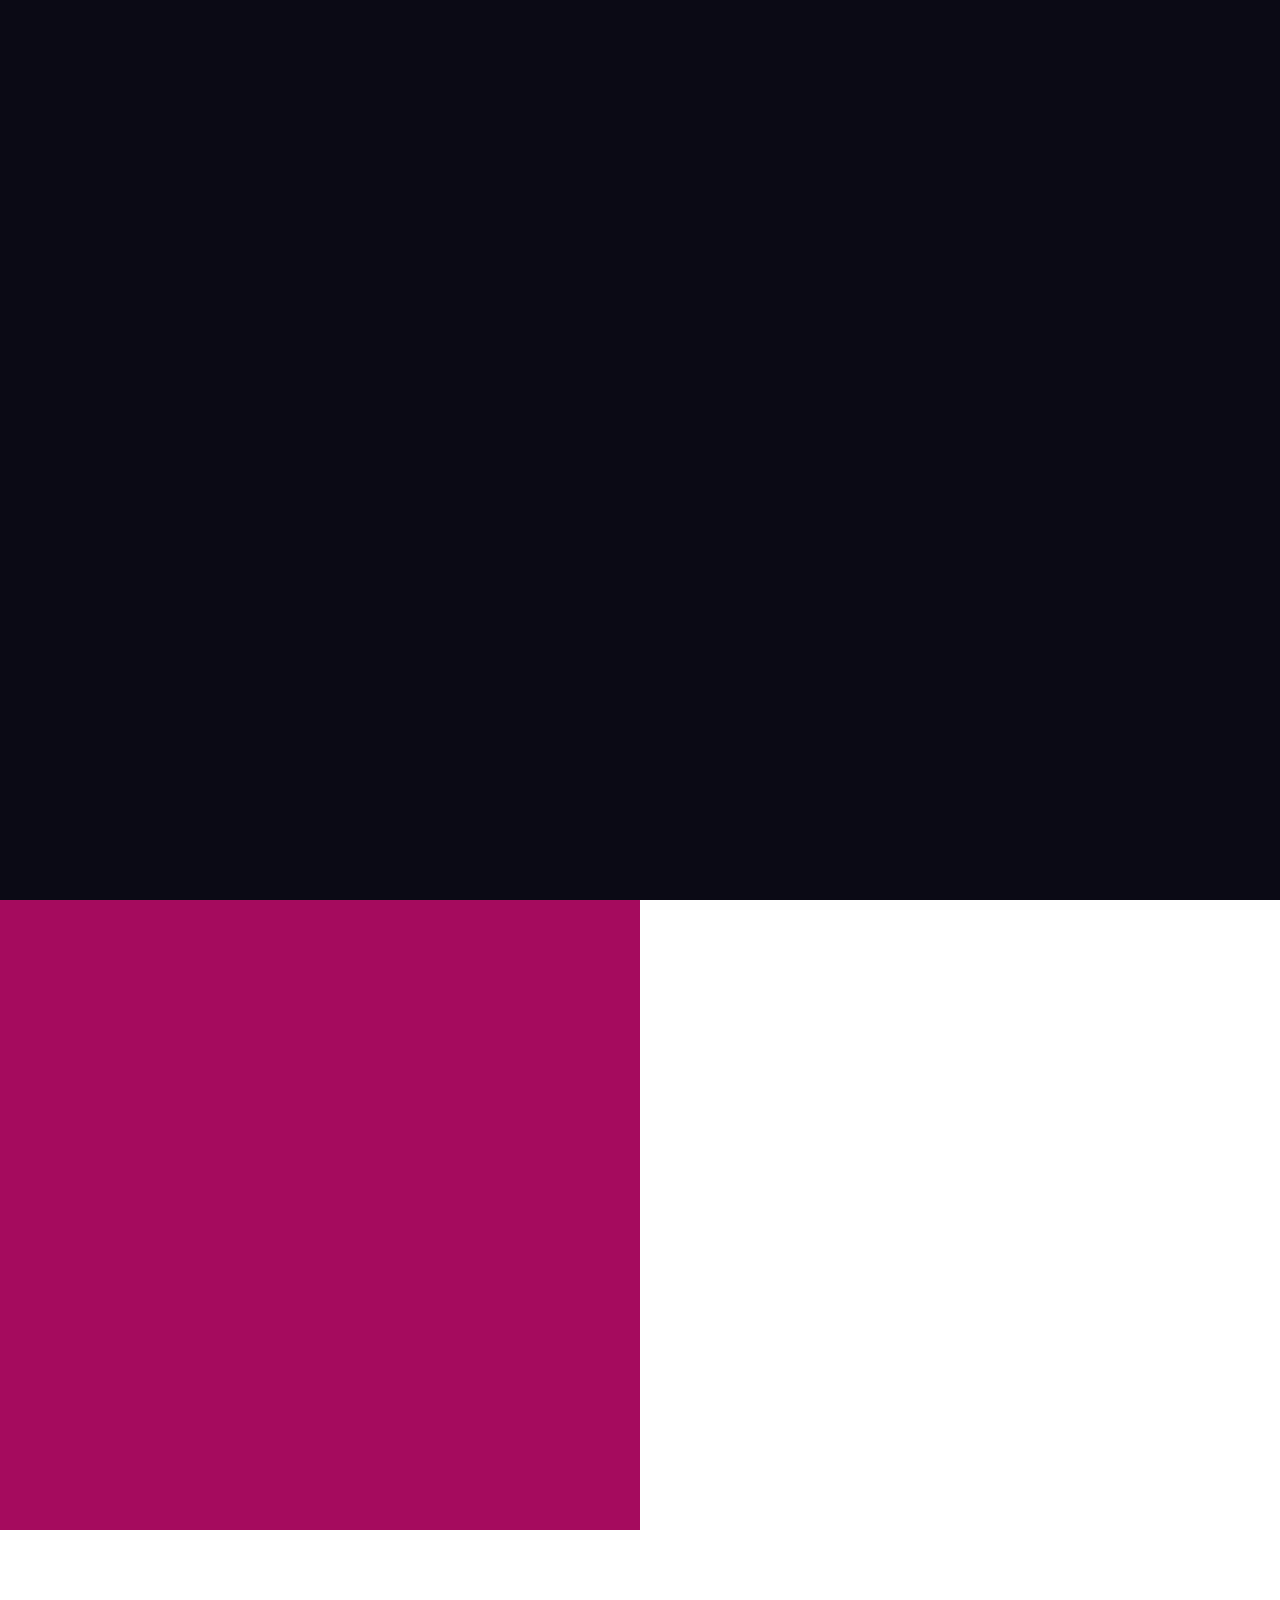
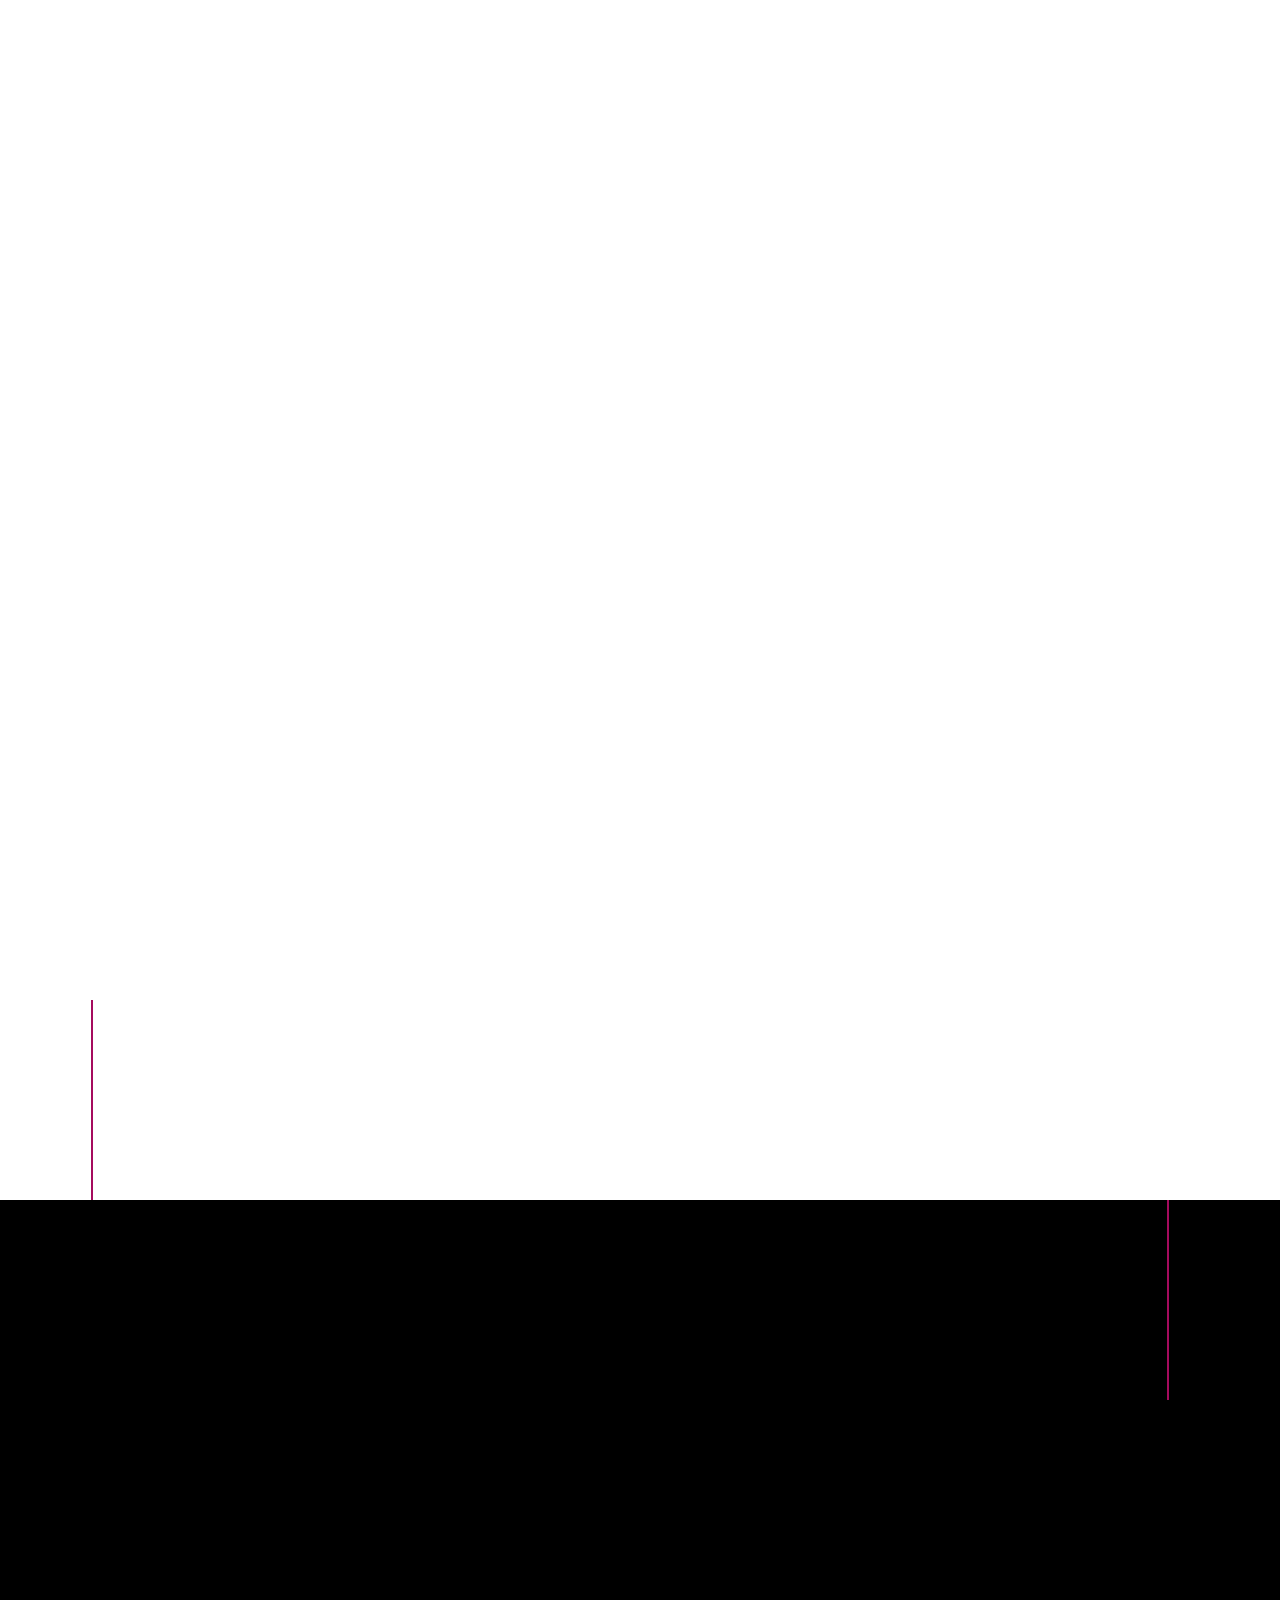
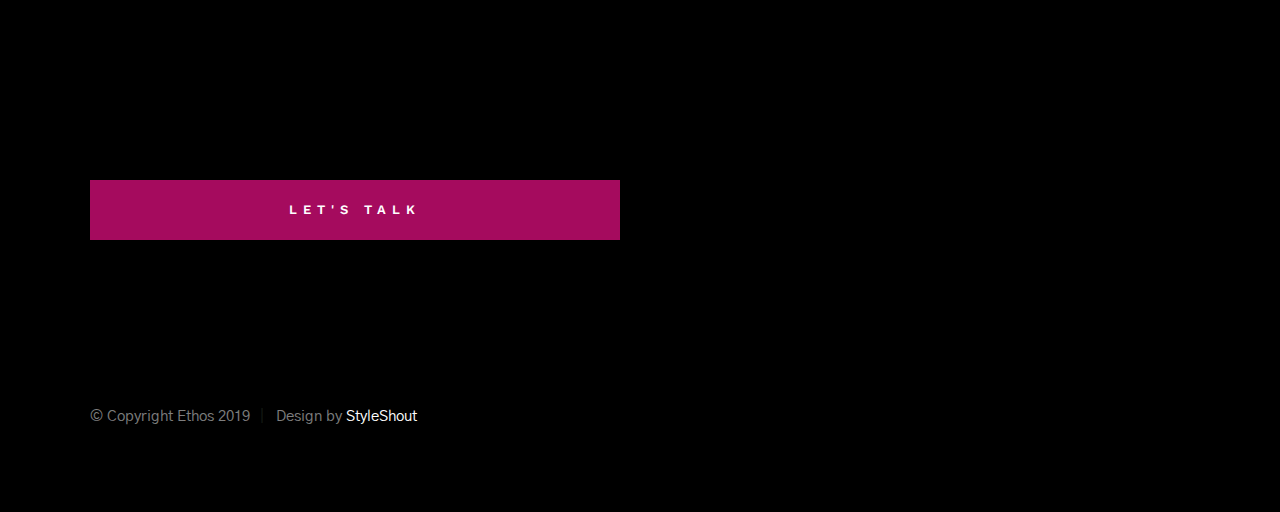
<file: index.html>
<!DOCTYPE html>
<html class="no-js" lang="en">
<head>

    <!--- basic page needs
    ================================================== -->
    <meta charset="utf-8">
    <title>Ethos</title>
    <meta name="description" content="">
    <meta name="author" content="">

    <!-- mobile specific metas
    ================================================== -->
    <meta name="viewport" content="width=device-width, initial-scale=1">

    <!-- CSS
    ================================================== -->
    <link rel="stylesheet" href="css/base.css">
    <link rel="stylesheet" href="css/main.css">
    <link rel="stylesheet" href="css/vendor.css">

    <!-- script
    ================================================== -->
    <script src="js/modernizr.js"></script>

    <!-- favicons
    ================================================== -->
    <link rel="apple-touch-icon" sizes="180x180" href="apple-touch-icon.png">
    <link rel="icon" type="image/png" sizes="32x32" href="favicon-32x32.png">
    <link rel="icon" type="image/png" sizes="16x16" href="favicon-16x16.png">
    <link rel="manifest" href="site.webmanifest">

</head>

<body id="top">


    <!-- preloader
    ================================================== -->
    <div id="preloader">
        <div id="loader" class="dots-fade">
            <div></div>
            <div></div>
            <div></div>
        </div>
    </div>


    <!-- header
    ================================================== -->
    <header class="s-header">

        <div class="header-logo">
            <a href="index.html">
                <img src="images/logo.svg" alt="Homepage">
            </a>
        </div>

        <div class="header-content">
    
            <nav class="row header-nav-wrap">
                <ul class="header-nav">
                    <li><a class="smoothscroll" href="index.html" title="Intro">Home</a></li>
                    <li><a href="about.html" title="About">About</a></li>
                    <li><a class="smoothscroll" href="#services" title="Skills">Skills</a></li>
                    <li><a href="portfolio.html" title="Portfolio">Porfolio</a></li>
                    <li><a class="smoothscroll" href="#sayhello"title="Contact us">Say Hello</a></li>
                </ul>
            </nav> <!-- end header-nav-wrap -->

            <a href="pdfs/resume.pdf" class="btn btn--stroke btn--small">Download Resume</a>

        </div> <!-- end header-content -->

        <a class="header-menu-toggle" href="#0"><span>Menu</span></a>

    </header> 


    <!-- hero
    ================================================== -->
    <section id="hero" class="s-hero target-section" data-parallax="scroll" data-image-src="images/angelicahome1.jpg" data-natural-width=3500 data-natural-height=2000 data-position-y=center>

        <div class="row hero-content">

            <div class="column large-full">

                <h1>
                ANGELICA NISBET
                </h1>

                <ul class="hero-social">
                    <li>
                        <a href="http://www.linkedin.com/in/angelicanisbet">LinkedIn</a>
                    </li>
                    <li>
                        <a href="http://x.com/angelica_nisbet?s=21&t=9lcsg-VlJHIDM7N_FDGSGQ">Twitter</a>
                    </li>
                    <li>
                        <a href="https://www.instagram.com/angelicanisbet?igsh=OGQ5ZDc2ODk2ZA%3D%3D&utm_source=qr">Instagram</a>
                    </li>
                     <li>
                        <a href="https://www.depop.com/angelicaniz/">Depop</a>
                    </li>
                </ul> <!-- end hero-social -->

            </div> 

        </div> <!-- end hero-content -->

        <div class="hero-scroll">
            <a href="#about" class="scroll-link smoothscroll">
                <svg xmlns="http://www.w3.org/2000/svg" width="24" height="24" viewBox="0 0 24 24"><path d="M12 24l-8-9h6v-15h4v15h6z"/></svg>
            </a>
        </div> <!-- end hero-scroll -->

    </section> <!-- end s-hero -->

   <!-- portfolio
    ================================================== -->
    <section id="portfolio" class="s-portfolio target-section">

        <div class="row s-portfolio__header">
            <div class="column large-6 medium-8 tab-full">
                <div class="section-intro" data-num="03" data-aos="fade-up">
                    <h3 class="subhead2">Portfolio</h3>
                    <h1 class="display-1">
                        A selection of recent Multimedia projects I have worked on.
                    </h1>
                </div>
            </div>
        </div> <!-- s-porfolio__header -->

        <div class="row s-porfolio__list block-large-1-2 block-tab-full collapse">

            <div class="column" data-aos="fade-up">
               
            </div> <!-- end column -->
            <div class="column" data-aos="fade-up">
                
            </div> <!-- end column -->
            <div class="column" data-aos="fade-up">
               
            </div> <!-- end column -->
            
             <div class="column" data-aos="fade-up">
               
            </div> <!-- end column -->
            
            <div class="column" data-aos="fade-up">
               
            </div> <!-- end column -->
            
                 
            <div class="column" data-aos="fade-up">
                
            </div> <!-- end column -->
            <div class="column" data-aos="fade-up">
                
            </div> <!-- end column -->
            <div class="column" data-aos="fade-up">
               
            </div> <!-- end column -->

        </div> <!-- folio-list -->

    </section> <!-- end portfolio -->
   

    <!-- services
    ================================================== -->
    <section id="services" class="s-services target-section h-dark-bg">
        
        <div class="row s-services__content">

            <div class="vert-line"></div>

            <div class="column large-6 s-services__leftcol">
                <div class="section-intro" data-num="02" data-aos="fade-up">
                    <h3 class="subhead">Expertise</h3>

                    <h1 class="display-1">
                    I like to blend analysis with creative expression to drive innovation
                    </h1>
                </div>

                <p class="lead" data-aos="fade-up">
                Through education and internship experience, I have adapted a passion for delivering results through design. I bring creativity to every team, project, and assignment that I tackle.
                </p>
            </div> <!-- end  s-services--leftcol -->

            <div class="column large-6">
                <ul class="services-list" data-aos="fade-up">
                    <li class="services-list__item is-active">
                        <div class="services-list__item-header">
                            <h5>Problem Solving</h5>
                        </div>
                        <div class="services-list__item-body">
                            <p>
                            From board games to puzzles and from equations to coding, I match solutions to problems until finding a break through.
                        </div>
                    </li> <!-- services-list__item -->
                    <li class="services-list__item">
                        <div class="services-list__item-header">
                            <h5>Graphic Design</h5>
                        </div>
                        <div class="services-list__item-body">
                            <p>
                            Through Adobe Photoshop, Adobe Illustrator, and Canva, I create designs from stratch or build off of existing ideas.
                            </p>
                        </div>
                    </li> <!-- services-list__item -->
                    <li class="services-list__item">
                        <div class="services-list__item-header">
                            <h5>Marketing</h5>
                        </div>
                        <div class="services-list__item-body">
                            <p>
                            From social media to affiliate maketing, I have found pairing out-of-the-box thinking with market research to increase brand awareness.
                            </p>
                        </div>
                    </li> <!-- services-list__item -->
                    <li class="services-list__item">
                        <div class="services-list__item-header">
                            <h5>Sales</h5>
                        </div>
                        <div class="services-list__item-body">
                            <p>
                            Sales prospecting and pitching to UCSB's community requires interpersonal relations that ignite from my innate curiosity of others.
                            </p>
                        </div>
                    </li> <!-- services-list__item -->
                    <li class="services-list__item">
                        <div class="services-list__item-header">
                            <h5>Business Strategy</h5>
                        </div>
                        <div class="services-list__item-body">
                            <p>
                            My passion for fashion has drove me to E-commerce, in which I sustain an online clothing shop by photographing and posting items for the Depop community. Spearheading production, sales, customer service, marketing, and media has allowed me to strategize optimal approaches.
                            </p>
                        </div>
                    </li> <!-- services-list__item -->
                </ul> <!-- end services-list -->
            </div>

        </div> <!-- s-services__content -->

    </section> <!-- end s-services -->


    <!-- footer
    ================================================== -->
    <section id="sayhello">
    <footer class="s-footer h-dark-bg">
        
        <div class="right-vert-line"></div>

        <div class="row s-footer__main">
            <div class="column large-6">
                <div class="section-intro" data-aos="fade-up">
                    <h3 class="subhead">Get In Touch</h3>

                    <h7>
                    Let's turn ideas into reality. Shoot me a message.
                    </h7>
                </div>

                <div class="footer-email-us">
                    <a href="mailto:angelicanisbet@gmail.com" class="btn btn--primary h-full-width">Let's Talk</a>
                </div>
            </div>

            <div class="column large-5">
                <div class="footer-contacts">
                    <div class="footer-contact-block" data-aos="fade-up">
                        <h5 class="footer-contact-block__header">
                            Email
                        </h5>
                        <p class="footer-contact-block__content">
                            <a href="mailto:angelicanisbet@gmail.com">Send Email</a>
                        </p>
                    </div> <!-- end footer-contact-block -->
                    <br>
                    <div class="footer-contact-block" data-aos="fade-up">
                        <h5 class="footer-contact-block__header">
                            Social
                        </h5>
                        <ul class="footer-contact-block__list">
                            <li><a href="http://www.linkedin.com/in/angelicanisbet">LinkedIn</a></li>
                            <li><a href=http://x.com/angelica_nisbet?s=21&t=9lcsg-VlJHIDM7N_FDGSGQ>Twitter</a></li>
                            <li><a href="https://www.instagram.com/angelicanisbet?igsh=OGQ5ZDc2ODk2ZA%3D%3D&utm_source=qr">Instagram</a></li>
                            <li><a href="https://www.depop.com/angelicaniz/">Depop</a></li>
                        </ul>
                    </div> <!-- end footer-contact-block -->
                </div>
            </div>
        </div> <!-- end s-footer__main -->

        <div class="row s-footer__bottom">
            <div class="column large-full ss-copyright">
                <span>© Copyright Ethos 2019</span> 
                <span>Design by <a href="https://www.styleshout.com/">StyleShout</a></span>
            </div> <!-- end ss-copyright -->

            <div class="ss-go-top">
                <a class="smoothscroll" title="Back to Top" href="#top">
                    <svg xmlns="http://www.w3.org/2000/svg" width="24" height="24" viewBox="0 0 24 24"><path d="M12 0l8 9h-6v15h-4v-15h-6z"/></svg>
                </a>
            </div> <!-- end ss-go-top -->
        </div> <!-- end s-footer__bottom -->

    </footer> <!-- end s-footer -->


    <!-- photoswipe background
    ================================================== -->
    <div aria-hidden="true" class="pswp" role="dialog" tabindex="-1">

        <div class="pswp__bg"></div>
        <div class="pswp__scroll-wrap">

            <div class="pswp__container">
                <div class="pswp__item"></div>
                <div class="pswp__item"></div>
                <div class="pswp__item"></div>
            </div>

            <div class="pswp__ui pswp__ui--hidden">
                <div class="pswp__top-bar">
                    <div class="pswp__counter"></div><button class="pswp__button pswp__button--close" title="Close (Esc)"></button> <button class="pswp__button pswp__button--share" title=
                    "Share"></button> <button class="pswp__button pswp__button--fs" title="Toggle fullscreen"></button> <button class="pswp__button pswp__button--zoom" title=
                    "Zoom in/out"></button>
                    <div class="pswp__preloader">
                        <div class="pswp__preloader__icn">
                            <div class="pswp__preloader__cut">
                                <div class="pswp__preloader__donut"></div>
                            </div>
                        </div>
                    </div>
                </div>
                <div class="pswp__share-modal pswp__share-modal--hidden pswp__single-tap">
                    <div class="pswp__share-tooltip"></div>
                </div><button class="pswp__button pswp__button--arrow--left" title="Previous (arrow left)"></button> <button class="pswp__button pswp__button--arrow--right" title=
                "Next (arrow right)"></button>
                <div class="pswp__caption">
                    <div class="pswp__caption__center"></div>
                </div>
            </div>

        </div>

    </div> <!-- end photoSwipe background -->


    <!-- Java Script
    ================================================== -->
    <script src="js/jquery-3.2.1.min.js"></script>
    <script src="js/plugins.js"></script>
    <script src="js/main.js"></script>

</body>
</file>
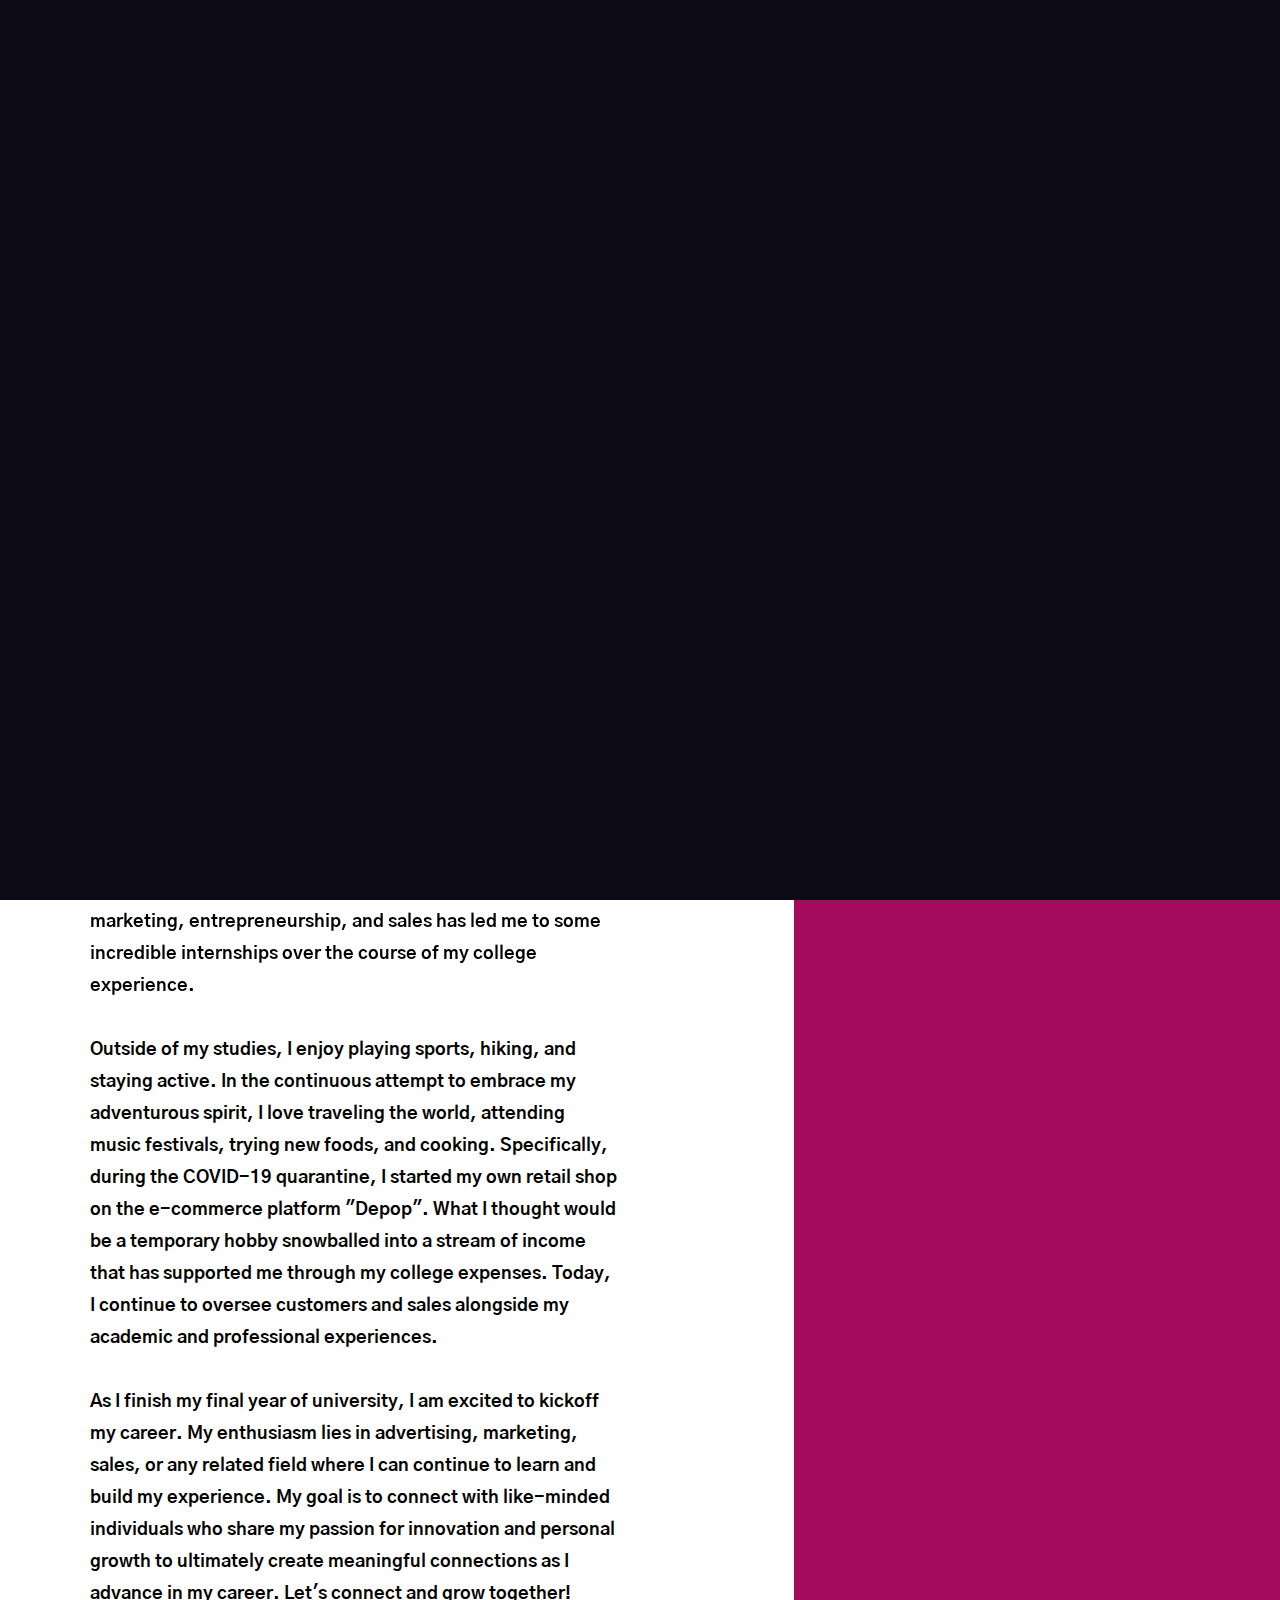
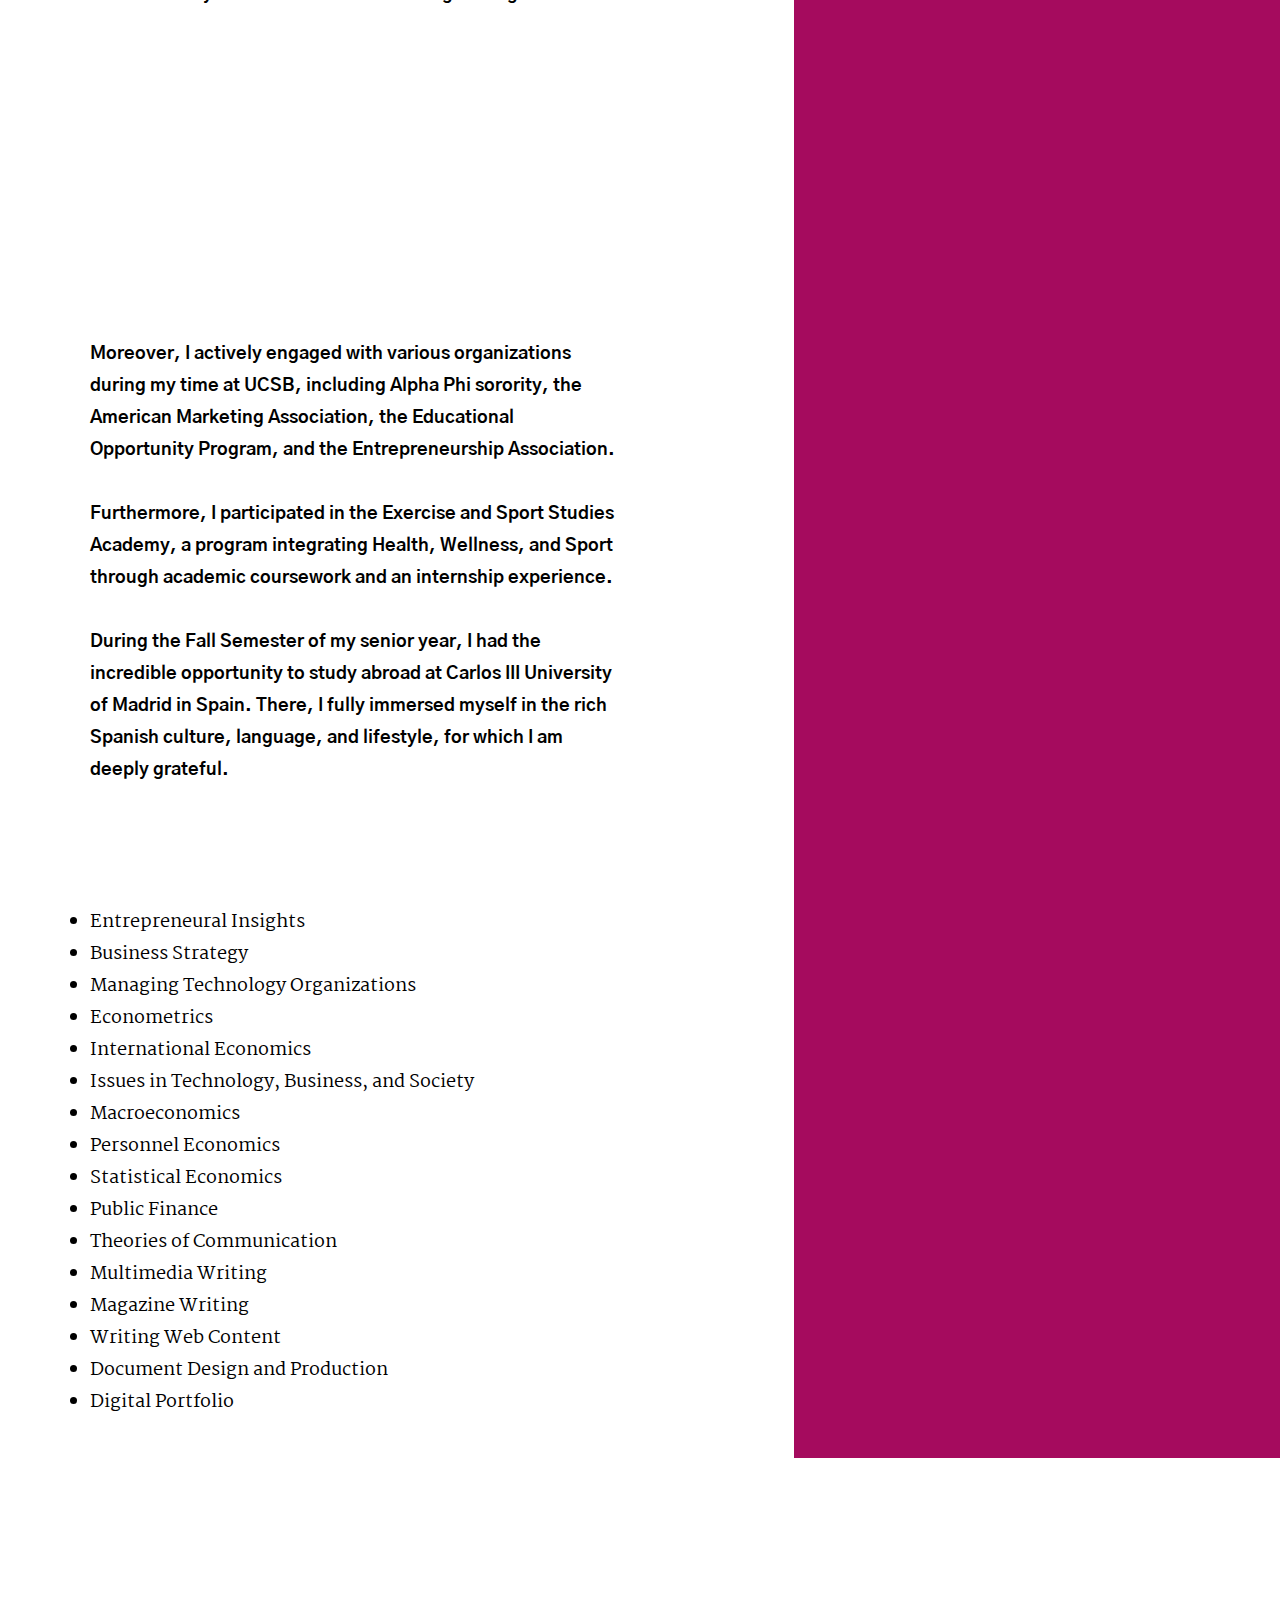
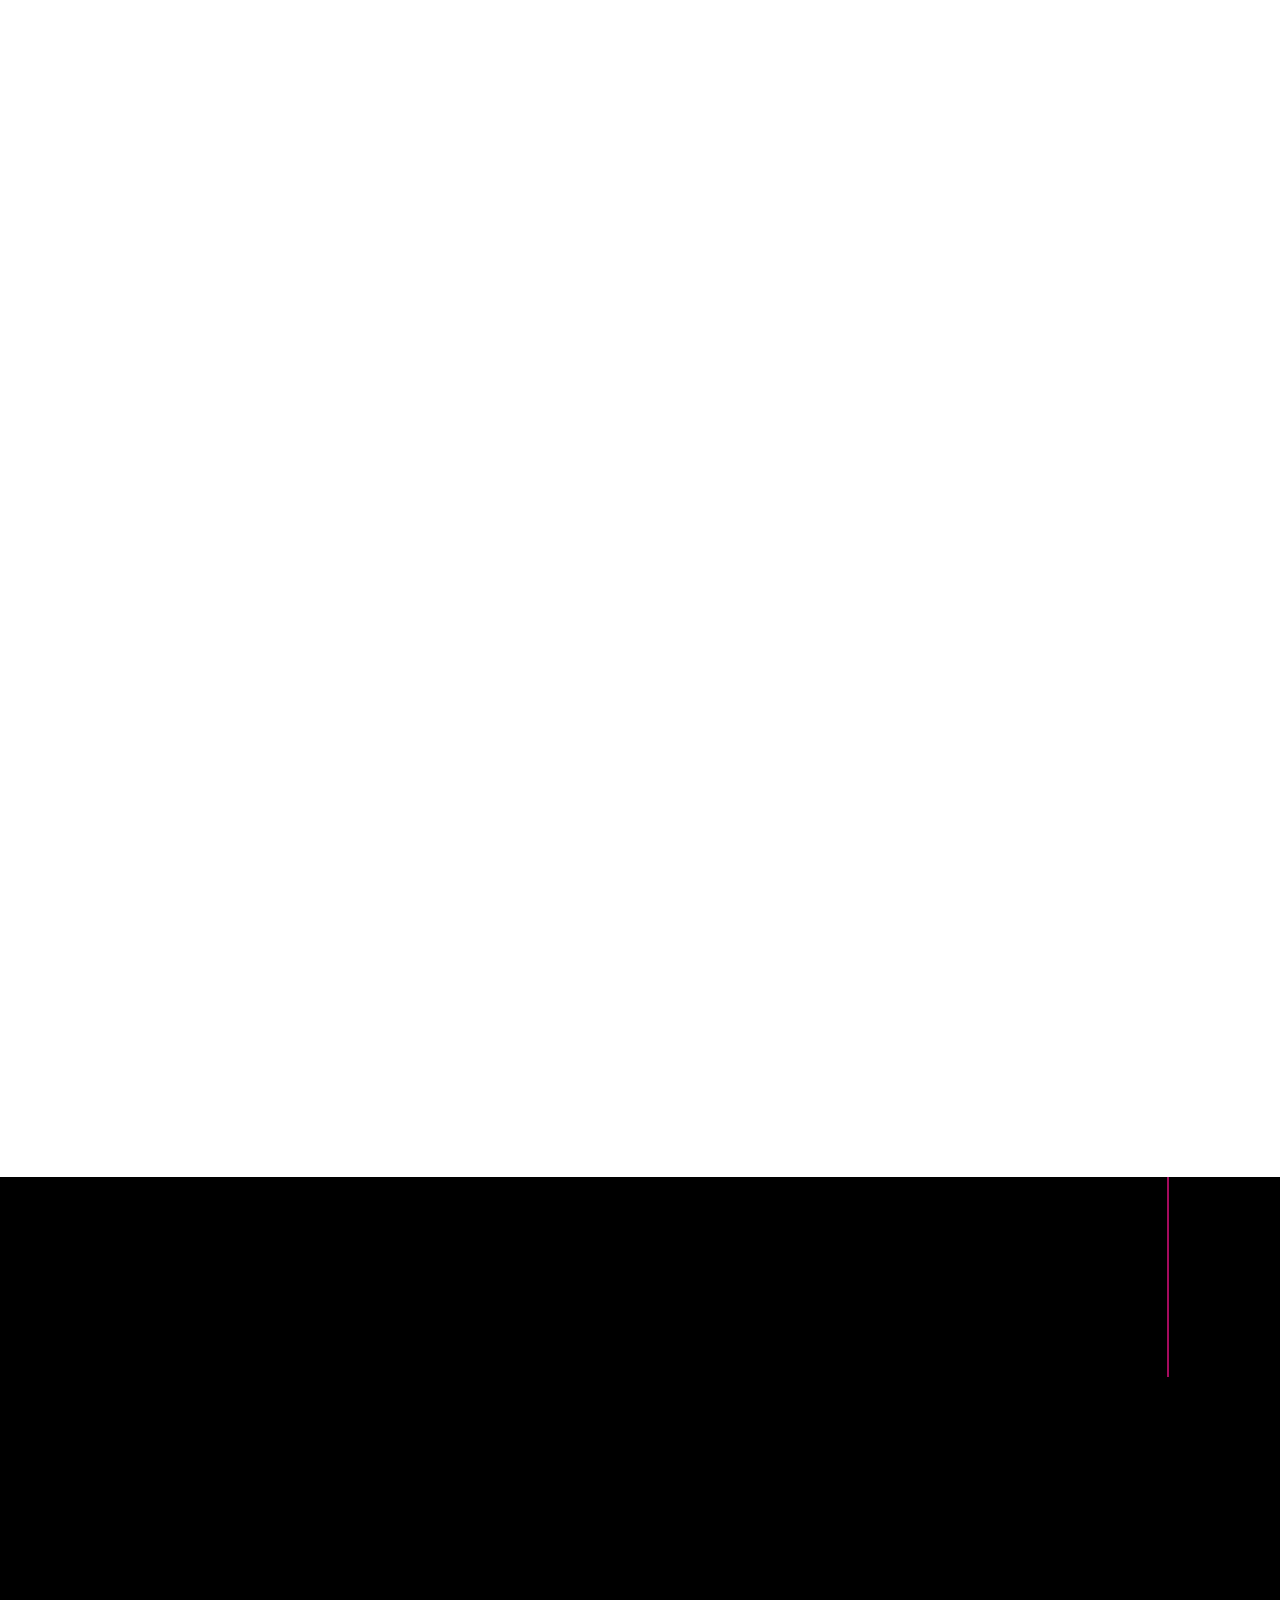
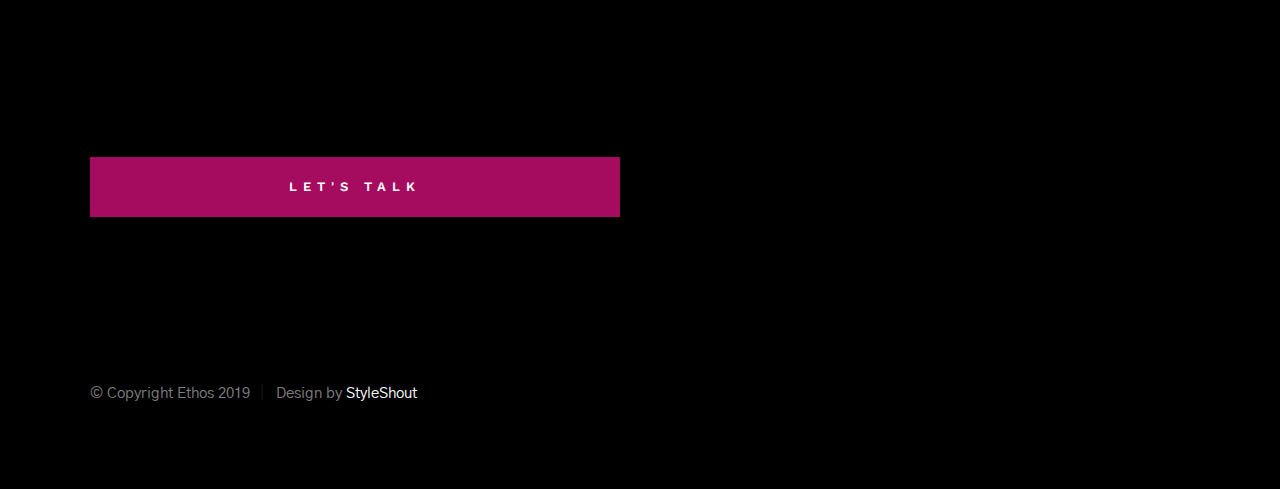
<file: about.html>
<!DOCTYPE html>
<html class="no-js" lang="en">
<head>

    <!--- basic page needs
    ================================================== -->
    <meta charset="utf-8">
    <title>Ethos</title>
    <meta name="description" content="">
    <meta name="author" content="">

    <!-- mobile specific metas
    ================================================== -->
    <meta name="viewport" content="width=device-width, initial-scale=1">

    <!-- CSS
    ================================================== -->
    <link rel="stylesheet" href="css/base.css">
    <link rel="stylesheet" href="css/main.css">
    <link rel="stylesheet" href="css/vendor.css">

    <!-- script
    ================================================== -->
    <script src="js/modernizr.js"></script>

    <!-- favicons
    ================================================== -->
    <link rel="apple-touch-icon" sizes="180x180" href="apple-touch-icon.png">
    <link rel="icon" type="image/png" sizes="32x32" href="favicon-32x32.png">
    <link rel="icon" type="image/png" sizes="16x16" href="favicon-16x16.png">
    <link rel="manifest" href="site.webmanifest">
<style>
    .header-nav a {
  color: rgba(0, 0, 0, 0.4);
}

.header-nav a:hover,
.header-nav a:focus {
  color: #000 !important;
}</style>
    
</head>

<body id="top">


    <!-- preloader
    ================================================== -->
    <div id="preloader">
        <div id="loader" class="dots-fade">
            <div></div>
            <div></div>
            <div></div>
        </div>
    </div>


    <!-- header
    ================================================== -->
    <header class="s-header">

        <div class="header-logo">
            <a href="index.html">
                <img src="images/logo.svg" alt="Homepage">
            </a>
        </div>

        <div class="header-content">
    
            <nav class="row header-nav-wrap">
                <ul class="header-nav">
                    <li><a href="index.html" >Home</a></li>
                    <li><a href="about.html" title="About">About</a></li>
                    <li><a href="index.html" title="Skills">Skills</a></li>
                    <li><a href="portfolio.html" title="Portfolio">Porfolio</a></li>
                    <li><a class="smoothscroll" href="#contactus"title="Contact us">Say Hello</a></li>
                </ul>
            </nav> <!-- end header-nav-wrap -->

            <a href="pdfs/resume.pdf" class="btn btn--stroke btn--small">Download Resume</a>

        </div> <!-- end header-content -->

        <a class="header-menu-toggle" href="#0"><span>Menu</span></a>

    </header> 

   
    <!-- about
    ================================================== -->
    <section id="about" class="s-about target-section">

        <div class="s-about__section s-about__section--profile">

            <div class="row">
                <div class="column large-6 medium-8 tab-full">

                    <div class="section-intro" data-num="03" data-aos="fade-up">
                        <h3 class="subhead">About Me</h3>
                        <h1 class="display-1">I'm the type of person who isn't afraid of challenges and loves to try new things.</h1>
                    </div>

                    <div class="profile-pic" data-aos="fade-up">
                        <img src="angelica.png" 
                             srcset="images/angelicanisbet.jpg" alt="">
                    </div>

                    <h3 data-aos="fade-up">Introduction</h3>

                    <p data-aos="fade-up">
                    My name is Angelica Nisbet and I was born and raised in Los Angeles, California. As a first-generation college student, I capitalize on my ambitious drive to attain each educational and professional opportunity I seek out. My passion for marketing, entrepreneurship, and sales has led me to some incredible internships over the course of my college experience. 

                    <p>Outside of my studies, I enjoy playing sports, hiking, and staying active. In the continuous attempt to embrace my adventurous spirit, I love traveling the world, attending music festivals, trying new foods, and cooking. Specifically, during the COVID-19 quarantine, I started my own retail shop on the e-commerce platform "Depop". What I thought would be a temporary hobby snowballed into a stream of income that has supported me through my college expenses. Today, I continue to oversee customers and sales alongside my academic and professional experiences.</p>

                    <p>As I finish my final year of university, I am excited to kickoff my career. My enthusiasm lies in advertising, marketing, sales, or any related field where I can continue to learn and build my experience. My goal is to connect with like-minded individuals who share my passion for innovation and personal growth to ultimately create meaningful connections as I advance in my career. Let's connect and grow together!  
                    </p>
                    
                    <h3 data-aos="fade-up">Education</h3>

                    <p data-aos="fade-up">
                    In June 2024, I will complete my undergraduate studies at the University of California, Santa Barbara earning a Bachelor of Arts degree in Economics alongside a Professional Writing Minor with a focus on Multimedia Communications. Every year, I was honored with Dean's Honors and received the UCSB Scholarship Award.
                    <p>Moreover, I actively engaged with various organizations during my time at UCSB, including Alpha Phi sorority, the American Marketing Association, the Educational Opportunity Program, and the Entrepreneurship Association. </p>
                    <p>Furthermore, I participated in the Exercise and Sport Studies Academy, a program integrating Health, Wellness, and Sport through academic coursework and an internship experience.</p>
                    <p>During the Fall Semester of my senior year, I had the incredible opportunity to study abroad at Carlos III University of Madrid in Spain. There, I fully immersed myself in the rich Spanish culture, language, and lifestyle, for which I am deeply grateful.
                    
                    </p>

                     <h3 data-aos="fade-up">Relevant Coursework</h3>

                    <p data-aos="fade-up"
                    <ul>
                        <li>Entrepreneural Insights</li>
                        <li>Business Strategy</li>
                        <li>Managing Technology Organizations</li>
                        <li>Econometrics</li>
                        <li>International Economics</li>
                        <li>Issues in Technology, Business, and Society</li>
                        <li>Macroeconomics</li>
                        <li>Personnel Economics</li>
                        <li>Statistical Economics</li>
                        <li>Public Finance</li>
                        <li>Theories of Communication</li>
                    
                        <li>Multimedia Writing</li>
                        <li>Magazine Writing</li>
                        <li>Writing Web Content</li>
                        <li>Document Design and Production</li>
                        <li>Digital Portfolio</li>
                    </ul> 
    
                    
                </div>
            </div>

        </div> <!-- end s-about__section--profile -->

        <div class="s-about__section">

            <div class="row">
                <div class="column">
                    <h3 data-aos="fade-up">Work Experience</h3>
                </div>
            </div>

            <div class="row block-large-1-2 block-900-full work-positions">

                <div class="column" data-aos="fade-up">
                    <div class="position">
                        <div class="position__header">
                            <h6>
                                <span class="position__co">UC Santa Barbara Athletics</span>
                                <p><span class="position__pos">Social Media Marketing Intern</span></p>
                            </h6>
                            <div class="position__timeframe">
                                October 2022 - Present
                            </div>
                        </div>

                        <p>
                        I work in a team to promote the UCSB Men's Basketball Team across the social medias of TikTok, Instagram, and X.
                        </p>
                    </div>
                </div> <!-- end column -->
                
                <div class="column" data-aos="fade-up">
                    <div class="position">
                        <div class="position__header">
                            <h6>
                                <span class="position__co">UCSB Associated Students (GGC)</span>
                                <p><span class="position__pos">Director of Marketing and Publicity</span></p>
                            </h6>
                            <div class="position__timeframe">
                                April 2023 - Present
                            </div>
                        </div>

                        <p>
                        I lead marketing initiatives for the AS Global Guacho Comission to help intigrate internation students onto UCSB's campus.
                        </p>
                    </div>
                </div> <!-- end column -->
                
                <div class="column" data-aos="fade-up">
                    <div class="position">
                        <div class="position__header">
                            <h6>
                                <span class="position__co">Alpha Phi</span>
                                <p><span class="position__pos">Director of Social Media Maketing</span></p>
                            </h6>
                            <div class="position__timeframe">
                                October 2021 - October 2023
                            </div>
                        </div>

                        <p>
                        I worked alongside the VP of Marketing to promote our chapter to the Greek community and potential new members at UCSB through TikTok and Instagram.
                        </p>
                    </div>
                </div> <!-- end column -->
                
                <div class="column" data-aos="fade-up">
                    <div class="position">
                        <div class="position__header">
                            <h6>
                                <span class="position__co">Demboski and Chapman, Inc.</span>
                                <p><span class="position__pos">Administrative Assistant</span></p>
                            </h6>
                            <div class="position__timeframe">
                                September 2022 - April 2023
                            </div>
                        </div>

                        <p>
                        I honed organizational and communication skills whilst computing analyses and adhering to client needs in both insurance and financial sectors.
                        </p>
                    </div>
                </div> <!-- end column -->
                
                <div class="column" data-aos="fade-up">
                    <div class="position">
                        <div class="position__header">
                            <h6>
                                <span class="position__co">PartnerCentric, Inc.</span>
                                <p><span class="position__pos">Affiliate Marketing Anaylst</span></p>
                            </h6>
                            <div class="position__timeframe">
                                August 2021 - July 2022
                            </div>
                        </div>

                        <p>
                        I performed internal and external SEO and analyzed the results to make  recommendations for optimal client performance.
                        </p>
                    </div>
                </div> <!-- end column -->
                <div class="column" data-aos="fade-up">
                    <div class="position">
                        <div class="position__header">
                            <h6>
                                <span class="position__co">BeReal.</span>
                                <p><span class="position__pos">Campus Ambassador</span></p>
                            </h6>
                            <div class="position__timeframe">
                                January 2022 - June 2022
                            </div>
                        </div>

                        <p>
                        I helped grow the user-base for the successful start-up social media app by pitching to UCSB students on campus.
                        </p>
                    </div>
                </div> <!-- end column -->

            </div> <!-- work positions -->

        </div> <!-- end s-about__section -->

    </section> <!-- end s-about -->


   

    <!-- footer
    ================================================== -->
 <section id="sayhello">
    <footer class="s-footer h-dark-bg">
        
        <div class="right-vert-line"></div>

        <div class="row s-footer__main">
            <div class="column large-6">
                <div class="section-intro" data-aos="fade-up">
                    <h3 class="subhead">Get In Touch</h3>

                    <h7>
                    Let's turn ideas into reality. Shoot me a message.
                    </h7>
                </div>

                <div class="footer-email-us">
                    <a href="mailto:angelicanisbet@gmail.com" class="btn btn--primary h-full-width">Let's Talk</a>
                </div>
            </div>

            <div class="column large-5">
                <div class="footer-contacts">
                    <div class="footer-contact-block" data-aos="fade-up">
                        <h5 class="footer-contact-block__header">
                            Email
                        </h5>
                        <p class="footer-contact-block__content">
                            <a href="mailto:angelicanisbet@gmail.com">Send Email</a>
                        </p>
                    </div> <!-- end footer-contact-block -->
                    <br>
                    <div class="footer-contact-block" data-aos="fade-up">
                        <h5 class="footer-contact-block__header">
                            Social
                        </h5>
                        <ul class="footer-contact-block__list">
                            <li><a href="http://www.linkedin.com/in/angelicanisbet">LinkedIn</a></li>
                            <li><a href=http://x.com/angelica_nisbet?s=21&t=9lcsg-VlJHIDM7N_FDGSGQ>Twitter</a></li>
                            <li><a href="https://www.instagram.com/angelicanisbet?igsh=OGQ5ZDc2ODk2ZA%3D%3D&utm_source=qr">Instagram</a></li>
                            <li><a href="https://www.depop.com/angelicaniz/">Depop</a></li>
                        </ul>
                    </div> <!-- end footer-contact-block -->
                </div>
            </div>
        </div> <!-- end s-footer__main -->

        <div class="row s-footer__bottom">
            <div class="column large-full ss-copyright">
                <span>© Copyright Ethos 2019</span> 
                <span>Design by <a href="https://www.styleshout.com/">StyleShout</a></span>
            </div> <!-- end ss-copyright -->

            <div class="ss-go-top">
                <a class="smoothscroll" title="Back to Top" href="#top">
                    <svg xmlns="http://www.w3.org/2000/svg" width="24" height="24" viewBox="0 0 24 24"><path d="M12 0l8 9h-6v15h-4v-15h-6z"/></svg>
                </a>
            </div> <!-- end ss-go-top -->
        </div> <!-- end s-footer__bottom -->

    </footer> <!-- end s-footer -->
     


    <!-- photoswipe background
    ================================================== -->
    <div aria-hidden="true" class="pswp" role="dialog" tabindex="-1">

        <div class="pswp__bg"></div>
        <div class="pswp__scroll-wrap">

            <div class="pswp__container">
                <div class="pswp__item"></div>
                <div class="pswp__item"></div>
                <div class="pswp__item"></div>
            </div>

            <div class="pswp__ui pswp__ui--hidden">
                <div class="pswp__top-bar">
                    <div class="pswp__counter"></div><button class="pswp__button pswp__button--close" title="Close (Esc)"></button> <button class="pswp__button pswp__button--share" title=
                    "Share"></button> <button class="pswp__button pswp__button--fs" title="Toggle fullscreen"></button> <button class="pswp__button pswp__button--zoom" title=
                    "Zoom in/out"></button>
                    <div class="pswp__preloader">
                        <div class="pswp__preloader__icn">
                            <div class="pswp__preloader__cut">
                                <div class="pswp__preloader__donut"></div>
                            </div>
                        </div>
                    </div>
                </div>
                <div class="pswp__share-modal pswp__share-modal--hidden pswp__single-tap">
                    <div class="pswp__share-tooltip"></div>
                </div><button class="pswp__button pswp__button--arrow--left" title="Previous (arrow left)"></button> <button class="pswp__button pswp__button--arrow--right" title=
                "Next (arrow right)"></button>
                <div class="pswp__caption">
                    <div class="pswp__caption__center"></div>
                </div>
            </div>

        </div>

    </div> <!-- end photoSwipe background -->


    <!-- Java Script
    ================================================== -->
    <script src="js/jquery-3.2.1.min.js"></script>
    <script src="js/plugins.js"></script>
    <script src="js/main.js"></script>

</body>
</file>
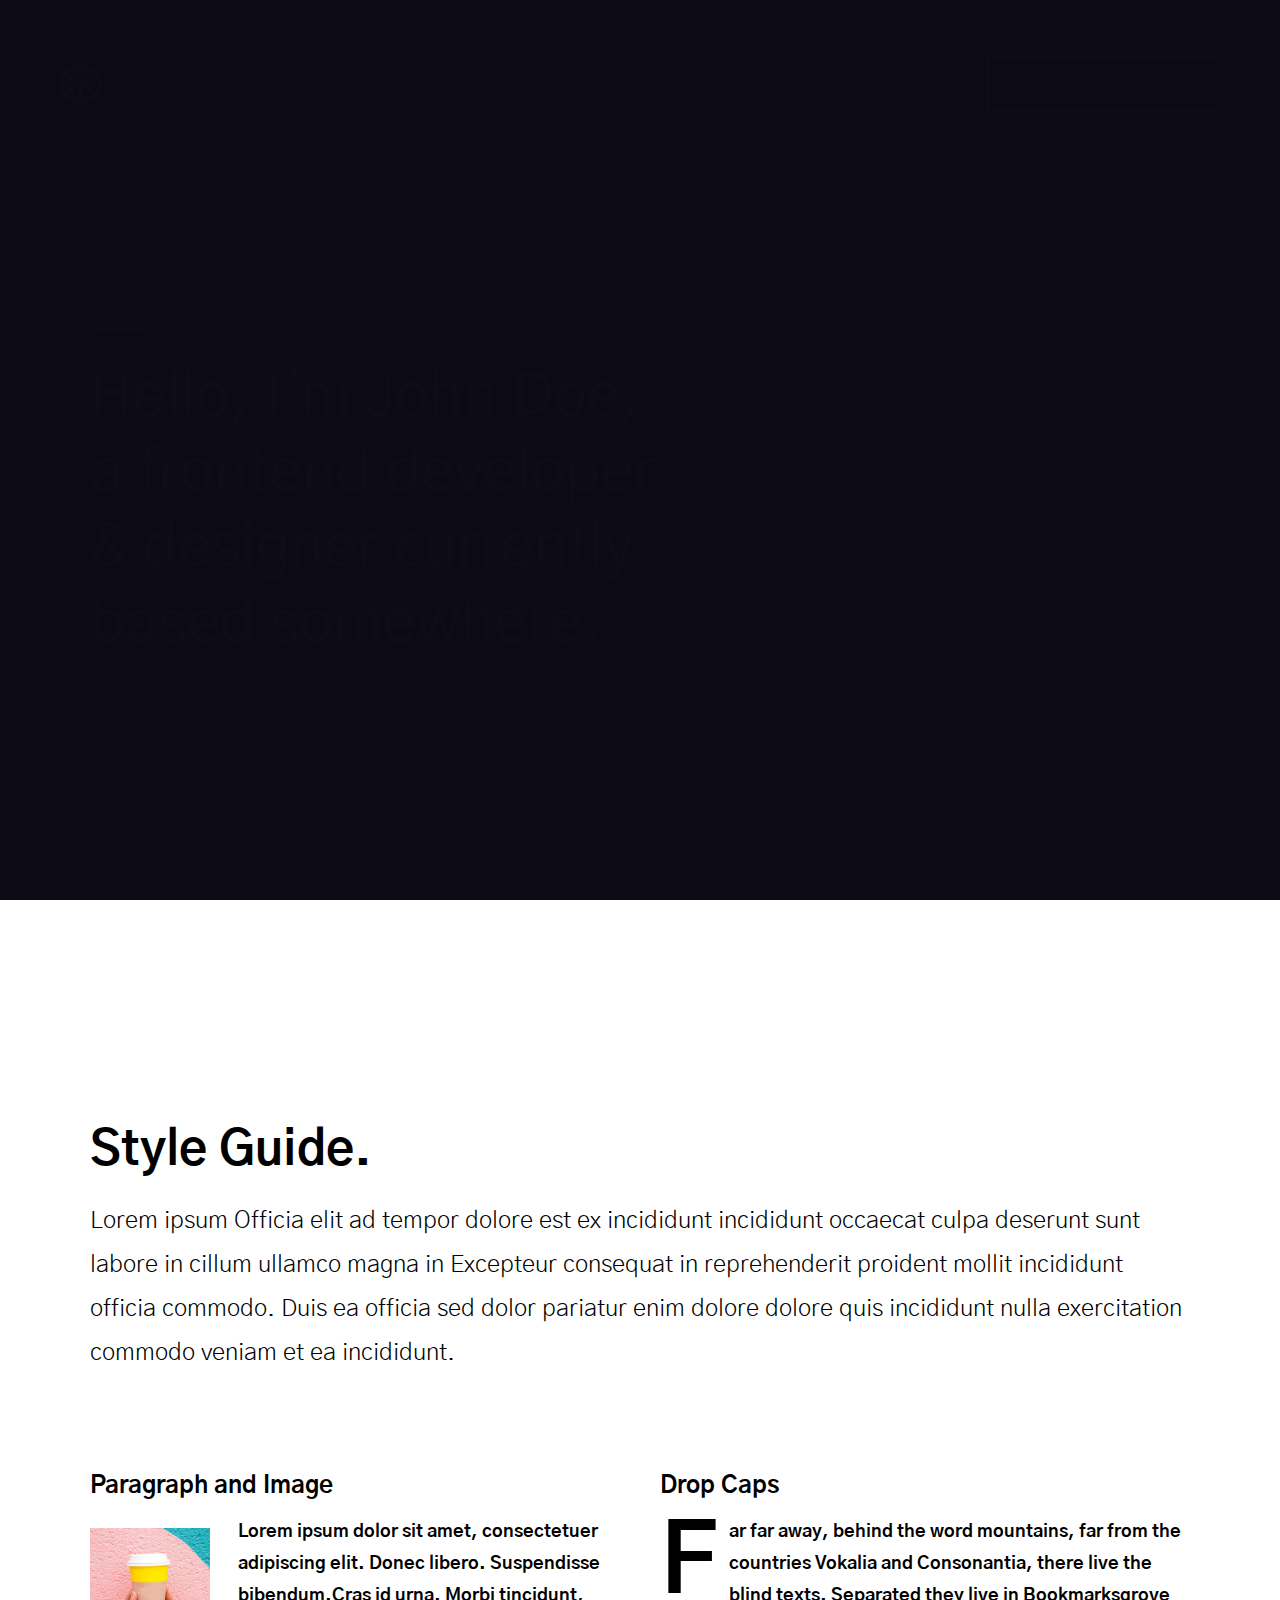
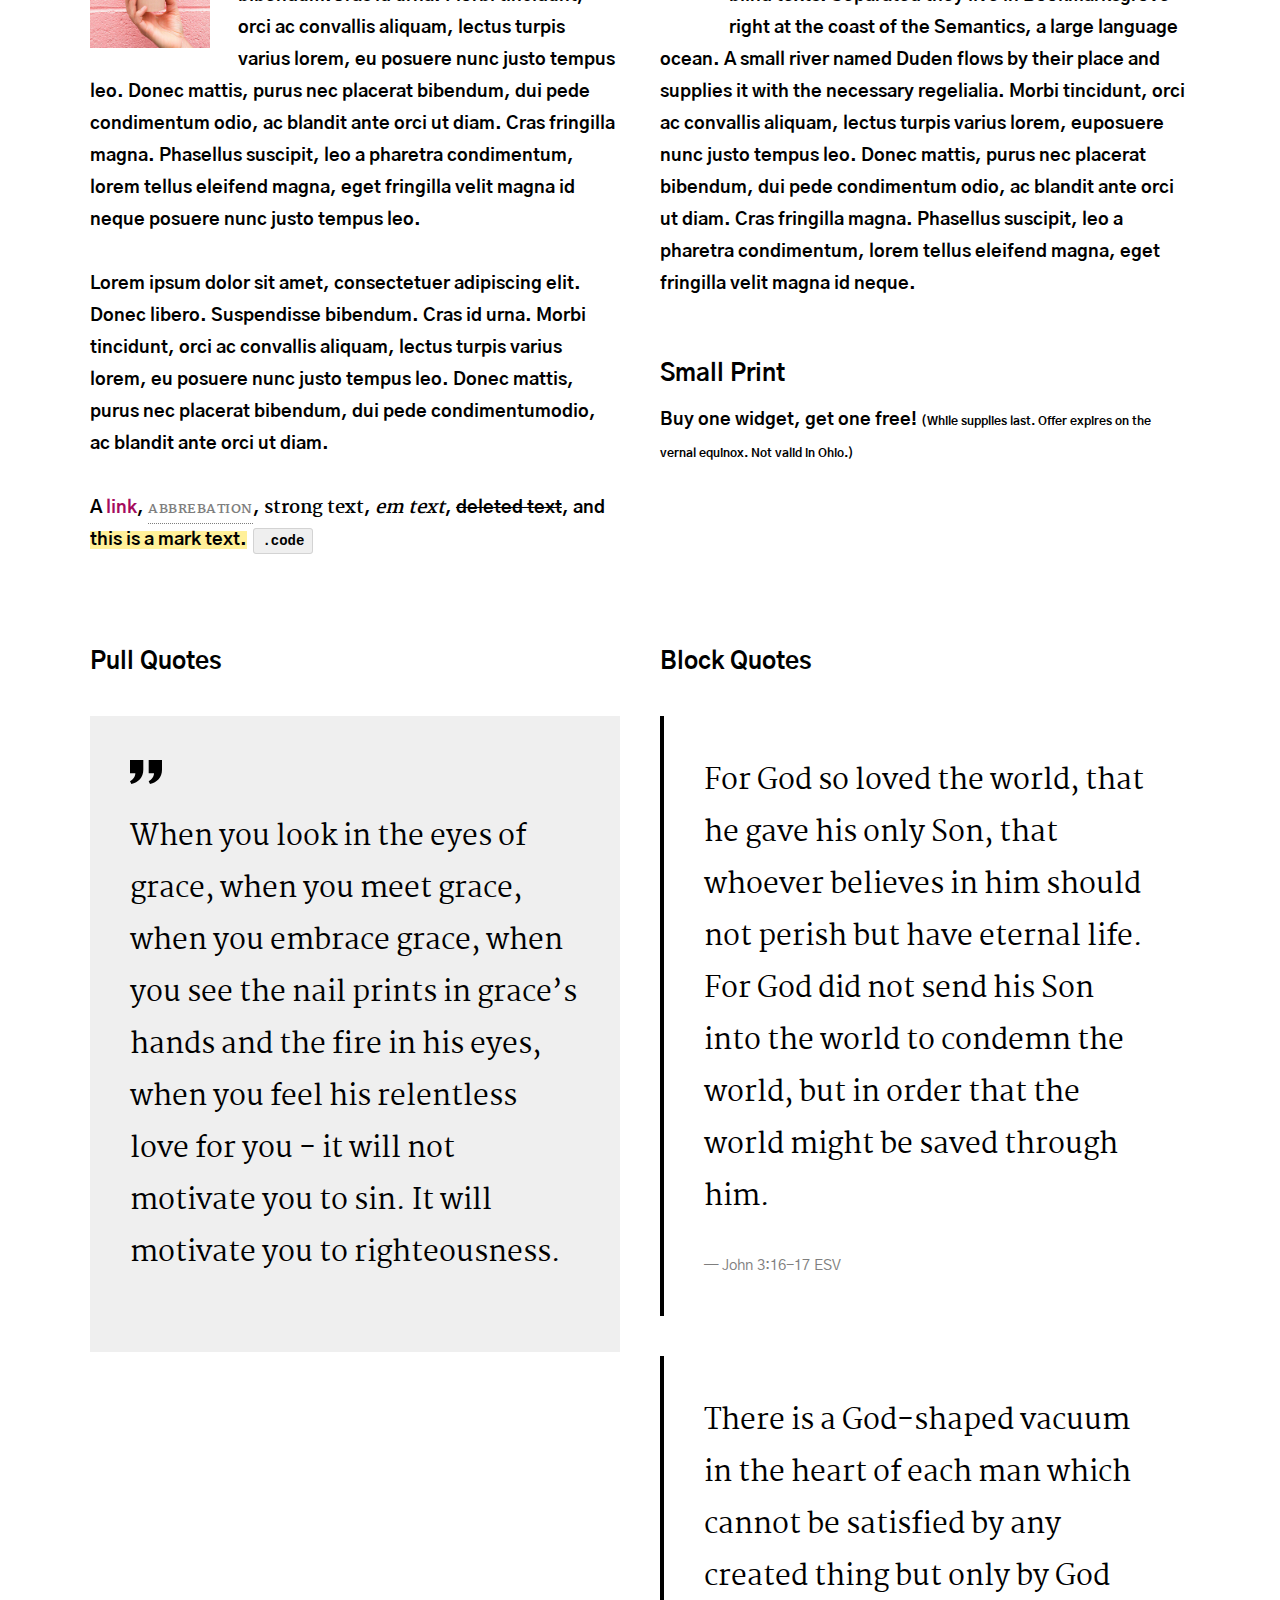
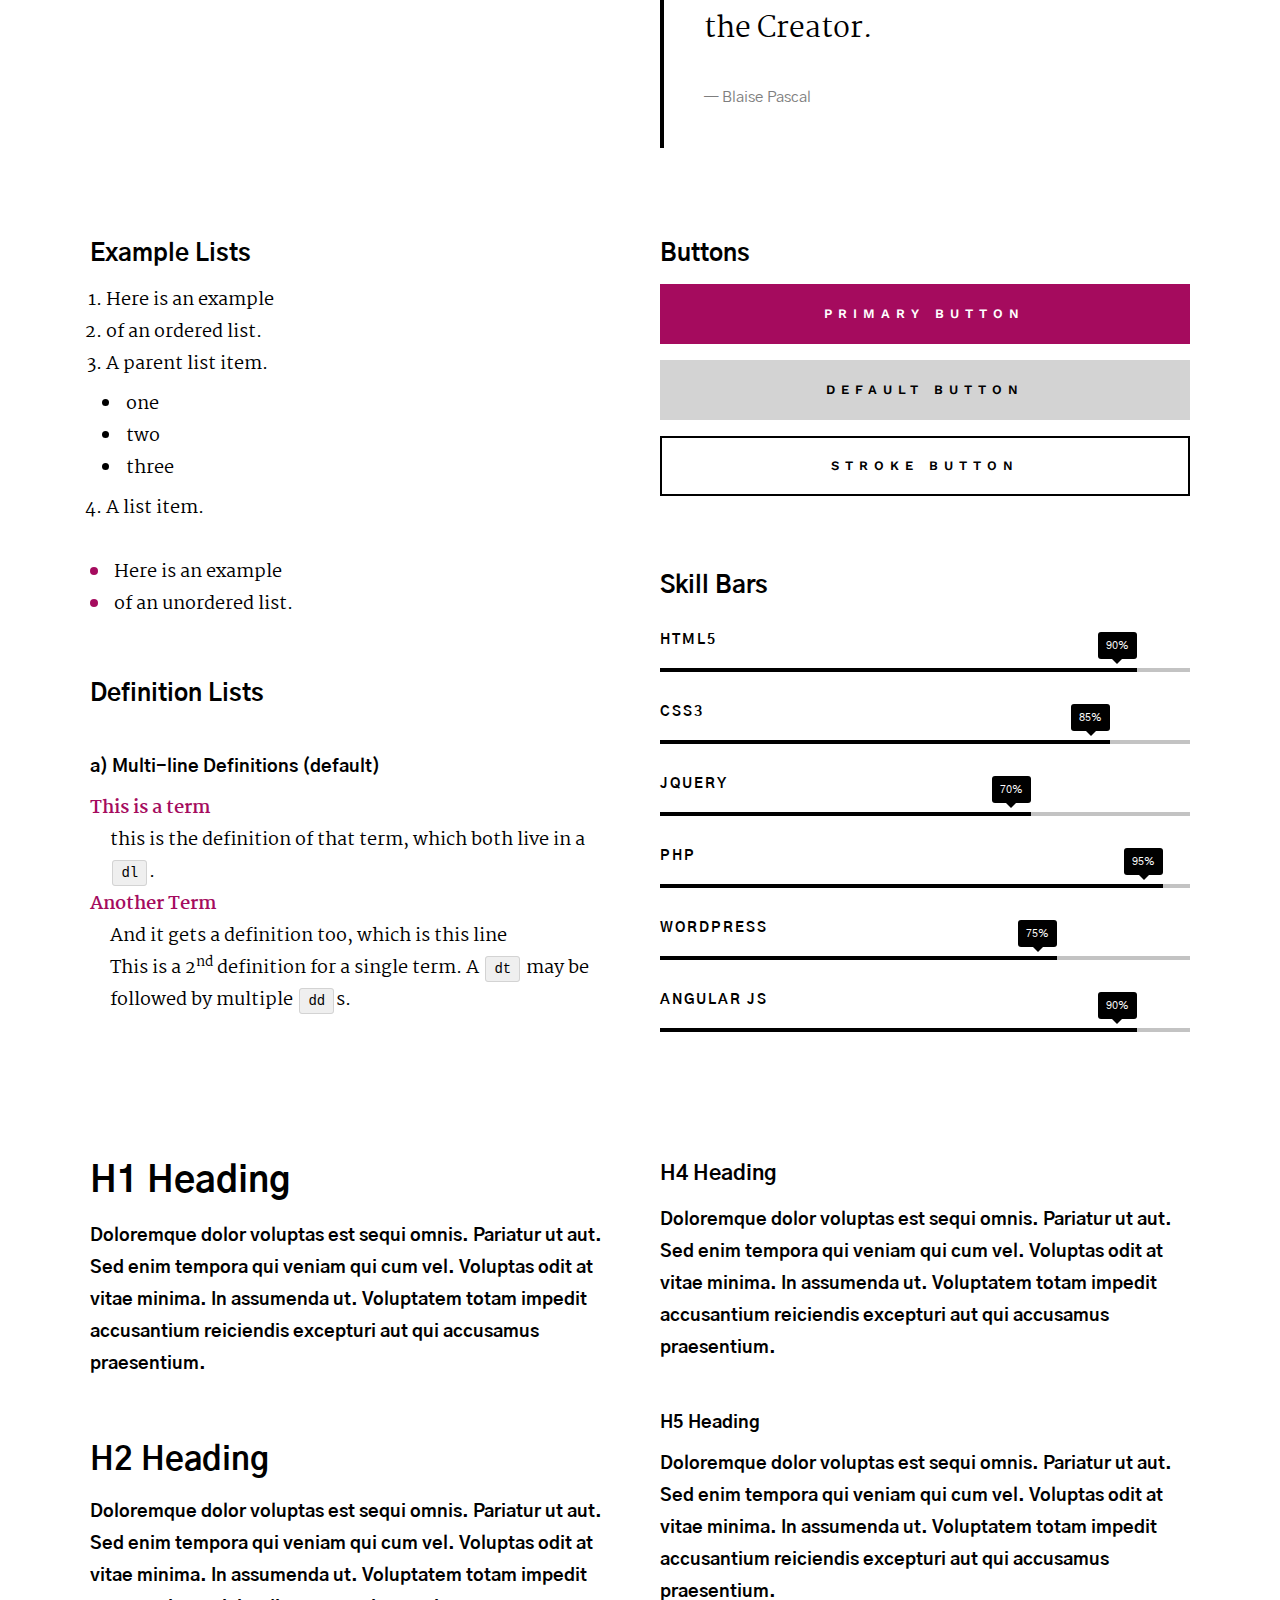
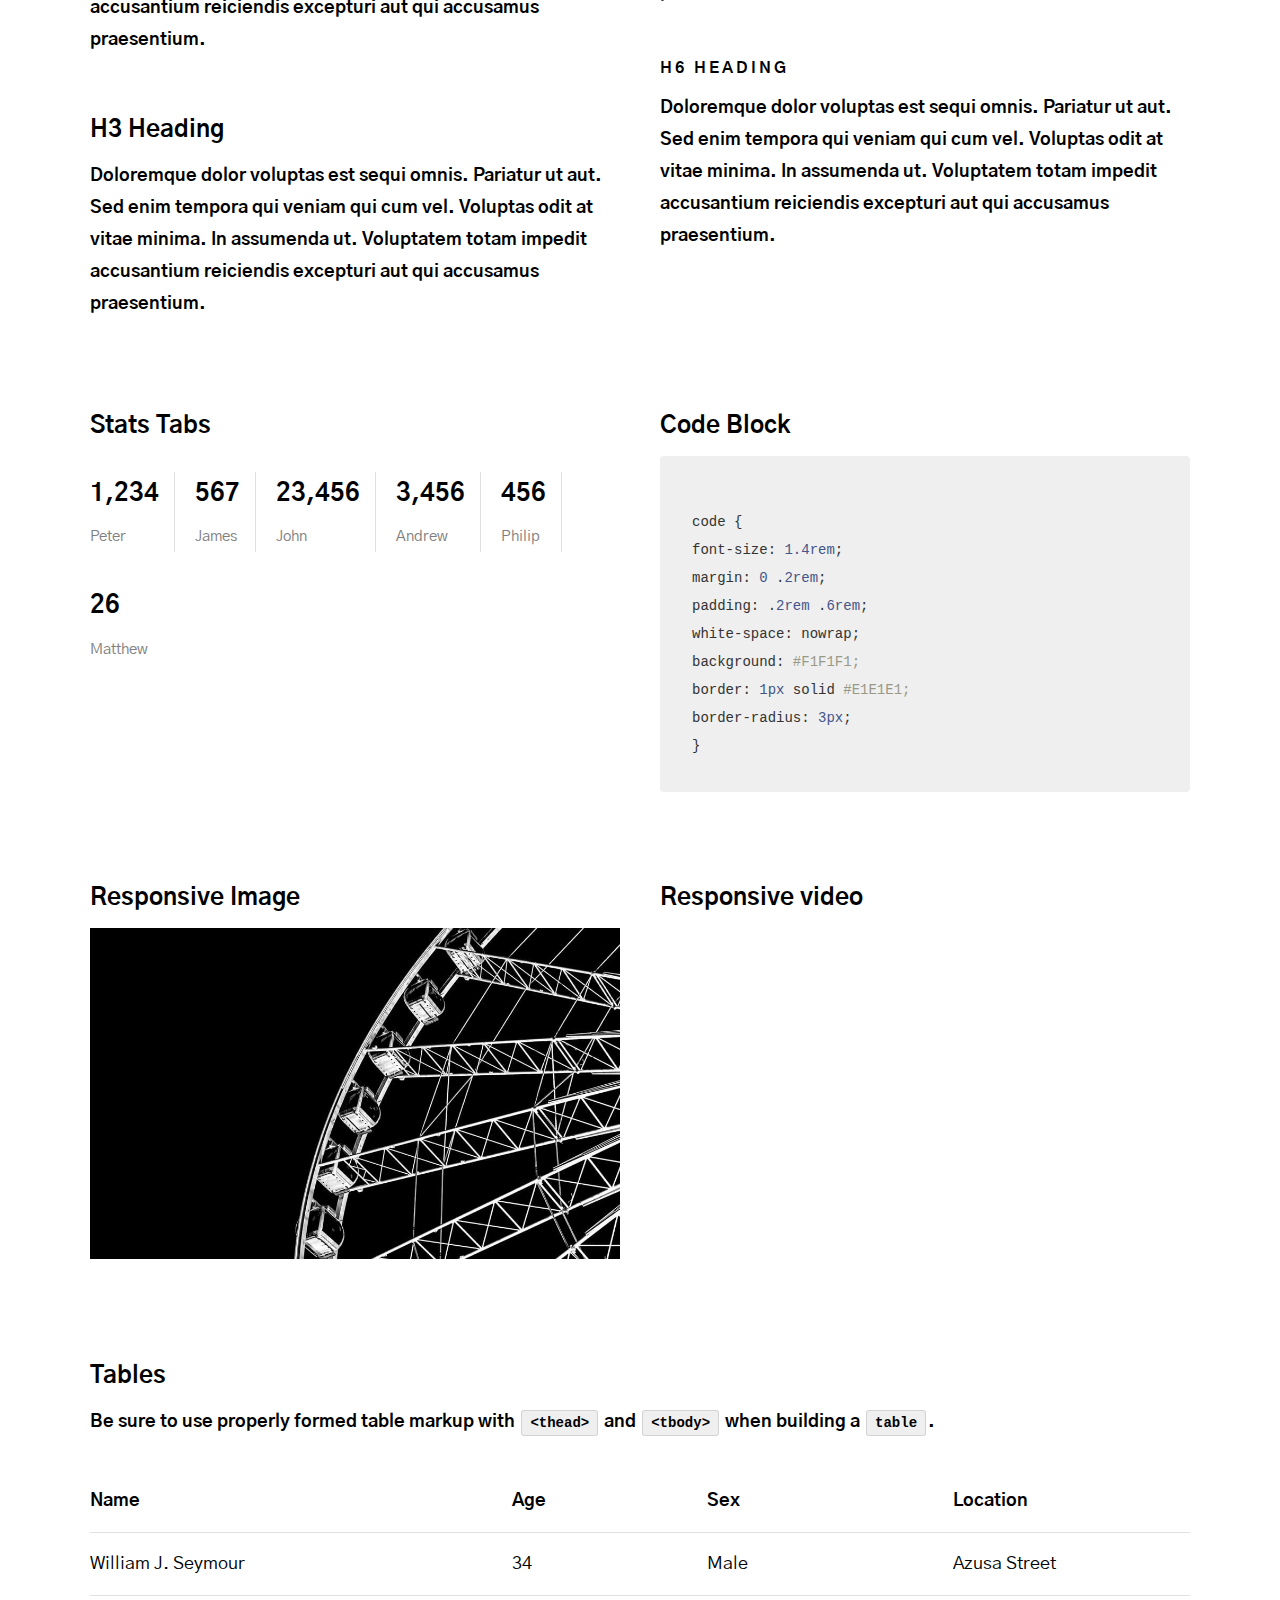
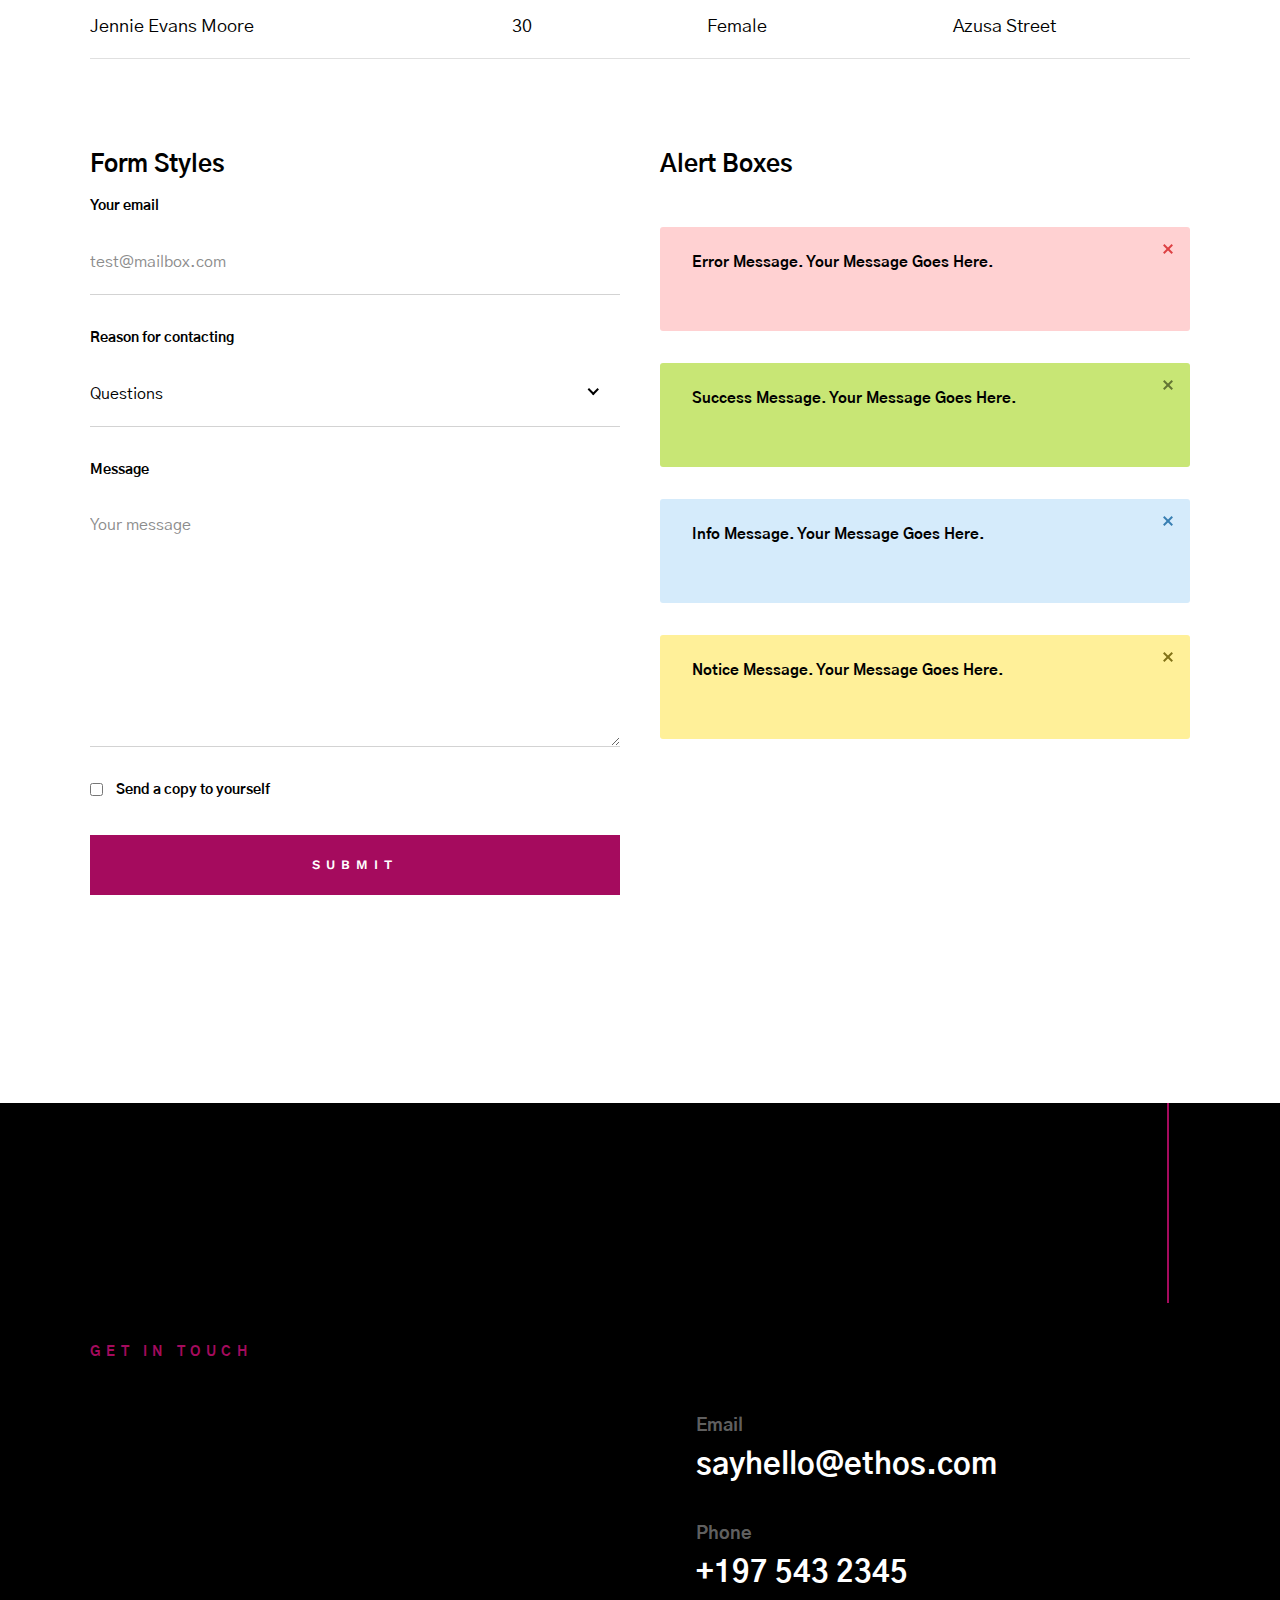
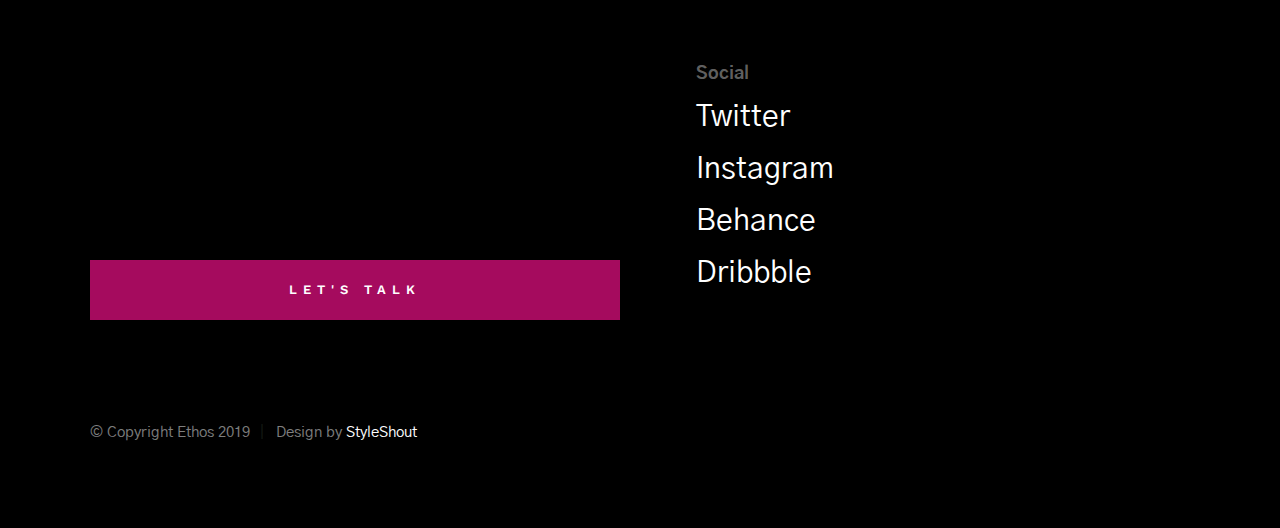
<file: styles.html>
<!DOCTYPE html>
<html class="no-js" lang="en">
<head>

    <!--- basic page needs
    ================================================== -->
    <meta charset="utf-8">
    <title>Ethos - Styles</title>
    <meta name="description" content="">
    <meta name="author" content="">

    <!-- mobile specific metas
    ================================================== -->
    <meta name="viewport" content="width=device-width, initial-scale=1">

    <!-- CSS
    ================================================== -->
    <link rel="stylesheet" href="css/base.css">
    <link rel="stylesheet" href="css/main.css">
    <link rel="stylesheet" href="css/vendor.css">

    <style type="text/css" media="screen">
        .s-styles { 
            padding-top: 16rem;
            padding-bottom: 16rem;
            background-color: #ffffff;
        }
    </style>

    <!-- script
    ================================================== -->
    <script src="js/modernizr.js"></script>

    <!-- favicons
    ================================================== -->
    <link rel="apple-touch-icon" sizes="180x180" href="apple-touch-icon.png">
    <link rel="icon" type="image/png" sizes="32x32" href="favicon-32x32.png">
    <link rel="icon" type="image/png" sizes="16x16" href="favicon-16x16.png">
    <link rel="manifest" href="site.webmanifest">

</head>

<body id="top">


    <!-- preloader
    ================================================== -->
    <div id="preloader">
        <div id="loader" class="dots-fade">
            <div></div>
            <div></div>
            <div></div>
        </div>
    </div>


    <!-- header
    ================================================== -->
    <header class="s-header">

        <div class="header-logo">
            <a href="index.html">
                <img src="images/logo.svg" alt="Homepage">
            </a>
        </div>

        <div class="header-content">
    
            <nav class="row header-nav-wrap">
                <ul class="header-nav">
                    <li><a href="index.html#hero" title="Intro">Home</a></li>
                    <li><a href="index.html#about" title="About">About</a></li>
                    <li><a href="index.html#services" title="Services">Services</a></li>
                    <li><a href="index.html#portfolio" title="Works">Works</a></li>
                    <li><a href="mailto:#0" title="Contact us">Say Hello</a></li>
                </ul>
            </nav> <!-- end header-nav-wrap -->

            <a href="#0" class="btn btn--stroke btn--small">Download CV</a>

        </div> <!-- end header-content -->

        <a class="header-menu-toggle" href="#0"><span>Menu</span></a>

    </header> 


    <!-- hero
    ================================================== -->
    <section id="hero" class="s-hero target-section" data-parallax="scroll" data-image-src="images/hero-bg-3000.jpg" data-natural-width=3000 data-natural-height=2000 data-position-y=center>

        <div class="row hero-content">

            <div class="column large-full">

                <h1>
                Hello, I'm John Doe, <br>
                a frontend developer <br>
                & designer currently <br>
                based somewhere.
                </h1>

                <ul class="hero-social">
                    <li>
                        <a href="#0" title="">Twitter</a>
                    </li>
                    <li>
                        <a href="#0" title="">Behance</a>
                    </li>
                    <li>
                        <a href="#0" title="">Dribbble</a>
                    </li>
                </ul> <!-- end hero-social -->

            </div> 

        </div> <!-- end hero-content -->

        <div class="hero-scroll">
            <a href="#styles" class="scroll-link smoothscroll">
                <svg xmlns="http://www.w3.org/2000/svg" width="24" height="24" viewBox="0 0 24 24"><path d="M12 24l-8-9h6v-15h4v15h6z"/></svg>
            </a>
        </div> <!-- end hero-scroll -->

    </section> <!-- end s-hero -->


    <!-- styles
    ================================================== -->
    <section id="styles" class="s-styles page-content">

        <div class="row add-bottom">

            <div class="column large-full">

                <h1 class="display-1">Style Guide.</h1>

                <p class="lead">Lorem ipsum Officia elit ad tempor dolore est ex incididunt incididunt occaecat culpa deserunt 
                sunt labore in cillum ullamco magna in Excepteur consequat in reprehenderit proident mollit incididunt officia commodo.
                Duis ea officia sed dolor pariatur enim dolore dolore quis incididunt nulla exercitation commodo veniam et ea incididunt.
                </p>

            </div>

        </div>

        <div class="row">

            <div class="column large-6 tab-full">

                <h3>Paragraph and Image</h3>

                <p><a href="#"><img width="120" height="120" class="h-pull-left" alt="sample-image" src="images/sample-image.jpg"></a>
                Lorem ipsum dolor sit amet, consectetuer adipiscing elit. Donec libero. Suspendisse bibendum.Cras id urna. Morbi 
                tincidunt, orci ac convallis aliquam, lectus turpis varius lorem, eu posuere nunc justo tempus leo. Donec mattis, 
                purus nec placerat bibendum, dui pede condimentum odio, ac blandit ante orci ut diam. Cras fringilla magna. 
                Phasellus suscipit, leo a pharetra condimentum, lorem tellus eleifend magna, eget fringilla velit magna id 
                neque posuere nunc justo tempus leo. </p>

                <p>
                Lorem ipsum dolor sit amet, consectetuer adipiscing elit. Donec libero. Suspendisse bibendum. Cras id urna. 
                Morbi tincidunt, orci ac convallis aliquam, lectus turpis varius lorem, eu posuere nunc justo tempus leo. 
                Donec mattis, purus nec placerat bibendum, dui pede condimentumodio, ac blandit ante orci ut diam.	
                </p>

                <p>A <a href="#">link</a>,
                <abbr title="this really isn't a very good description">abbrebation</abbr>,
                <strong>strong text</strong>,
                <em>em text</em>,
                <del>deleted text</del>, and
                <mark>this is a mark text.</mark>
                <code>.code</code>
                </p>

            </div>

            <div class="column large-6 tab-full">

                <h3>Drop Caps</h3>

                <p class="drop-cap">Far far away, behind the word mountains, far from the countries Vokalia and Consonantia,
                there live the blind texts. Separated they live in Bookmarksgrove right at the coast of the
                Semantics, a large language ocean. A small river named Duden flows by their place and supplies it with the 
                necessary regelialia. Morbi tincidunt, orci ac convallis aliquam, lectus turpis varius lorem, 
                euposuere nunc justo tempus leo. Donec mattis, purus nec placerat bibendum, dui pede condimentum odio, 
                ac blandit ante orci ut diam. Cras fringilla magna. Phasellus suscipit, leo a pharetra condimentum, 
                lorem tellus eleifend magna, eget fringilla velit magna id neque.
                </p>

                <h3>Small Print</h3>

                <p>Buy one widget, get one free!
                <small>(While supplies last. Offer expires on the vernal equinox. Not valid in Ohio.)</small>
                </p>

            </div>

        </div> <!-- end row -->

        <div class="row">

            <div class="column large-6 tab-full">

                <h3>Pull Quotes</h3>

                <aside class="pull-quote">
                    <blockquote>
                    <p>
                    When you look in the eyes of grace, when you meet grace, 
                    when you embrace grace, when you see the nail prints in 
                    grace’s hands and the fire in his eyes, when you feel his 
                    relentless love for you - it will not motivate you to sin. 
                    It will motivate you to righteousness.
                    </p>
                    </blockquote>
                </aside>

            </div>

            <div class="column large-6 tab-full">

                <h3>Block Quotes</h3>

                <blockquote cite="http://where-i-got-my-info-from.com">
                    <p>
                    For God so loved the world, that he gave his only Son, that whoever believes in 
                    him should not perish but have eternal life. For God did not send his Son into 
                    the world to condemn the world, but in order that the world might be 
                    saved through him.
                    </p>
                    <cite>
                        <a href="#0">John 3:16-17 ESV</a>
                    </cite>
                </blockquote>

                <blockquote>
                <p>There is a God-shaped vacuum in the heart of each man which cannot be satisfied 
                by any created thing but only by God the Creator.</p>
                <cite>Blaise Pascal</cite>
                </blockquote>

            </div>

        </div> <!-- end row -->

        <div class="row half-bottom">

            <div class="column large-6 tab-full">

                <h3>Example Lists</h3>

                <ol>
                    <li>Here is an example</li>
                    <li>of an ordered list.</li>
                    <li>A parent list item.
                        <ul>
                            <li>one</li>
                            <li>two</li>
                            <li>three</li>
                        </ul>
                        </li>
                        <li>A list item.</li>
                    </ol>

                <ul class="disc">
                    <li>Here is an example</li>
                    <li>of an unordered list.</li>
                </ul>

                <h3>Definition Lists</h3>

                <h5>a) Multi-line Definitions (default) </h5>

                <dl>
                    <dt><strong>This is a term</strong></dt>
                        <dd>this is the definition of that term, which both live in a <code>dl</code>.</dd>
                    <dt><strong>Another Term</strong></dt>
                        <dd>And it gets a definition too, which is this line</dd>
                        <dd>This is a 2<sup>nd</sup> definition for a single term. A <code>dt</code> may be followed by multiple <code>dd</code>s.</dd>
                </dl>

            </div>

            <div class="column large-6 tab-full">

                <h3>Buttons</h3>

                <p>
                    <a class="btn btn--primary h-full-width" href="#0">Primary Button</a>
                    <a class="btn h-full-width" href="#0">Default Button</a>
                    <a class="btn btn--stroke h-full-width" href="#0">Stroke Button</a>
                </p>

                <h3>Skill Bars</h3>
                
                <ul class="skill-bars">
                    <li>
                    <div class="progress percent90"><span>90%</span></div>
                    <strong>HTML5</strong>
                    </li>
                    <li>
                    <div class="progress percent85"><span>85%</span></div>
                    <strong>CSS3</strong>
                    </li>
                    <li>
                    <div class="progress percent70"><span>70%</span></div>
                    <strong>JQuery</strong>
                    </li>
                    <li>
                    <div class="progress percent95"><span>95%</span></div>
                    <strong>PHP</strong>
                    </li>
                    <li>
                    <div class="progress percent75"><span>75%</span></div>
                    <strong>Wordpress</strong>
                    </li>
                    <li>
                    <div class="progress percent90"><span>90%</span></div>
                    <strong>Angular JS</strong>
                    </li>
                </ul>

            </div>

        </div> <!-- end row -->

        <div class="row half-bottom">

            <div class="column large-6 tab-full">
                    
                <h1>H1 Heading</h1>
                <p>Doloremque dolor voluptas est sequi omnis. Pariatur ut aut. Sed enim tempora qui veniam qui cum vel. 
                Voluptas odit at vitae minima. In assumenda ut. Voluptatem totam impedit accusantium reiciendis excepturi aut qui accusamus praesentium.</p>

                <h2>H2 Heading</h2>
                <p>Doloremque dolor voluptas est sequi omnis. Pariatur ut aut. Sed enim tempora qui veniam qui cum vel. 
                Voluptas odit at vitae minima. In assumenda ut. Voluptatem totam impedit accusantium reiciendis excepturi aut qui accusamus praesentium.</p>

                <h3>H3 Heading</h3>
                <p>Doloremque dolor voluptas est sequi omnis. Pariatur ut aut. Sed enim tempora qui veniam qui cum vel. 
                Voluptas odit at vitae minima. In assumenda ut. Voluptatem totam impedit accusantium reiciendis excepturi aut qui accusamus praesentium.</p>

            </div>

            <div class="column large-6 tab-full">
                    
                <h4>H4 Heading</h4>
                <p>Doloremque dolor voluptas est sequi omnis. Pariatur ut aut. Sed enim tempora qui veniam qui cum vel. 
                Voluptas odit at vitae minima. In assumenda ut. Voluptatem totam impedit accusantium reiciendis excepturi aut qui accusamus praesentium.</p>

                <h5>H5 Heading</h5>
                <p>Doloremque dolor voluptas est sequi omnis. Pariatur ut aut. Sed enim tempora qui veniam qui cum vel. 
                Voluptas odit at vitae minima. In assumenda ut. Voluptatem totam impedit accusantium reiciendis excepturi aut qui accusamus praesentium.</p>

                <h6>H6 Heading</h6>
                <p>Doloremque dolor voluptas est sequi omnis. Pariatur ut aut. Sed enim tempora qui veniam qui cum vel. 
                Voluptas odit at vitae minima. In assumenda ut. Voluptatem totam impedit accusantium reiciendis excepturi aut qui accusamus praesentium.</p>

            </div>

        </div> <!-- end row -->

        <div class="row half-bottom">

            <div class="column large-6 tab-full">

                <h3>Stats Tabs</h3>

                <ul class="stats-tabs">
                    <li><a href="#">1,234 <em>Peter</em></a></li>
                    <li><a href="#">567 <em>James</em></a></li>
                    <li><a href="#">23,456 <em>John</em></a></li>
                    <li><a href="#">3,456 <em>Andrew</em></a></li>
                    <li><a href="#">456 <em>Philip</em></a></li>
                    <li><a href="#">26 <em>Matthew</em></a></li>
                </ul>

            </div>

            <div class="column large-6 tab-full">
            <h3>Code Block</h3>
    
<pre><code>
code {
font-size: 1.4rem;
margin: 0 .2rem;
padding: .2rem .6rem;
white-space: nowrap;
background: #F1F1F1;
border: 1px solid #E1E1E1;	
border-radius: 3px;
}
</code></pre>

            </div>

        </div> <!-- end row -->

        <div class="row half-bottom">

            <div class="column large-6 tab-full">

                <h3>Responsive Image</h3>
                <p><img src="images/wheel-500.jpg" 
                    srcset="images/wheel-1000.jpg 1000w, 
                    images/wheel-500.jpg 500w" 
                    sizes="(max-width: 1000px) 100vw, 1000px" alt="">
                </p>

            </div>

            <div class="column large-6 tab-full">

                <h3>Responsive video</h3>

                <div class="video-container">
                <iframe src="https://player.vimeo.com/video/14592941?color=00a650&title=0&byline=0&portrait=0" width="500" height="281" frameborder="0" webkitallowfullscreen mozallowfullscreen allowfullscreen></iframe> 
                </div>

            </div>
            
        </div> <!-- end row -->

        <div class="row add-bottom">

            <div class="column large-full">

                <h3>Tables</h3>
                <p>Be sure to use properly formed table markup with <code>&lt;thead&gt;</code> and <code>&lt;tbody&gt;</code> when building a <code>table</code>.</p>

                <div class="table-responsive">

                    <table>
                            <thead>
                            <tr>
                                <th>Name</th>
                                <th>Age</th>
                                <th>Sex</th>
                                <th>Location</th>
                            </tr>
                            </thead>
                            <tbody>
                            <tr>
                                <td>William J. Seymour</td>
                                <td>34</td>
                                <td>Male</td>
                                <td>Azusa Street</td>
                            </tr>
                            <tr>
                                <td>Jennie Evans Moore</td>
                                <td>30</td>
                                <td>Female</td>
                                <td>Azusa Street</td>
                            </tr>
                            </tbody>
                    </table>

                </div>

            </div>
            
        </div> <!-- end row -->

        <div class="row">

            <div class="column large-6 tab-full">

                <h3>Form Styles</h3>

                <form>
                    <div>
                        <label for="sampleInput">Your email</label>
                        <input class="h-full-width" type="email" placeholder="test@mailbox.com" id="sampleInput">
                    </div>
                    <div>
                        <label for="sampleRecipientInput">Reason for contacting</label>
                        <div class="ss-custom-select">
                            <select class="h-full-width" id="sampleRecipientInput">
                                <option value="Option 1">Questions</option>
                                <option value="Option 2">Report</option>
                                <option value="Option 3">Others</option>
                            </select>
                        </div>
                    </div>
                    
                    <label for="exampleMessage">Message</label>
                    <textarea class="h-full-width" placeholder="Your message" id="exampleMessage"></textarea>

                    <label class="h-add-bottom">
                        <input type="checkbox">
                        <span class="label-text">Send a copy to yourself</span>
                    </label>
                
                    <input class="btn--primary h-full-width" type="submit" value="Submit">
                </form>

            </div>

            <div class="column large-6 tab-full">

                <h3>Alert Boxes</h3>

                <br>
                
                <div class="alert-box alert-box--error hideit">
                    <p>Error Message. Your Message Goes Here.</p>
                    <i class="fa fa-times alert-box__close" aria-hidden="true"></i>
                </div><!-- end error -->
                        
                <div class="alert-box alert-box--success hideit">
                    <p>Success Message. Your Message Goes Here.</p>
                    <i class="fa fa-times alert-box__close" aria-hidden="true"></i>
                </div><!-- end success -->
                        
                <div class="alert-box alert-box--info hideit">
                    <p>Info Message. Your Message Goes Here.</p>
                    <i class="fa fa-times alert-box__close" aria-hidden="true"></i>
                </div><!-- end info -->
                        
                <div class="alert-box alert-box--notice hideit">
                    <p>Notice Message. Your Message Goes Here.</p>
                    <i class="fa fa-times alert-box__close" aria-hidden="true"></i>
                </div><!-- end notice -->
            
            </div>

        </div> <!-- end row -->


    </section> <!-- end s-styles -->


    <!-- footer
    ================================================== -->
    <footer class="s-footer h-dark-bg">
        
        <div class="right-vert-line"></div>

        <div class="row s-footer__main">
            <div class="column large-6">
                <div class="section-intro">
                    <h3 class="subhead">Get In Touch</h3>

                    <h1 class="display-1">
                    Have an idea or a concept that really excite you?
                    Let's turn that idea into reality. Shoot me a message.
                    </h1>
                </div>

                <div class="footer-email-us">
                    <a href="mailto:#0" class="btn btn--primary h-full-width">Let's Talk</a>
                </div>
            </div>

            <div class="column large-5">
                <div class="footer-contacts">
                    <div class="footer-contact-block">
                        <h5 class="footer-contact-block__header">
                            Email
                        </h5>
                        <p class="footer-contact-block__content">
                            <a href="mailto:#0">sayhello@ethos.com</a>
                        </p>
                    </div> <!-- end footer-contact-block -->
                    <div class="footer-contact-block">
                        <h5 class="footer-contact-block__header">
                            Phone
                        </h5>
                        <p class="footer-contact-block__content">
                            <a href="tel:+1975432345">+197 543 2345</a>
                        </p>
                    </div> <!-- end footer-contact-block -->
                    <br>
                    <div class="footer-contact-block">
                        <h5 class="footer-contact-block__header">
                            Social
                        </h5>
                        <ul class="footer-contact-block__list">
                            <li><a href="#0">Twitter</a></li>
                            <li><a href="#0">Instagram</a></li>
                            <li><a href="#0">Behance</a></li>
                            <li><a href="#0">Dribbble</a></li>
                        </ul>
                    </div> <!-- end footer-contact-block -->
                </div>
            </div>
        </div> <!-- end s-footer__main -->

        <div class="row s-footer__bottom">
            <div class="column large-full ss-copyright">
                <span>© Copyright Ethos 2019</span> 
                <span>Design by <a href="https://www.styleshout.com/">StyleShout</a></span>
            </div> <!-- end ss-copyright -->

            <div class="ss-go-top">
                <a class="smoothscroll" title="Back to Top" href="#top">
                    <svg xmlns="http://www.w3.org/2000/svg" width="24" height="24" viewBox="0 0 24 24"><path d="M12 0l8 9h-6v15h-4v-15h-6z"/></svg>
                </a>
            </div> <!-- end ss-go-top -->
        </div> <!-- end s-footer__bottom -->

    </footer> <!-- end s-footer -->


    <!-- photoswipe background
    ================================================== -->
    <div aria-hidden="true" class="pswp" role="dialog" tabindex="-1">

        <div class="pswp__bg"></div>
        <div class="pswp__scroll-wrap">

            <div class="pswp__container">
                <div class="pswp__item"></div>
                <div class="pswp__item"></div>
                <div class="pswp__item"></div>
            </div>

            <div class="pswp__ui pswp__ui--hidden">
                <div class="pswp__top-bar">
                    <div class="pswp__counter"></div><button class="pswp__button pswp__button--close" title="Close (Esc)"></button> <button class="pswp__button pswp__button--share" title=
                    "Share"></button> <button class="pswp__button pswp__button--fs" title="Toggle fullscreen"></button> <button class="pswp__button pswp__button--zoom" title=
                    "Zoom in/out"></button>
                    <div class="pswp__preloader">
                        <div class="pswp__preloader__icn">
                            <div class="pswp__preloader__cut">
                                <div class="pswp__preloader__donut"></div>
                            </div>
                        </div>
                    </div>
                </div>
                <div class="pswp__share-modal pswp__share-modal--hidden pswp__single-tap">
                    <div class="pswp__share-tooltip"></div>
                </div><button class="pswp__button pswp__button--arrow--left" title="Previous (arrow left)"></button> <button class="pswp__button pswp__button--arrow--right" title=
                "Next (arrow right)"></button>
                <div class="pswp__caption">
                    <div class="pswp__caption__center"></div>
                </div>
            </div>

        </div>

    </div> <!-- end photoSwipe background -->


    <!-- Java Script
    ================================================== -->
    <script src="js/jquery-3.2.1.min.js"></script>
    <script src="js/plugins.js"></script>
    <script src="js/main.js"></script>

</body>
</file>
<file: css/base.css>
/* =================================================================== 
 *  Ethos Base Stylesheet
 *  Ver. 1.0.0
 *  11-05-2019
 *  ------------------------------------------------------------------
 *
 *  TOC:
 *	# imports
 *	# normalize
 *	# basic/base setup styles
 *	# grid v2.1.2
 *	# block grids
 *	# MISC
 *
 * =================================================================== */



/* ===================================================================
 * # imports 
 *
 * ------------------------------------------------------------------- */
@import url("https://fonts.googleapis.com/css?family=Gothic+A1:300,300i,400,400i,500,500i,600,600i,700,700i|Martel:300,300i,400,400i,700,700i,900,900i|Work+Sans:600,700&display=swap");



/* ==========================================================================
 * # normalize
 * normalize.css v8.0.1 | MIT License |
 * github.com/necolas/normalize.css
 *
 * -------------------------------------------------------------------------- */

/* ------------------------------------------------------------------- 
 * ## document
 * ------------------------------------------------------------------- */

/* 1. Correct the line height in all browsers.
 * 2. Prevent adjustments of font size after orientation changes in iOS.*/
html {
	line-height: 1.15;  /* 1 */
	-webkit-text-size-adjust: 100%;  /* 2 */
}

/* ------------------------------------------------------------------- 
 * ## sections
 * ------------------------------------------------------------------- */

/* Remove the margin in all browsers. */
body {
	margin: 0;
}

/* Render the `main` element consistently in IE. */
main {
	display: block;
}

/* Correct the font size and margin on `h1` elements within `section` and
 * `article` contexts in Chrome, Firefox, and Safari. */
h1 {
	font-size: 2em;
	margin: 0.67em 0;
}

/* ------------------------------------------------------------------- 
 * ## grouping
 * ------------------------------------------------------------------- */

/* 1. Add the correct box sizing in Firefox.
 * 2. Show the overflow in Edge and IE. */
hr {
	-webkit-box-sizing: content-box;
	box-sizing: content-box;  /* 1 */
	height: 0;  /* 1 */
	overflow: visible;  /* 2 */
}

/* 1. Correct the inheritance and scaling of font size in all browsers.
 * 2. Correct the odd `em` font sizing in all browsers. */
pre {
	font-family: monospace, monospace;  /* 1 */
	font-size: 1em;  /* 2 */
}

/* ------------------------------------------------------------------- 
 * ## text-level semantics
 * ------------------------------------------------------------------- */

/* Remove the gray background on active links in IE 10. */
a {
	background-color: transparent;
}

/* 1. Remove the bottom border in Chrome 57-
 * 2. Add the correct text decoration in Chrome, Edge, IE, Opera, and Safari. */
abbr[title] {
	border-bottom: none;  /* 1 */
	text-decoration: underline;  /* 2 */
	-webkit-text-decoration: underline dotted;
	text-decoration: underline dotted;  /* 2 */
}

/* Add the correct font weight in Chrome, Edge, and Safari. */
b,
strong {
	font-weight: bolder;
}

/* 1. Correct the inheritance and scaling of font size in all browsers.
 * 2. Correct the odd `em` font sizing in all browsers. */
code,
kbd,
samp {
	font-family: monospace, monospace;  /* 1 */
	font-size: 1em;  /* 2 */
}

/* Add the correct font size in all browsers. */
small {
	font-size: 80%;
}

/* Prevent `sub` and `sup` elements from affecting the line height in
 * all browsers. */
sub,
sup {
	font-size: 75%;
	line-height: 0;
	position: relative;
	vertical-align: baseline;
}

sub {
	bottom: -0.25em;
}

sup {
	top: -0.5em;
}

/* ------------------------------------------------------------------- 
 * ## embedded content
 * ------------------------------------------------------------------- */

/* Remove the border on images inside links in IE 10. */
img {
	border-style: none;
}

/* ------------------------------------------------------------------- 
 * ## forms
 * ------------------------------------------------------------------- */

/* 1. Change the font styles in all browsers.
 * 2. Remove the margin in Firefox and Safari. */
button,
input,
optgroup,
select,
textarea {
	font-family: inherit;  /* 1 */
	font-size: 100%;  /* 1 */
	line-height: 1.15;  /* 1 */
	margin: 0;  /* 2 */
}

/* Show the overflow in IE.
 * 1. Show the overflow in Edge. */
button,
input {

	/* 1 */
	overflow: visible;
}

/* Remove the inheritance of text transform in Edge, Firefox, and IE.
 * 1. Remove the inheritance of text transform in Firefox. */
button,
select {

	/* 1 */
	text-transform: none;
}

/* Correct the inability to style clickable types in iOS and Safari. */
button,
[type="button"],
[type="reset"],
[type="submit"] {
	-webkit-appearance: button;
}

/* Remove the inner border and padding in Firefox. */
button::-moz-focus-inner,
[type="button"]::-moz-focus-inner,
[type="reset"]::-moz-focus-inner,
[type="submit"]::-moz-focus-inner {
	border-style: none;
	padding: 0;
}

/* Restore the focus styles unset by the previous rule. */
button:-moz-focusring,
[type="button"]:-moz-focusring,
[type="reset"]:-moz-focusring,
[type="submit"]:-moz-focusring {
	outline: 1px dotted ButtonText;
}

/* Correct the padding in Firefox. */
fieldset {
	padding: 0.35em 0.75em 0.625em;
}

/* 1. Correct the text wrapping in Edge and IE.
 * 2. Correct the color inheritance from `fieldset` elements in IE.
 * 3. Remove the padding so developers are not caught out when they zero out
 *    `fieldset` elements in all browsers. */
legend {
	-webkit-box-sizing: border-box;
	box-sizing: border-box;  /* 1 */
	color: inherit;  /* 2 */
	display: table;  /* 1 */
	max-width: 100%;  /* 1 */
	padding: 0;  /* 3 */
	white-space: normal;  /* 1 */
}

/* Add the correct vertical alignment in Chrome, Firefox, and Opera. */
progress {
	vertical-align: baseline;
}

/* Remove the default vertical scrollbar in IE 10+. */
textarea {
	overflow: auto;
}

/* 1. Add the correct box sizing in IE 10.
 * 2. Remove the padding in IE 10. */
[type="checkbox"],
[type="radio"] {
	-webkit-box-sizing: border-box;
	box-sizing: border-box;  /* 1 */
	padding: 0;  /* 2 */
}

/* Correct the cursor style of increment and decrement buttons in Chrome. */
[type="number"]::-webkit-inner-spin-button,
[type="number"]::-webkit-outer-spin-button {
	height: auto;
}

/* 1. Correct the odd appearance in Chrome and Safari.
 * 2. Correct the outline style in Safari. */
[type="search"] {
	-webkit-appearance: textfield;  /* 1 */
	outline-offset: -2px;  /* 2 */
}

/* Remove the inner padding in Chrome and Safari on macOS. */
[type="search"]::-webkit-search-decoration {
	-webkit-appearance: none;
}

/* 1. Correct the inability to style clickable types in iOS and Safari.
 * 2. Change font properties to `inherit` in Safari. */
::-webkit-file-upload-button {
	-webkit-appearance: button;  /* 1 */
	font: inherit;  /* 2 */
}

/* ------------------------------------------------------------------- 
 * ## interactive
 * ------------------------------------------------------------------- */

/* Add the correct display in Edge, IE 10+, and Firefox. */
details {
	display: block;
}

/* Add the correct display in all browsers. */
summary {
	display: list-item;
}

/* ------------------------------------------------------------------- 
 * ## misc
 * ------------------------------------------------------------------- */

/* Add the correct display in IE 10+. */
template {
	display: none;
}

/* Add the correct display in IE 10. */
[hidden] {
	display: none;
}



/* ===================================================================
 * # basic/base setup styles
 *
 * ------------------------------------------------------------------- */
html {
	font-size: 62.5%;
	-webkit-box-sizing: border-box;
	box-sizing: border-box;
}

*,
*::before,
*::after {
	-webkit-box-sizing: inherit;
	box-sizing: inherit;
}

body {
	font-weight: normal;
	line-height: 1;
	word-wrap: break-word;
	-moz-font-smoothing: grayscale;
	-moz-osx-font-smoothing: grayscale;
	-webkit-font-smoothing: antialiased;
	-webkit-overflow-scrolling: touch;
	-webkit-text-size-adjust: none;
}

/* ------------------------------------------------------------------- 
 * ## Media
 * ------------------------------------------------------------------- */
svg,
img,
video
embed,
iframe,
object {
	max-width: 100%;
	height: auto;
}

/* ------------------------------------------------------------------- 
 * ## Typography resets 
 * ------------------------------------------------------------------- */
div, dl, dt, dd, ul, ol, li, h1, h2, h3, h4, h5, h6, pre, form, p, blockquote, th, td {
	margin: 0;
	padding: 0;
}

p {
	font-size: inherit;
	text-rendering: optimizeLegibility;
}

em,
i {
	font-style: italic;
	line-height: inherit;
}

strong,
b {
	font-weight: bold;
	line-height: inherit;
}

small {
	font-size: 60%;
	line-height: inherit;
}

ol,
ul {
	list-style: none;
}

li {
	display: block;
}

/* ------------------------------------------------------------------- 
 * ## links
 * ------------------------------------------------------------------- */
a {
	text-decoration: none;
	line-height: inherit;
}

a img {
	border: none;
}

/* ------------------------------------------------------------------- 
 * ## inputs
 * ------------------------------------------------------------------- */
fieldset {
	margin: 0;
	padding: 0;
}

input[type="email"],
input[type="number"],
input[type="search"],
input[type="text"],
input[type="tel"],
input[type="url"],
input[type="password"],
textarea {
	-webkit-appearance: none;
	-moz-appearance: none;
	appearance: none;
}



/* ===================================================================
 * # grid v2.1.2
 *
 *   -----------------------------------------------------------------
 * - Grid breakpoints are based on MAXIMUM WIDTH media queries, 
 *   meaning they apply to that one breakpoint and ALL THOSE BELOW IT.
 * - Grid columns without a specified width will automatically layout 
 *   as equal width columns.
 * ------------------------------------------------------------------- */

/* rows
 * ------------------------------------- */
.row {
	width: 89%;
	max-width: 1200px;
	margin: 0 auto;
	display: -ms-flexbox;
	display: -webkit-box;
	display: flex;
	-ms-flex-flow: row wrap;
	-webkit-box-orient: horizontal;
	-webkit-box-direction: normal;
	flex-flow: row wrap;
}

.row .row {
	width: auto;
	max-width: none;
	margin-left: -20px;
	margin-right: -20px;
}

/* columns
 * -------------------------------------- */
.column {
	-ms-flex: 1 1 0%;
	-webkit-box-flex: 1;
	flex: 1 1 0%;
	padding: 0 20px;
}

.collapse > .column,
.column.collapse {
	padding: 0;
}

/* flex row containers utility classes
 * ----------------------------------------- */
.row.row-wrap {
	-ms-flex-wrap: wrap;
	flex-wrap: wrap;
}

.row.row-nowrap {
	-ms-flex-wrap: none;
	flex-wrap: nowrap;
}

.row.row-y-top {
	-ms-flex-align: start;
	-webkit-box-align: start;
	align-items: flex-start;
}

.row.row-y-bottom {
	-ms-flex-align: end;
	-webkit-box-align: end;
	align-items: flex-end;
}

.row.row-y-center {
	-ms-flex-align: center;
	-webkit-box-align: center;
	align-items: center;
}

.row.row-stretch {
	-ms-flex-align: stretch;
	-webkit-box-align: stretch;
	align-items: stretch;
}

.row.row-baseline {
	-ms-flex-align: baseline;
	-webkit-box-align: baseline;
	align-items: baseline;
}

.row.row-x-left {
	-ms-flex-pack: start;
	-webkit-box-pack: start;
	justify-content: flex-start;
}

.row.row-x-right {
	-ms-flex-pack: end;
	-webkit-box-pack: end;
	justify-content: flex-end;
}

.row.row-x-center {
	-ms-flex-pack: center;
	-webkit-box-pack: center;
	justify-content: center;
}

/* flex item utility alignment classes
 * ----------------------------------------- */
.align-center {
	margin: auto;
	-webkit-align-self: center;
	-ms-flex-item-align: center;
	-ms-grid-row-align: center;
	align-self: center;
}

.align-left {
	margin-right: auto;
	-webkit-align-self: center;
	-ms-flex-item-align: center;
	-ms-grid-row-align: center;
	align-self: center;
}

.align-right {
	margin-left: auto;
	-webkit-align-self: center;
	-ms-flex-item-align: center;
	-ms-grid-row-align: center;
	align-self: center;
}

.align-x-center {
	margin-right: auto;
	margin-left: auto;
}

.align-x-left {
	margin-right: auto;
}

.align-x-right {
	margin-left: auto;
}

.align-y-center {
	-webkit-align-self: center;
	-ms-flex-item-align: center;
	-ms-grid-row-align: center;
	align-self: center;
}

.align-y-top {
	-webkit-align-self: flex-start;
	-ms-flex-item-align: start;
	align-self: flex-start;
}

.align-y-bottom {
	-webkit-align-self: flex-end;
	-ms-flex-item-align: end;
	align-self: flex-end;
}

/* large screen column widths 
 * -------------------------------------- */
.large-1 {
	-ms-flex: 0 0 8.33333%;
	-webkit-box-flex: 0;
	flex: 0 0 8.33333%;
	max-width: 8.33333%;
}

.large-2 {
	-ms-flex: 0 0 16.66667%;
	-webkit-box-flex: 0;
	flex: 0 0 16.66667%;
	max-width: 16.66667%;
}

.large-3 {
	-ms-flex: 0 0 25%;
	-webkit-box-flex: 0;
	flex: 0 0 25%;
	max-width: 25%;
}

.large-4 {
	-ms-flex: 0 0 33.33333%;
	-webkit-box-flex: 0;
	flex: 0 0 33.33333%;
	max-width: 33.33333%;
}

.large-5 {
	-ms-flex: 0 0 41.66667%;
	-webkit-box-flex: 0;
	flex: 0 0 41.66667%;
	max-width: 41.66667%;
}

.large-6,
.large-half {
	-ms-flex: 0 0 50%;
	-webkit-box-flex: 0;
	flex: 0 0 50%;
	max-width: 50%;
}

.large-7 {
	-ms-flex: 0 0 58.33333%;
	-webkit-box-flex: 0;
	flex: 0 0 58.33333%;
	max-width: 58.33333%;
}

.large-8 {
	-ms-flex: 0 0 66.66667%;
	-webkit-box-flex: 0;
	flex: 0 0 66.66667%;
	max-width: 66.66667%;
}

.large-9 {
	-ms-flex: 0 0 75%;
	-webkit-box-flex: 0;
	flex: 0 0 75%;
	max-width: 75%;
}

.large-10 {
	-ms-flex: 0 0 83.33333%;
	-webkit-box-flex: 0;
	flex: 0 0 83.33333%;
	max-width: 83.33333%;
}

.large-11 {
	-ms-flex: 0 0 91.66667%;
	-webkit-box-flex: 0;
	flex: 0 0 91.66667%;
	max-width: 91.66667%;
}

.large-12,
.large-full {
	-ms-flex: 0 0 100%;
	-webkit-box-flex: 0;
	flex: 0 0 100%;
	max-width: 100%;
}

/* ------------------------------------------------------------------- 
 * ## medium screen devices
 * ------------------------------------------------------------------- */
@media screen and (max-width:1200px) {
	.row .row {
		margin-left: -16px;
		margin-right: -16px;
	}

	.column {
		padding: 0 16px;
	}

	.medium-1 {
		-ms-flex: 0 0 8.33333%;
		-webkit-box-flex: 0;
		flex: 0 0 8.33333%;
		max-width: 8.33333%;
	}

	.medium-2 {
		-ms-flex: 0 0 16.66667%;
		-webkit-box-flex: 0;
		flex: 0 0 16.66667%;
		max-width: 16.66667%;
	}

	.medium-3 {
		-ms-flex: 0 0 25%;
		-webkit-box-flex: 0;
		flex: 0 0 25%;
		max-width: 25%;
	}

	.medium-4 {
		-ms-flex: 0 0 33.33333%;
		-webkit-box-flex: 0;
		flex: 0 0 33.33333%;
		max-width: 33.33333%;
	}

	.medium-5 {
		-ms-flex: 0 0 41.66667%;
		-webkit-box-flex: 0;
		flex: 0 0 41.66667%;
		max-width: 41.66667%;
	}

	.medium-6,
	.medium-half {
		-ms-flex: 0 0 50%;
		-webkit-box-flex: 0;
		flex: 0 0 50%;
		max-width: 50%;
	}

	.medium-7 {
		-ms-flex: 0 0 58.33333%;
		-webkit-box-flex: 0;
		flex: 0 0 58.33333%;
		max-width: 58.33333%;
	}

	.medium-8 {
		-ms-flex: 0 0 66.66667%;
		-webkit-box-flex: 0;
		flex: 0 0 66.66667%;
		max-width: 66.66667%;
	}

	.medium-9 {
		-ms-flex: 0 0 75%;
		-webkit-box-flex: 0;
		flex: 0 0 75%;
		max-width: 75%;
	}

	.medium-10 {
		-ms-flex: 0 0 83.33333%;
		-webkit-box-flex: 0;
		flex: 0 0 83.33333%;
		max-width: 83.33333%;
	}

	.medium-11 {
		-ms-flex: 0 0 91.66667%;
		-webkit-box-flex: 0;
		flex: 0 0 91.66667%;
		max-width: 91.66667%;
	}

	.medium-12,
	.medium-full {
		-ms-flex: 0 0 100%;
		-webkit-box-flex: 0;
		flex: 0 0 100%;
		max-width: 100%;
	}

}

/* ------------------------------------------------------------------- 
 * ## tablets
 * ------------------------------------------------------------------- */
@media screen and (max-width:800px) {
	.tab-1 {
		-ms-flex: 0 0 8.33333%;
		-webkit-box-flex: 0;
		flex: 0 0 8.33333%;
		max-width: 8.33333%;
	}

	.tab-2 {
		-ms-flex: 0 0 16.66667%;
		-webkit-box-flex: 0;
		flex: 0 0 16.66667%;
		max-width: 16.66667%;
	}

	.tab-3 {
		-ms-flex: 0 0 25%;
		-webkit-box-flex: 0;
		flex: 0 0 25%;
		max-width: 25%;
	}

	.tab-4 {
		-ms-flex: 0 0 33.33333%;
		-webkit-box-flex: 0;
		flex: 0 0 33.33333%;
		max-width: 33.33333%;
	}

	.tab-5 {
		-ms-flex: 0 0 41.66667%;
		-webkit-box-flex: 0;
		flex: 0 0 41.66667%;
		max-width: 41.66667%;
	}

	.tab-6,
	.tab-half {
		-ms-flex: 0 0 50%;
		-webkit-box-flex: 0;
		flex: 0 0 50%;
		max-width: 50%;
	}

	.tab-7 {
		-ms-flex: 0 0 58.33333%;
		-webkit-box-flex: 0;
		flex: 0 0 58.33333%;
		max-width: 58.33333%;
	}

	.tab-8 {
		-ms-flex: 0 0 66.66667%;
		-webkit-box-flex: 0;
		flex: 0 0 66.66667%;
		max-width: 66.66667%;
	}

	.tab-9 {
		-ms-flex: 0 0 75%;
		-webkit-box-flex: 0;
		flex: 0 0 75%;
		max-width: 75%;
	}

	.tab-10 {
		-ms-flex: 0 0 83.33333%;
		-webkit-box-flex: 0;
		flex: 0 0 83.33333%;
		max-width: 83.33333%;
	}

	.tab-11 {
		-ms-flex: 0 0 91.66667%;
		-webkit-box-flex: 0;
		flex: 0 0 91.66667%;
		max-width: 91.66667%;
	}

	.tab-12,
	.tab-full {
		-ms-flex: 0 0 100%;
		-webkit-box-flex: 0;
		flex: 0 0 100%;
		max-width: 100%;
	}

	.hide-on-tablet {
		display: none;
	}

}

/* ------------------------------------------------------------------- 
 * ## mobile devices 
 * ------------------------------------------------------------------- */
@media screen and (max-width:600px) {
	.row {
		width: 100%;
		padding-left: 24px;
		padding-right: 24px;
	}

	.row .row {
		margin-left: -10px;
		margin-right: -10px;
		padding-left: 0;
		padding-right: 0;
	}

	.column {
		padding: 0 10px;
	}

	.mob-1 {
		-ms-flex: 0 0 8.33333%;
		-webkit-box-flex: 0;
		flex: 0 0 8.33333%;
		max-width: 8.33333%;
	}

	.mob-2 {
		-ms-flex: 0 0 16.66667%;
		-webkit-box-flex: 0;
		flex: 0 0 16.66667%;
		max-width: 16.66667%;
	}

	.mob-3 {
		-ms-flex: 0 0 25%;
		-webkit-box-flex: 0;
		flex: 0 0 25%;
		max-width: 25%;
	}

	.mob-4 {
		-ms-flex: 0 0 33.33333%;
		-webkit-box-flex: 0;
		flex: 0 0 33.33333%;
		max-width: 33.33333%;
	}

	.mob-5 {
		-ms-flex: 0 0 41.66667%;
		-webkit-box-flex: 0;
		flex: 0 0 41.66667%;
		max-width: 41.66667%;
	}

	.mob-6,
	.mob-half {
		-ms-flex: 0 0 50%;
		-webkit-box-flex: 0;
		flex: 0 0 50%;
		max-width: 50%;
	}

	.mob-7 {
		-ms-flex: 0 0 58.33333%;
		-webkit-box-flex: 0;
		flex: 0 0 58.33333%;
		max-width: 58.33333%;
	}

	.mob-8 {
		-ms-flex: 0 0 66.66667%;
		-webkit-box-flex: 0;
		flex: 0 0 66.66667%;
		max-width: 66.66667%;
	}

	.mob-9 {
		-ms-flex: 0 0 75%;
		-webkit-box-flex: 0;
		flex: 0 0 75%;
		max-width: 75%;
	}

	.mob-10 {
		-ms-flex: 0 0 83.33333%;
		-webkit-box-flex: 0;
		flex: 0 0 83.33333%;
		max-width: 83.33333%;
	}

	.mob-11 {
		-ms-flex: 0 0 91.66667%;
		-webkit-box-flex: 0;
		flex: 0 0 91.66667%;
		max-width: 91.66667%;
	}

	.mob-12,
	.mob-full {
		-ms-flex: 0 0 100%;
		-webkit-box-flex: 0;
		flex: 0 0 100%;
		max-width: 100%;
	}

	.hide-on-mobile {
		display: none;
	}

}

/* ------------------------------------------------------------------- 
 * ## small mobile devices <= 400px
 * ------------------------------------------------------------------- */
@media screen and (max-width:400px) {
	.row {
		padding-left: 22px;
		padding-right: 22px;
	}

	.row .row {
		margin-left: 0;
		margin-right: 0;
	}

	.column {
		-ms-flex: 0 0 100%;
		-webkit-box-flex: 0;
		flex: 0 0 100%;
		max-width: 100%;
		width: 100%;
		margin-left: 0;
		margin-right: 0;
		padding: 0;
	}

}



/* ===================================================================
 * # block grids
 *
 * -------------------------------------------------------------------
 * Equally-sized columns define at parent/row level.
 * ------------------------------------------------------------------- */
.block-large-1-8 > .column {
	-ms-flex: 0 0 12.5%;
	-webkit-box-flex: 0;
	flex: 0 0 12.5%;
	max-width: 12.5%;
}

.block-large-1-6 > .column {
	-ms-flex: 0 0 16.66667%;
	-webkit-box-flex: 0;
	flex: 0 0 16.66667%;
	max-width: 16.66667%;
}

.block-large-1-5 > .column {
	-ms-flex: 0 0 20%;
	-webkit-box-flex: 0;
	flex: 0 0 20%;
	max-width: 20%;
}

.block-large-1-4 > .column {
	-ms-flex: 0 0 25%;
	-webkit-box-flex: 0;
	flex: 0 0 25%;
	max-width: 25%;
}

.block-large-1-3 > .column {
	-ms-flex: 0 0 33.33333%;
	-webkit-box-flex: 0;
	flex: 0 0 33.33333%;
	max-width: 33.33333%;
}

.block-large-1-2 > .column {
	-ms-flex: 0 0 50%;
	-webkit-box-flex: 0;
	flex: 0 0 50%;
	max-width: 50%;
}

.block-large-full > .column {
	-ms-flex: 0 0 100%;
	-webkit-box-flex: 0;
	flex: 0 0 100%;
	max-width: 100%;
}

/* ------------------------------------------------------------------- 
 * ## block grids - medium screen devices
 * ------------------------------------------------------------------- */
@media screen and (max-width:1200px) {
	.block-medium-1-8 > .column {
		-ms-flex: 0 0 12.5%;
		-webkit-box-flex: 0;
		flex: 0 0 12.5%;
		max-width: 12.5%;
	}

	.block-medium-1-6 > .column {
		-ms-flex: 0 0 16.66667%;
		-webkit-box-flex: 0;
		flex: 0 0 16.66667%;
		max-width: 16.66667%;
	}

	.block-medium-1-5 > .column {
		-ms-flex: 0 0 20%;
		-webkit-box-flex: 0;
		flex: 0 0 20%;
		max-width: 20%;
	}

	.block-medium-1-4 > .column {
		-ms-flex: 0 0 25%;
		-webkit-box-flex: 0;
		flex: 0 0 25%;
		max-width: 25%;
	}

	.block-medium-1-3 > .column {
		-ms-flex: 0 0 33.33333%;
		-webkit-box-flex: 0;
		flex: 0 0 33.33333%;
		max-width: 33.33333%;
	}

	.block-medium-1-2 > .column {
		-ms-flex: 0 0 50%;
		-webkit-box-flex: 0;
		flex: 0 0 50%;
		max-width: 50%;
	}

	.block-medium-full > .column {
		-ms-flex: 0 0 100%;
		-webkit-box-flex: 0;
		flex: 0 0 100%;
		max-width: 100%;
	}

}

/* ------------------------------------------------------------------- 
 * ## block grids - tablets
 * ------------------------------------------------------------------- */
@media screen and (max-width:800px) {
	.block-tab-1-8 > .column {
		-ms-flex: 0 0 12.5%;
		-webkit-box-flex: 0;
		flex: 0 0 12.5%;
		max-width: 12.5%;
	}

	.block-tab-1-6 > .column {
		-ms-flex: 0 0 16.66667%;
		-webkit-box-flex: 0;
		flex: 0 0 16.66667%;
		max-width: 16.66667%;
	}

	.block-tab-1-5 > .column {
		-ms-flex: 0 0 20%;
		-webkit-box-flex: 0;
		flex: 0 0 20%;
		max-width: 20%;
	}

	.block-tab-1-4 > .column {
		-ms-flex: 0 0 25%;
		-webkit-box-flex: 0;
		flex: 0 0 25%;
		max-width: 25%;
	}

	.block-tab-1-3 > .column {
		-ms-flex: 0 0 33.33333%;
		-webkit-box-flex: 0;
		flex: 0 0 33.33333%;
		max-width: 33.33333%;
	}

	.block-tab-1-2 > .column {
		-ms-flex: 0 0 50%;
		-webkit-box-flex: 0;
		flex: 0 0 50%;
		max-width: 50%;
	}

	.block-tab-full > .column {
		-ms-flex: 0 0 100%;
		-webkit-box-flex: 0;
		flex: 0 0 100%;
		max-width: 100%;
	}

}

/* ------------------------------------------------------------------- 
 * ## block grids - mobile devices
 * ------------------------------------------------------------------- */
@media screen and (max-width:600px) {
	.block-mob-1-8 > .column {
		-ms-flex: 0 0 12.5%;
		-webkit-box-flex: 0;
		flex: 0 0 12.5%;
		max-width: 12.5%;
	}

	.block-mob-1-6 > .column {
		-ms-flex: 0 0 16.66667%;
		-webkit-box-flex: 0;
		flex: 0 0 16.66667%;
		max-width: 16.66667%;
	}

	.block-mob-1-5 > .column {
		-ms-flex: 0 0 20%;
		-webkit-box-flex: 0;
		flex: 0 0 20%;
		max-width: 20%;
	}

	.block-mob-1-4 > .column {
		-ms-flex: 0 0 25%;
		-webkit-box-flex: 0;
		flex: 0 0 25%;
		max-width: 25%;
	}

	.block-mob-1-3 > .column {
		-ms-flex: 0 0 33.33333%;
		-webkit-box-flex: 0;
		flex: 0 0 33.33333%;
		max-width: 33.33333%;
	}

	.block-mob-1-2 > .column {
		-ms-flex: 0 0 50%;
		-webkit-box-flex: 0;
		flex: 0 0 50%;
		max-width: 50%;
	}

	.block-mob-full > .column {
		-ms-flex: 0 0 100%;
		-webkit-box-flex: 0;
		flex: 0 0 100%;
		max-width: 100%;
	}

}

/* ------------------------------------------------------------------- 
 * ## block grids - small mobile devices <= 400px
 * ------------------------------------------------------------------- */
@media screen and (max-width:400px) {
	.stack > .column {
		-ms-flex: 0 0 100%;
		-webkit-box-flex: 0;
		flex: 0 0 100%;
		max-width: 100%;
		width: 100%;
		margin-left: 0;
		margin-right: 0;
		padding: 0;
	}

}



/* ===================================================================
 * # MISC
 *
 * ------------------------------------------------------------------- */
.h-group:after {
	content: "";
	display: table;
	clear: both;
}

/* misc helper classes
 * -------------------------------------- */
.is-hidden {
	display: none;
}

.is-invisible {
	visibility: hidden;
}

.h-antialiased {
	-webkit-font-smoothing: antialiased;
	-moz-osx-font-smoothing: grayscale;
}

.h-overflow-hidden {
	overflow: hidden;
}

.h-remove-bottom {
	margin-bottom: 0;
}

.h-add-half-bottom {
	margin-bottom: 1.6rem !important;
}

.h-add-bottom {
	margin-bottom: 3.2rem !important;
}

.h-no-border {
	border: none;
}

.h-full-width {
	width: 100%;
}

.h-text-center {
	text-align: center;
}

.h-text-left {
	text-align: left;
}

.h-text-right {
	text-align: right;
}

.h-pull-left {
	float: left;
}

.h-pull-right {
	float: right;
}
</file>
<file: css/main.css>
/* =================================================================== 
 *  Ethos Main Stylesheet
 *  Template Ver. 1.0.0
 *  11-05-2019
 *  ------------------------------------------------------------------
 *
 *  TOC:
 *  # custom block grid STACK breakpoints
 *  # base style overrides
 *    ## links
 *  # typography & general theme styles
 *    ## Lists
 *    ## responsive video container
 *    ## floated image 
 *    ## tables
 *    ## Spacing
 *  # preloader
 *  # forms
 *    ## Style Placeholder Text
 *    ## Change Autocomplete styles in Chrome
 *  # buttons
 *  # additional components
 *    ## additional typo styles 
 *    ## skillbars
 *    ## alert box 
 *  # Common and Reusable Styles
 *  # site header
 *    ## header logo
 *    ## main navigation
 *    ## mobile menu toggle
 *    ## download resume button
 *  # hero
 *    ## hero social
 *    ## hero scroll
 *    ## animate intro content
 *    ## animations
 *  # about section
 *    ## career position
 *  # services section
 *    ## services list
 *  # portfolio
 *    ## portfolio list
 *  # testimonials
 *  # CTA
 *  # footer
 *    ## contact block
 *    ## copyright
 *    ## go top
 *
 * =================================================================== */




/* ===================================================================
 * # custom block grid STACK breakpoints
 *
 * ------------------------------------------------------------------- */
@media screen and (max-width:1000px) {
  .block-1000-full > .column {
    -ms-flex: 0 0 100%;
    -webkit-box-flex: 0;
    flex: 0 0 100%;
    max-width: 100%;
  }

}

@media screen and (max-width:900px) {
  .block-900-full > .column {
    -ms-flex: 0 0 100%;
    -webkit-box-flex: 0;
    flex: 0 0 100%;
    max-width: 100%;
  }

}



/* ===================================================================
 * # base style overrides
 *
 * ------------------------------------------------------------------- */
html {
  font-size: 10px;
}

@media screen and (max-width:400px) {
  html {
    font-size: 9.444444444444444px;
  }

}

html,
body {
  height: 100%;
}

body {
  background: #0b0a15;
  font-family: "Martel", serif;
  font-size: 1.8rem;
  font-style: normal;
  font-weight: normal;
  line-height: 1.778;
  color: #000000;
  margin: 0;
  padding: 0;
  position: relative;
}

/* ------------------------------------------------------------------- 
 * ## links
 * ------------------------------------------------------------------- */
a {
  color: #A50B5E;
  -webkit-transition: all 0.3s ease-in-out;
  transition: all 0.3s ease-in-out;
}

a:hover,
a:focus,
a:active {
  color: #544d9d;
}

a:hover,
a:active {
  outline: 0;
}



/* ===================================================================
 * # typography & general theme styles
 * 
 * ------------------------------------------------------------------- */
h1, h2, h3, h4, h5, h6, .h1, .h2, .h3, .h4, .h5, .h6, p {
  font-family: "Gothic A1", sans-serif;
  font-weight: 700;
  font-style: normal;
  color: #000000;
  -webkit-font-variant-ligatures: common-ligatures;
  font-variant-ligatures: common-ligatures;
  text-rendering: optimizeLegibility;
}

h1, .h1, h2, .h2, h3, .h3, h4, .h4 {
  margin-top: 6rem;
  margin-bottom: 1.6rem;
}

@media screen and (max-width:600px) {
  h1, .h1, h2, .h2, h3, .h3, h4, .h4 {
    margin-top: 5.6rem;
  }

}

h5, .h5, h6, .h6 {
  margin-top: 4.8rem;
  margin-bottom: 1.2rem;
}

@media screen and (max-width:600px) {
  h5, .h5, h6, .h6 {
    margin-top: 4.4rem;
    margin-bottom: 0.8rem;
  }

}

h1, .h1 {
  font-size: 3.6rem;
  line-height: 1.222;
}

@media screen and (max-width:600px) {
  h1, .h1 {
    font-size: 3.3rem;
  }

}

h2, .h2 {
  font-size: 3.2rem;
  line-height: 1.25;
}

h3, .h3 {
  font-size: 2.4rem;
  line-height: 1.167;
}

h4, .h4 {
  font-size: 2.1rem;
  line-height: 1.333;
}

h5, .h5 {
  font-size: 1.8rem;
  line-height: 1.333;
}

h6, .h6 {
  font-size: 1.6rem;
  line-height: 1.5;
  text-transform: uppercase;
  letter-spacing: .3rem;
}

p img {
  margin: 0;
}

p.lead {
  font-family: "Gothic A1", sans-serif;
  font-weight: 300;
  font-size: 2.4rem;
  line-height: 1.833;
  margin-bottom: 3.6rem;
  color: #000000;
}

@media screen and (max-width:1200px) {
  p.lead {
    font-size: 2.2rem;
  }

}

@media screen and (max-width:600px) {
  p.lead {
    font-size: 2.1rem;
  }

}

em,
i,
strong,
b {
  font-size: inherit;
  line-height: inherit;
}

em,
i {
  font-family: "Martel", serif;
  font-style: italic;
}

strong,
b {
  font-family: "Martel", serif;
  font-weight: 700;
}

small {
  font-size: 1.2rem;
  line-height: inherit;
}

blockquote {
  margin: 4rem 0;
  padding: 4rem 4rem;
  border-left: 4px solid black;
  position: relative;
}

@media screen and (max-width:600px) {
  blockquote {
    padding: 3.2rem 3.2rem;
  }

}

@media screen and (max-width:400px) {
  blockquote {
    padding: 2.8rem 2.8rem;
  }

}

blockquote p {
  font-family: "Martel", serif;
  font-weight: 400;
  padding: 0;
  font-size: 2.8rem;
  line-height: 1.857;
  color: #000000;
}

@media screen and (max-width:1200px) {
  blockquote p {
    font-size: 2.6rem;
  }

}

@media screen and (max-width:600px) {
  blockquote p {
    font-size: 2.2rem;
  }

}

blockquote cite {
  display: block;
  font-family: "Gothic A1", sans-serif;
  font-size: 1.5rem;
  font-style: normal;
  line-height: 1.333;
}

blockquote cite:before {
  content: "\2014 \0020";
}

blockquote cite,
blockquote cite a,
blockquote cite a:visited {
  color: #7e7e7e;
  border: none;
}

abbr {
  font-family: "Martel", serif;
  font-weight: 700;
  font-variant: small-caps;
  text-transform: lowercase;
  letter-spacing: .05rem;
  color: #7e7e7e;
}

var,
kbd,
samp,
code,
pre {
  font-family: Consolas, "Andale Mono", Courier, "Courier New", monospace;
}

pre {
  padding: 2.4rem 3.2rem 3.2rem;
  background: #efefef;
  overflow-x: auto;
}

code {
  font-size: 1.4rem;
  margin: 0 .2rem;
  padding: .4rem .8rem;
  white-space: nowrap;
  background: #efefef;
  border: 1px solid #d3d3d3;
  color: #000000;
  border-radius: 3px;
}

pre > code {
  display: block;
  white-space: pre;
  line-height: 2;
  padding: 0;
  margin: 0;
}

pre.prettyprint > code {
  border: none;
}

del {
  text-decoration: line-through;
}

abbr[title],
dfn[title] {
  border-bottom: 1px dotted;
  cursor: help;
  text-decoration: none;
}

mark {
  background: #fff099;
  color: #000000;
}

hr {
  border: solid #e0e0e0;
  border-width: 1px 0 0;
  clear: both;
  margin: 8rem 0 9.6rem;
  height: 0;
}

/* ------------------------------------------------------------------- 
 * ## Lists
 * ------------------------------------------------------------------- */
ol {
  list-style: decimal;
}

ul {
  list-style: disc;
}

li {
  display: list-item;
}

ol,
ul {
  margin-left: 1.6rem;
}

ul li {
  padding-left: .4rem;
}

ul ul,
ul ol,
ol ol,
ol ul {
  margin: .8rem 0 .8rem 1.6rem;
}

ul.disc li {
  display: list-item;
  list-style: none;
  padding: 0 0 0 .8rem;
  position: relative;
}

ul.disc li::before {
  content: "";
  display: inline-block;
  width: 8px;
  height: 8px;
  border-radius: 50%;
  background: #A50B5E;
  position: absolute;
  left: -16px;
  top: 11px;
  vertical-align: middle;
}

dt {
  margin: 0;
  color: #A50B5E;
}

dd {
  margin: 0 0 0 2rem;
}

/* ------------------------------------------------------------------- 
 * ## responsive video container
 * ------------------------------------------------------------------- */
.video-container {
  position: relative;
  padding-bottom: 56.25%;
  height: 0;
  overflow: hidden;
}

.video-container iframe,
.video-container object,
.video-container embed,
.video-container video {
  position: absolute;
  top: 0;
  left: 0;
  width: 100%;
  height: 100%;
}

/* ------------------------------------------------------------------- 
 * ## floated image 
 * ------------------------------------------------------------------- */
img.h-pull-right {
  margin: 1.2rem 0 1.2rem 2.8rem;
}

img.h-pull-left {
  margin: 1.2rem 2.8rem 1.2rem 0;
}

/* ------------------------------------------------------------------- 
 * ## tables
 * ------------------------------------------------------------------- */
table {
  border-width: 0;
  width: 100%;
  max-width: 100%;
  font-family: "Gothic A1", sans-serif;
  border-collapse: collapse;
}

th,
td {
  padding: 1.5rem 3.2rem;
  text-align: left;
  border-bottom: 1px solid #e0e0e0;
}

th {
  color: #000000;
  font-family: "Gothic A1", sans-serif;
  font-weight: 700;
}

th:first-child,
td:first-child {
  padding-left: 0;
}

th:last-child,
td:last-child {
  padding-right: 0;
}

.table-responsive {
  overflow-x: auto;
  -webkit-overflow-scrolling: touch;
}

/* ------------------------------------------------------------------- 
 * ## Spacing
 * ------------------------------------------------------------------- */
button,
.btn {
  margin-bottom: 1.6rem;
}

fieldset {
  margin-bottom: 1.6rem;
}

input,
textarea,
select,
pre,
blockquote,
figure,
table,
p,
ul,
ol,
dl,
form,
.video-container,
.ss-custom-select {
  margin-bottom: 3.2rem;
}



/* ===================================================================
 * # preloader
 *
 * ------------------------------------------------------------------- */
#preloader {
  position: fixed;
  top: 0;
  left: 0;
  right: 0;
  bottom: 0;
  background: #0b0a15;
  z-index: 500;
  height: 100vh;
  width: 100%;
  overflow: hidden;
}

.no-js #preloader,
.oldie #preloader {
  display: none;
}

#loader {
  position: absolute;
  left: 50%;
  top: 50%;
  width: 6px;
  height: 6px;
  padding: 0;
  display: inline-block;
  -webkit-transform: translate3d(-50%, -50%, 0);
  transform: translate3d(-50%, -50%, 0);
}

#loader > div {
  content: "";
  background: #ffffff;
  width: 6px;
  height: 6px;
  position: absolute;
  top: 0;
  left: 0;
  border-radius: 50%;
}

#loader > div:nth-of-type(1) {
  left: 15px;
}

#loader > div:nth-of-type(3) {
  left: -15px;
}

/* dots jump */
.dots-jump > div {
  -webkit-animation: dots-jump 1.2s infinite ease;
  animation: dots-jump 1.2s infinite ease;
  -webkit-animation-delay: 0.2s;
  animation-delay: 0.2s;
}

.dots-jump > div:nth-of-type(1) {
  -webkit-animation-delay: 0.4s;
  animation-delay: 0.4s;
}

.dots-jump > div:nth-of-type(3) {
  -webkit-animation-delay: 0s;
  animation-delay: 0s;
}

@-webkit-keyframes dots-jump {
  0% {
    top: 0;
  }

  40% {
    top: -6px;
  }

  80% {
    top: 0;
  }

}

@keyframes dots-jump {
  0% {
    top: 0;
  }

  40% {
    top: -6px;
  }

  80% {
    top: 0;
  }

}

/* dots fade */
.dots-fade > div {
  -webkit-animation: dots-fade 1.6s infinite ease;
  animation: dots-fade 1.6s infinite ease;
  -webkit-animation-delay: 0.4s;
  animation-delay: 0.4s;
}

.dots-fade > div:nth-of-type(1) {
  -webkit-animation-delay: 0.8s;
  animation-delay: 0.8s;
}

.dots-fade > div:nth-of-type(3) {
  -webkit-animation-delay: 0s;
  animation-delay: 0s;
}

@-webkit-keyframes dots-fade {
  0% {
    opacity: 1;
  }

  40% {
    opacity: 0.2;
  }

  80% {
    opacity: 1;
  }

}

@keyframes dots-fade {
  0% {
    opacity: 1;
  }

  40% {
    opacity: 0.2;
  }

  80% {
    opacity: 1;
  }

}

/* dots pulse */
.dots-pulse > div {
  -webkit-animation: dots-pulse 1.2s infinite ease;
  animation: dots-pulse 1.2s infinite ease;
  -webkit-animation-delay: 0.2s;
  animation-delay: 0.2s;
}

.dots-pulse > div:nth-of-type(1) {
  -webkit-animation-delay: 0.4s;
  animation-delay: 0.4s;
}

.dots-pulse > div:nth-of-type(3) {
  -webkit-animation-delay: 0s;
  animation-delay: 0s;
}

@-webkit-keyframes dots-pulse {
  0% {
    -webkit-transform: scale(1);
    transform: scale(1);
  }

  40% {
    -webkit-transform: scale(1.1);
    transform: scale(1.3);
  }

  80% {
    -webkit-transform: scale(1);
    transform: scale(1);
  }

}

@keyframes dots-pulse {
  0% {
    -webkit-transform: scale(1);
    transform: scale(1);
  }

  40% {
    -webkit-transform: scale(1.1);
    transform: scale(1.3);
  }

  80% {
    -webkit-transform: scale(1);
    transform: scale(1);
  }

}



/* ===================================================================
 * # forms
 *
 * ------------------------------------------------------------------- */
fieldset {
  border: none;
}

input[type="email"],
input[type="number"],
input[type="search"],
input[type="text"],
input[type="tel"],
input[type="url"],
input[type="password"],
textarea,
select {
  display: block;
  height: 6.8rem;
  padding: 1.8rem 0 1.5rem;
  border: 0;
  outline: none;
  color: #000000;
  font-family: "Gothic A1", sans-serif;
  font-size: 1.6rem;
  line-height: 3.2rem;
  max-width: 100%;
  background: transparent;
  border-bottom: 1px solid #d3d3d3;
  -webkit-transition: all .3s ease-in-out;
  transition: all .3s ease-in-out;
}

.ss-custom-select {
  position: relative;
  padding: 0;
}

.ss-custom-select select {
  -webkit-appearance: none;
  -moz-appearance: none;
  appearance: none;
  text-indent: 0.01px;
  text-overflow: '';
  margin: 0;
  line-height: 3rem;
  vertical-align: middle;
}

.ss-custom-select select option {
  padding-left: 2rem;
  padding-right: 2rem;
}

.ss-custom-select select::-ms-expand {
  display: none;
}

.ss-custom-select::after {
  border-bottom: 2px solid #000000;
  border-right: 2px solid #000000;
  content: '';
  display: block;
  height: 8px;
  width: 8px;
  margin-top: -7px;
  pointer-events: none;
  position: absolute;
  right: 2.4rem;
  top: 50%;
  -webkit-transition: all 0.15s ease-in-out;
  transition: all 0.15s ease-in-out;
  -webkit-transform-origin: 66% 66%;
  transform-origin: 66% 66%;
  -webkit-transform: rotate(45deg);
  transform: rotate(45deg);
}

textarea {
  min-height: 25.6rem;
}

input[type="email"]:focus,
input[type="number"]:focus,
input[type="search"]:focus,
input[type="text"]:focus,
input[type="tel"]:focus,
input[type="url"]:focus,
input[type="password"]:focus,
textarea:focus,
select:focus {
  color: #000000;
  border-bottom: 1px solid #000000;
}

label,
legend {
  font-family: "Gothic A1", sans-serif;
  font-weight: 700;
  font-size: 1.4rem;
  margin-bottom: .8rem;
  line-height: 1.714;
  color: #000000;
  display: block;
}

input[type="checkbox"],
input[type="radio"] {
  display: inline;
}

label > .label-text {
  display: inline-block;
  margin-left: 1rem;
  font-family: "Gothic A1", sans-serif;
  line-height: inherit;
}

label > input[type="checkbox"],
label > input[type="radio"] {
  margin: 0;
  position: relative;
  top: .2rem;
}

/* ------------------------------------------------------------------- 
 * ## Style Placeholder Text
 * ------------------------------------------------------------------- */
::-webkit-input-placeholder {

  /* WebKit, Blink, Edge */
  color: #8c8c8c;
}

:-ms-input-placeholder {

  /* Internet Explorer 10-11 */
  color: #8c8c8c;
}

::-ms-input-placeholder {

  /* Microsoft Edge */
  color: #8c8c8c;
}

::placeholder {

  /* Most modern browsers support this now. */
  color: #8c8c8c;
}

.placeholder {
  color: #8c8c8c !important;
}

/* ------------------------------------------------------------------- 
 * ## Change Autocomplete styles in Chrome
 * ------------------------------------------------------------------- */
input:-webkit-autofill,
input:-webkit-autofill:hover,
input:-webkit-autofill:focus
input:-webkit-autofill,
textarea:-webkit-autofill,
textarea:-webkit-autofill:hover
textarea:-webkit-autofill:focus,
select:-webkit-autofill,
select:-webkit-autofill:hover,
select:-webkit-autofill:focus {
  -webkit-text-fill-color: #A50B5E;
  -webkit-transition: background-color 5000s ease-in-out 0s;
  transition: background-color 5000s ease-in-out 0s;
}



/* ===================================================================
 * # buttons
 *
 * ------------------------------------------------------------------- */
.btn,
button,
input[type="submit"],
input[type="reset"],
input[type="button"] {
  display: inline-block;
  font-family: "Work Sans", sans-serif;
  font-weight: 600;
  font-size: 1.3rem;
  text-transform: uppercase;
  letter-spacing: .6rem;
  height: 6rem;
  line-height: 5.6rem;
  padding: 0 3.2rem;
  margin: 0 .4rem 1.6rem 0;
  color: #000000;
  text-decoration: none;
  text-align: center;
  white-space: nowrap;
  cursor: pointer;
  -webkit-transition: all .3s;
  transition: all .3s;
  -webkit-font-smoothing: antialiased;
  -moz-osx-font-smoothing: grayscale;
  background-color: #d3d3d3;
  border: 0.2rem solid #d3d3d3;
}

.btn:hover,
button:hover,
input[type="submit"]:hover,
input[type="reset"]:hover,
input[type="button"]:hover,
.btn:focus,
button:focus,
input[type="submit"]:focus,
input[type="reset"]:focus,
input[type="button"]:focus {
  background-color: #000000;
  border-color: #000000;
  color: #ffffff;
  outline: 0;
}

/* button primary
 * ------------------------------------------------- */
.btn.btn--primary,
button.btn--primary,
input[type="submit"].btn--primary,
input[type="reset"].btn--primary,
input[type="button"].btn--primary {
  background: #A50B5E;
  border-color: #A50B5E;
  color: #ffffff;
}

.btn.btn--primary:hover,
button.btn--primary:hover,
input[type="submit"].btn--primary:hover,
input[type="reset"].btn--primary:hover,
input[type="button"].btn--primary:hover,
.btn.btn--primary:focus,
button.btn--primary:focus,
input[type="submit"].btn--primary:focus,
input[type="reset"].btn--primary:focus,
input[type="button"].btn--primary:focus {
  background: #000000;
  border-color: #000000;
}

/* button modifiers
 * ------------------------------------------------- */
.btn.h-full-width,
button.h-full-width {
  width: 100%;
  margin-right: 0;
}

.btn--small,
button.btn--small {
  height: 5.6rem !important;
  line-height: 5.2rem !important;
}

.btn--medium,
button.btn--medium {
  height: 6.4rem !important;
  line-height: 6rem !important;
}

.btn--large,
button.btn--large {
  height: 6.8rem !important;
  line-height: 6.4rem !important;
}

.btn--stroke,
button.btn--stroke {
  background: transparent !important;
  border: 0.2rem solid #000000;
  color: #000000;
}

.btn--stroke:hover,
button.btn--stroke:hover {
  background: #000000 !important;
  border: 0.2rem solid #000000;
  color: #ffffff;
}

.btn--pill,
button.btn--pill {
  padding-left: 3.2rem !important;
  padding-right: 3.2rem !important;
  border-radius: 1000px !important;
}

button::-moz-focus-inner,
input::-moz-focus-inner {
  border: 0;
  padding: 0;
}



/* =================================================================== 
 * # additional components
 *
 * ------------------------------------------------------------------- */

/* ------------------------------------------------------------------- 
 * ## additional typo styles 
 * ------------------------------------------------------------------- */
.drop-cap:first-letter {
  float: left;
  font-family: "Gothic A1", sans-serif;
  font-weight: 700;
  font-size: 5.334em;
  line-height: 1;
  padding: 0 0.125em 0 0;
  text-transform: uppercase;
  background: transparent;
  color: #000000;
}

/* line definition style 
 * ----------------------------------------------- */
.lining dt,
.lining dd {
  display: inline;
  margin: 0;
}

.lining dt + dt:before,
.lining dd + dt:before {
  content: "\A";
  white-space: pre;
}

.lining dd + dd:before {
  content: ", ";
}

.lining dd + dd:before {
  content: ", ";
}

.lining dd:before {
  content: ": ";
  margin-left: -0.2em;
}

/* dictionary definition style 
 * ----------------------------------------------- */
.dictionary-style dt {
  display: inline;
  counter-reset: definitions;
}

.dictionary-style dt + dt:before {
  content: ", ";
  margin-left: -0.2em;
}

.dictionary-style dd {
  display: block;
  counter-increment: definitions;
}

.dictionary-style dd:before {
  content: counter(definitions, decimal) ". ";
}

/** 
 * Pull Quotes
 * -----------
 * markup:
 *
 * <aside class="pull-quote">
 *    <blockquote>
 *      <p></p>
 *    </blockquote>
 *  </aside>
 *
 * --------------------------------------------------------------------- */
.pull-quote {
  position: relative;
  padding: 2.4rem 0;
}

.pull-quote blockquote {
  background-color: #efefef;
  border: none;
  margin: 0;
  padding-top: 9.6rem;
  position: relative;
}

.pull-quote blockquote:before {
  content: "";
  display: block;
  height: 3.2rem;
  width: 3.2rem;
  background-repeat: no-repeat;
  background: center center;
  background-size: contain;
  background-image: url(../images/icons/icon-quote.svg);
  position: absolute;
  top: 4rem;
  left: 4rem;
}

/** 
 * Stats Tab
 * ---------
 * markup:
 *
 * <ul class="stats-tabs">
 *    <li><a href="#">[value]<em>[name]</em></a></li>
 *  </ul>
 *
 * Extend this object into your markup.
 *
 * --------------------------------------------------------------------- */
.stats-tabs {
  padding: 0;
  margin: 3.2rem 0;
}

.stats-tabs li {
  display: inline-block;
  margin: 0 1.6rem 3.2rem 0;
  padding: 0 1.5rem 0 0;
  border-right: 1px solid #e0e0e0;
}

.stats-tabs li:last-child {
  margin: 0;
  padding: 0;
  border: none;
}

.stats-tabs li a {
  display: inline-block;
  font-size: 2.5rem;
  font-family: "Gothic A1", sans-serif;
  font-weight: 700;
  border: none;
  color: #000000;
}

.stats-tabs li a:hover {
  color: #A50B5E;
}

.stats-tabs li a em {
  display: block;
  margin: .8rem 0 0 0;
  font-family: "Gothic A1", sans-serif;
  font-size: 1.5rem;
  font-weight: normal;
  font-style: normal;
  color: #7e7e7e;
}

/* ------------------------------------------------------------------- 
 * ## skillbars
 * ------------------------------------------------------------------- */
.skill-bars {
  list-style: none;
  margin: 6.8rem 0 3.2rem;
}

.skill-bars li {
  height: .4rem;
  background: #c3c3c3;
  width: 100%;
  margin-bottom: 6.8rem;
  padding: 0;
  position: relative;
}

.skill-bars li strong {
  position: absolute;
  left: 0;
  top: -4rem;
  font-family: "Gothic A1", sans-serif;
  font-weight: 700;
  color: #000000;
  text-transform: uppercase;
  letter-spacing: .2rem;
  font-size: 1.4rem;
  line-height: 2.4rem;
}

.skill-bars li .progress {
  background: #000000;
  position: relative;
  height: 100%;
}

.skill-bars li .progress span {
  position: absolute;
  right: 0;
  top: -3.6rem;
  display: block;
  font-family: "Gothic A1", sans-serif;
  color: #ffffff;
  font-size: 1.1rem;
  line-height: 1;
  background: #000000;
  padding: .8rem .8rem;
  border-radius: 3px;
}

.skill-bars li .progress span::after {
  position: absolute;
  left: 50%;
  bottom: -10px;
  margin-left: -5px;
  width: 0;
  height: 0;
  border: 5px solid transparent;
  border-top-color: #000000;
  content: "";
}

.skill-bars li .percent5 {
  width: 5%;
}

.skill-bars li .percent10 {
  width: 10%;
}

.skill-bars li .percent15 {
  width: 15%;
}

.skill-bars li .percent20 {
  width: 20%;
}

.skill-bars li .percent25 {
  width: 25%;
}

.skill-bars li .percent30 {
  width: 30%;
}

.skill-bars li .percent35 {
  width: 35%;
}

.skill-bars li .percent40 {
  width: 40%;
}

.skill-bars li .percent45 {
  width: 45%;
}

.skill-bars li .percent50 {
  width: 50%;
}

.skill-bars li .percent55 {
  width: 55%;
}

.skill-bars li .percent60 {
  width: 60%;
}

.skill-bars li .percent65 {
  width: 65%;
}

.skill-bars li .percent70 {
  width: 70%;
}

.skill-bars li .percent75 {
  width: 75%;
}

.skill-bars li .percent80 {
  width: 80%;
}

.skill-bars li .percent85 {
  width: 85%;
}

.skill-bars li .percent90 {
  width: 90%;
}

.skill-bars li .percent95 {
  width: 95%;
}

.skill-bars li .percent100 {
  width: 100%;
}

/* ------------------------------------------------------------------- 
 * ## alert box 
 * ------------------------------------------------------------------- */
.alert-box {
  padding: 2.4rem 4rem 2.4rem 3.2rem;
  position: relative;
  margin-bottom: 3.2rem;
  border-radius: 3px;
  font-family: "Gothic A1", sans-serif;
  font-weight: 600;
  font-size: 1.5rem;
  line-height: 1.6;
}

.alert-box__close {
  position: absolute;
  display: block;
  right: 1.6rem;
  top: 1.6rem;
  cursor: pointer;
  width: 12px;
  height: 12px;
}

.alert-box__close::before,
.alert-box__close::after {
  content: '';
  position: absolute;
  display: inline-block;
  width: 2px;
  height: 12px;
  top: 0;
  left: 5px;
}

.alert-box__close::before {
  -webkit-transform: rotate(45deg);
  transform: rotate(45deg);
}

.alert-box__close::after {
  -webkit-transform: rotate(-45deg);
  transform: rotate(-45deg);
}

.alert-box--error {
  background-color: #ffd1d2;
  color: #dd4043;
}

.alert-box--error .alert-box__close::before,
.alert-box--error .alert-box__close::after {
  background-color: #dd4043;
}

.alert-box--success {
  background-color: #c8e675;
  color: #637533;
}

.alert-box--success .alert-box__close::before,
.alert-box--success .alert-box__close::after {
  background-color: #637533;
}

.alert-box--info {
  background-color: #d5ebfb;
  color: #387fb2;
}

.alert-box--info .alert-box__close::before,
.alert-box--info .alert-box__close::after {
  background-color: #387fb2;
}

.alert-box--notice {
  background-color: #fff099;
  color: #827217;
}

.alert-box--notice .alert-box__close::before,
.alert-box--notice .alert-box__close::after {
  background-color: #827217;
}



/* ===================================================================
 * # Common and Reusable Styles
 *
 * ------------------------------------------------------------------- */
.wide {
  max-width: 1400px;
}

.wider {
  max-width: 1600px;
}

.narrow {
  max-width: 1000px;
}

.subhead {
  font-size: 1.4rem;
  line-height: 1.286;
  text-transform: uppercase;
  letter-spacing: .4em;
  margin-top: 0;
  margin-bottom: 6rem;
  color: #A50B5E;
}

.subhead2 {
  font-size: 1.4rem;
  line-height: 1.286;
  text-transform:uppercase;
  letter-spacing: .4em;
  margin-top: 0;
  margin-bottom: 6rem;
  color: #000000;
}

.display-1 {
  font-size: 4.8rem;
  line-height: 1.333;
}

.section-intro {
  position: relative;
  margin-bottom: 12rem;
}

.section-intro .display-1 {
  margin-top: 0;
}

.section-intro .subhead,
.section-intro .display-1 {
  position: relative;
}

.section-intro::before {
  content: attr(data-num);
  font-family: "Work Sans", sans-serif;
  font-weight: 600;
  font-size: 30rem;
  line-height: 1;
  letter-spacing: -.045em;
  color: rgba(0, 0, 0, 0.12);
  position: absolute;
  top: -.25em;
  left: 4.4rem;
}

.h-dark-bg {
  color: #ffffff;
}

.h-dark-bg .section-intro .display-1 {
  color: #000000;
}

h7 {
  font-family: "Gothic A1", sans-serif;
  font-weight: 700;
  font-size: 4rem;
  font-style: normal;
  color: #ffffff;
  -webkit-font-variant-ligatures: common-ligatures;
  font-variant-ligatures: common-ligatures;
  text-rendering: optimizeLegibility;
}

h8 {
  font-family: "Gothic A1", sans-serif;
  font-weight: 400;
  font-size: 1.3rem;
  font-style:italic;
  color: #ffffff;
}

.h-dark-bg .section-intro::before {
  color: rgba(255, 255, 255, 0.08);
}

.h-dark-bg p.lead {
  color: #000000;
}

.right-vert-line {
  width: 2px;
  height: 20rem;
  background-color: #302c59;
  -webkit-transform: translate3d(50%, 0, 0);
  transform: translate3d(50%, 0, 0);
  position: absolute;
  top: 0;
  right: 11.2rem;
}

/* ------------------------------------------------------------------- 
 * responsive:
 * common and reusable styles
 * ------------------------------------------------------------------- */
@media screen and (max-width:1200px) {
  .right-vert-line {
    right: 9rem;
  }

}

@media screen and (max-width:800px) {
  .section-intro::before {
    font-size: 24rem;
  }

  .right-vert-line {
    height: 16rem;
    right: 6.2rem;
  }

}

@media screen and (max-width:600px) {
  .subhead {
    font-size: 1.3rem;
  }

  .display-1 {
    font-size: 4.2rem;
  }

  .section-intro::before {
    font-size: 22rem;
  }

  .right-vert-line {
    height: 12rem;
    right: 5rem;
  }

}

@media screen and (max-width:500px) {
  .display-1 {
    font-size: 4rem;
  }

}

@media screen and (max-width:400px) {
  .section-intro {
    margin-bottom: 9.6rem;
  }

  .section-intro::before {
    font-size: 20rem;
  }

}

@media screen and (max-width:360px) {
  .display-1 {
    font-size: 3.6rem;
  }

  .section-intro::before {
    font-size: 18rem;
  }

}



/* ===================================================================
 * # site header
 *
 * ------------------------------------------------------------------- */
.s-header {
  z-index: 100;
  width: 100%;
  height: 8.8rem;
  position: absolute;
  top: 4rem;
  left: 0;
}

.s-header.offset {
  -webkit-transform: translate3d(0, -100%, 0);
  transform: translate3d(0, -100%, 0);
  -webkit-transition: all .5s;
  transition: all .5s;
}

.s-header.scrolling {
  -webkit-transform: translate3d(0, 0, 0);
  transform: translate3d(0, 0, 0);
}

.s-header.sticky {
  background-color: #050505;
  opacity: 0;
  visibility: hidden;
  position: fixed;
  top: 0;
  left: 0;
}

.s-header.sticky .header-logo img {
  width: 35px;
  height: 38px;
}

.s-header.sticky .header-content .btn {
  height: 4.8rem !important;
  line-height: 4.4rem !important;
}

.s-header.sticky .header-nav a {
  color: rgba(255, 255, 255, 0.6);
}

.s-header.sticky.scrolling {
  opacity: 1;
  visibility: visible;
}

.header-content {
  height: 8.8rem;
  position: relative;
}

/* -------------------------------------------------------------------
 * ## header logo
 * ------------------------------------------------------------------- */
.header-logo {
  z-index: 101;
  display: inline-block;
  margin: 0;
  padding: 0;
  -webkit-transition: all .5s;
  transition: all .5s;
  -webkit-transform: translate3d(0, -50%, 0);
  transform: translate3d(0, -50%, 0);
  position: absolute;
  left: 8rem;
  top: 50%;
}

.header-logo a {
  display: block;
  border: none;
  padding: 0;
  outline: 0;
}

.header-logo img {
  width: 41px;
  height: 44px;
  vertical-align: bottom;
}

/* -------------------------------------------------------------------
 * ## main navigation
 * ------------------------------------------------------------------- */
.header-nav-wrap {
  max-width: 1400px;
  padding-left: 10px;
}

.header-nav {
  list-style: none;
  font-family: "Gothic A1", sans-serif;
  font-weight: 700;
  font-size: 1.9rem;
  line-height: 6rem;
  padding-top: 1.4rem;
  padding-bottom: 1.4rem;
  margin: 0;
}

.header-nav a {
  color: rgba(255, 255, 255, 0.4);
}

.header-nav a:hover,
.header-nav a:focus {
  color: #ffffff !important;
}

.header-nav li {
  display: inline-block;
  padding-left: 0;
  margin: 0 1rem;
}

/* ------------------------------------------------------------------- 
 * ## mobile menu toggle
 * ------------------------------------------------------------------- */
.header-menu-toggle {
  z-index: 101;
  display: none;
  height: 4.2rem;
  width: 4.2rem;
  line-height: 4.2rem;
  font-family: "Gothic A1", sans-serif;
  font-size: 1.4rem;
  text-transform: uppercase;
  letter-spacing: .2rem;
  color: #ffffff;
  outline: none;
  -webkit-transition: all .3s;
  transition: all .3s;
  position: absolute;
  right: 5.2rem;
  top: 1.6rem;
}

.header-menu-toggle:hover,
.header-menu-toggle:focus {
  color: #ffffff;
}

.header-menu-toggle span {
  display: block;
  width: 2.4rem;
  height: 2px;
  background-color: #ffffff;
  -webkit-transition: all .5s;
  transition: all .5s;
  font: 0/0 a;
  text-shadow: none;
  color: transparent;
  margin-top: -1px;
  position: absolute;
  top: 50%;
  left: .9rem;
  right: auto;
  bottom: auto;
}

.header-menu-toggle span::before,
.header-menu-toggle span::after {
  content: '';
  width: 100%;
  height: 100%;
  background-color: inherit;
  -webkit-transition: all .5s;
  transition: all .5s;
  position: absolute;
  left: 0;
}

.header-menu-toggle span::before {
  top: -.9rem;
}

.header-menu-toggle span::after {
  bottom: -.9rem;
}

.header-menu-toggle.is-clicked span {
  background-color: rgba(255, 255, 255, 0);
  -webkit-transition: all .1s;
  transition: all .1s;
}

.header-menu-toggle.is-clicked span::before,
.header-menu-toggle.is-clicked span::after {
  background-color: white;
}

.header-menu-toggle.is-clicked span::before {
  top: 0;
  -webkit-transform: rotate(135deg);
  transform: rotate(135deg);
}

.header-menu-toggle.is-clicked span::after {
  bottom: 0;
  -webkit-transform: rotate(225deg);
  transform: rotate(225deg);
}

/* ------------------------------------------------------------------- 
 * ## download resume button
 * ------------------------------------------------------------------- */
.header-content .btn {
  border-color: #ffffff;
  color: #ffffff;
  margin: 0;
  padding: 0 4rem;
  font-size: 1.1rem;
  -webkit-transform: translate3d(0, -50%, 0);
  transform: translate3d(0, -50%, 0);
  position: absolute;
  top: 50%;
  right: 8rem;
}

.header-content .btn:hover,
.header-content .btn:focus {
  background-color: #A50B5E !important;
  border-color: #A50B5E !important;
}

/* ------------------------------------------------------------------- 
 * responsive:
 * header
 * ------------------------------------------------------------------- */
@media screen and (max-width:1700px) {
  .header-logo {
    left: 6rem;
  }

  .header-nav-wrap {
    max-width: none;
    width: 100%;
    padding-left: 13.2rem;
  }

  .header-content .btn {
    right: 6rem;
  }

}

@media screen and (max-width:1000px) {
  .header-content .btn {
    height: 4.8rem !important;
    line-height: 4.4rem !important;
  }

}

@media screen and (max-width:900px) {
  .s-header {
    top: 2rem;
    height: 8rem;
  }

  .header-logo img {
    width: 37px;
    height: 40px;
  }

  .header-content {
    display: block;
    background-color: #050505;
    height: auto;
    width: 100%;
    padding: 16rem 6rem 8rem;
    -webkit-transform: translate3d(0, -100%, 0);
    transform: translate3d(0, -100%, 0);
    position: absolute;
    top: -2rem;
    left: 0;
  }

  .header-content .btn {
    margin-top: 4.8rem;
    -webkit-transform: translate3d(0, -2rem, 0);
    transform: translate3d(0, -2rem, 0);
    opacity: 0;
    visibility: hidden;
    position: static;
  }

  .header-nav-wrap {
    padding: 0;
    -webkit-transform: translate3d(0, -2rem, 0);
    transform: translate3d(0, -2rem, 0);
    opacity: 0;
    visibility: hidden;
  }

  .header-nav {
    display: block;
    width: 100%;
    padding: 0;
  }

  .header-nav a {
    display: block;
  }

  .header-nav li {
    border-top: 1px solid rgba(255, 255, 255, 0.06);
    display: block;
    margin: 0;
  }

  .header-nav li:last-child {
    border-bottom: 1px solid rgba(255, 255, 255, 0.06);
  }

  .header-menu-toggle {
    display: block;
  }

  .menu-is-open .header-content {
    -webkit-transform: translate3d(0, 0, 0);
    transform: translate3d(0, 0, 0);
    -webkit-transition: -webkit-transform 0.5s cubic-bezier(0.215, 0.61, 0.355, 1);
    transition: -webkit-transform 0.5s cubic-bezier(0.215, 0.61, 0.355, 1);
    transition: transform 0.5s cubic-bezier(0.215, 0.61, 0.355, 1);
    transition: transform 0.5s cubic-bezier(0.215, 0.61, 0.355, 1), -webkit-transform 0.5s cubic-bezier(0.215, 0.61, 0.355, 1);
  }

  .menu-is-open .header-content .btn {
    -webkit-transform: translate3d(0, 0, 0);
    transform: translate3d(0, 0, 0);
    opacity: 1;
    visibility: visible;
    -webkit-transition-property: opacity, -webkit-transform;
    transition-property: opacity, -webkit-transform;
    transition-property: transform, opacity;
    transition-property: transform, opacity, -webkit-transform;
    -webkit-transition-duration: .5s;
    transition-duration: .5s;
    -webkit-transition-timing-function: cubic-bezier(0.215, 0.61, 0.355, 1);
    transition-timing-function: cubic-bezier(0.215, 0.61, 0.355, 1);
    -webkit-transition-delay: .7s;
    transition-delay: .7s;
  }

  .menu-is-open .header-nav-wrap {
    -webkit-transform: translate3d(0, 0, 0);
    transform: translate3d(0, 0, 0);
    opacity: 1;
    visibility: visible;
    -webkit-transition: all 0.5s cubic-bezier(0.215, 0.61, 0.355, 1);
    transition: all 0.5s cubic-bezier(0.215, 0.61, 0.355, 1);
    -webkit-transition-delay: .6s;
    transition-delay: .6s;
  }

}

@media screen and (max-width:600px) {
  .header-logo {
    left: 4rem;
  }

  .header-menu-toggle {
    right: 3.2rem;
  }

  .header-content {
    padding: 16rem 4rem 8rem;
  }

  .header-content .btn {
    display: block;
  }

}



/* ===================================================================
 * # hero
 *
 * ------------------------------------------------------------------- */
.s-hero {
  width: 100%;
  height: 100vh;
  min-height: 82rem;
  overflow: hidden;
  background-color: transparent;
  position: relative;
}

.s-hero::before {
  display: block;
  content: "";
  position: absolute;
  top: 0;
  left: 0;
  width: 100%;
  height: 100%;
  background: -webkit-gradient(linear, left top, right top, color-stop(10%, black), to(rgba(0, 0, 0, 0)));
  background: linear-gradient(90deg, black 10%, rgba(0, 0, 0, 0) 100%);
  opacity: .25;
}

.no-js .s-hero {
  background: #ffffff;
}

.hero-content {
  height: 100%;
  max-width: 1400px;
  -ms-flex-align: end;
  -webkit-box-align: end;
  align-items: flex-end;
  padding-top: 20vh;
  padding-bottom: 14vh;
  position: relative;
}

.hero-content h1 {
  font-size: 7rem;
  font-weight: 400;
  
  line-height: 1.257;
  padding-right: 3.2rem;
  margin-top: 0;
  color: #ffffff;
  position: relative;
}

.hero-content h1::before {
  content: "";
  display: block;
  height: 2px;
  width: 8rem;
  background-color: #ffffff;
  position: absolute;
  left: -10.8rem;
  top: .55em;
}

/* -------------------------------------------------------------------
 * ## hero social
 * ------------------------------------------------------------------- */
.hero-social {
  list-style: none;
  display: -ms-flexbox;
  display: -webkit-box;
  display: flex;
  -ms-flex-flow: row wrap;
  -webkit-box-orient: horizontal;
  -webkit-box-direction: normal;
  flex-flow: row wrap;
  font-family: "Gothic A1", sans-serif;
  font-size: 1.2rem;
  font-weight: 700;
  line-height: 3.2rem;
  text-transform: uppercase;
  letter-spacing: .5em;
  margin-top: 8rem;
  margin-left: .4rem;
  margin-bottom: 0;
  position: relative;
}

.hero-social a {
  color: #ffffff;
}

.hero-social a:hover,
.hero-social a:focus,
.hero-social a:active {
  color: #A50B5E;
}

.hero-social li {
  padding-left: 0;
}

.hero-social li::after {
  content: '/';
  color: rgba(255, 255, 255, 0.1);
  margin-left: 0rem;
  margin-right: 1rem;
}

.hero-social li:last-child::after {
  display: none;
}

/* -------------------------------------------------------------------
 * ## hero scroll
 * ------------------------------------------------------------------- */
.hero-scroll {
  position: absolute;
  right: 8rem;
  bottom: 10rem;
}

.hero-scroll::after {
  content: "";
  display: block;
  width: 2px;
  height: 7rem;
  background-color: white;
  -webkit-transform: translate3d(50%, 0, 0);
  transform: translate3d(50%, 0, 0);
  position: absolute;
  right: 50%;
  bottom: -10rem;
}

.hero-scroll .scroll-link,
.hero-scroll .scroll-link svg path {
  -webkit-transition: all .3s ease-in-out;
  transition: all .3s ease-in-out;
}

.hero-scroll .scroll-link {
  text-decoration: none;
  border: 0 none;
  display: block;
  height: 6.4rem;
  width: 6.4rem;
  border-radius: 50%;
  background-color: rgba(0, 0, 0, 0.5);
  margin: 0;
  position: relative;
}

.hero-scroll .scroll-link svg {
  height: 1.2rem;
  width: 1.2rem;
  position: absolute;
  -webkit-transform: translate3d(-50%, -50%, 0);
  transform: translate3d(-50%, -50%, 0);
  left: 50%;
  top: 50%;
}

.hero-scroll .scroll-link svg path {
  fill: #ffffff;
}

.hero-scroll .scroll-link:hover,
.hero-scroll .scroll-link:focus {
  background-color: #A50B5E;
}

/* -------------------------------------------------------------------
 * ## animate intro content
 * ------------------------------------------------------------------- */
html.ss-preload .hero-content {
  opacity: 0;
}

html.ss-loaded .hero-content {
  -webkit-animation-name: fadeIn;
  animation-name: fadeIn;
  -webkit-animation-duration: 3s;
  animation-duration: 3s;
  -webkit-animation-timing-function: cubic-bezier(0.23, 1, 0.32, 1);
  animation-timing-function: cubic-bezier(0.23, 1, 0.32, 1);
  -webkit-animation-fill-mode: both;
  animation-fill-mode: both;
}

html.no-csstransitions .hero-content {
  opacity: 1;
}

/* ------------------------------------------------------------------- 
 * ## animations
 * ------------------------------------------------------------------- */

/* fade in */
@-webkit-keyframes fadeIn {
  from {
    opacity: 0;
    visibility: hidden;
    -webkit-transform: translate3d(0, 100%, 0);
    transform: translate3d(0, 100%, 0);
  }

  to {
    opacity: 1;
    visibility: visible;
    -webkit-transform: translate3d(0, 0, 0);
    transform: translate3d(0, 0, 0);
  }

}

@keyframes fadeIn {
  from {
    opacity: 0;
    visibility: hidden;
    -webkit-transform: translate3d(0, 100%, 0);
    transform: translate3d(0, 100%, 0);
  }

  to {
    opacity: 1;
    visibility: visible;
    -webkit-transform: translate3d(0, 0, 0);
    transform: translate3d(0, 0, 0);
  }

}

/* fade in left */
@-webkit-keyframes fadeInLeft {
  from {
    opacity: 0;
    visibility: hidden;
    -webkit-transform: translate3d(-100%, 0, 0);
    transform: translate3d(-100%, 0, 0);
  }

  to {
    opacity: 1;
    visibility: visible;
    -webkit-transform: translate3d(0, 0, 0);
    transform: translate3d(0, 0, 0);
  }

}

@keyframes fadeInLeft {
  from {
    opacity: 0;
    visibility: hidden;
    -webkit-transform: translate3d(-100%, 0, 0);
    transform: translate3d(-100%, 0, 0);
  }

  to {
    opacity: 1;
    visibility: visible;
    -webkit-transform: translate3d(0, 0, 0);
    transform: translate3d(0, 0, 0);
  }

}

/* fade out */
@-webkit-keyframes fadeOut {
  from {
    opacity: 1;
    visibility: visible;
  }

  to {
    opacity: 0;
    visibility: hidden;
    -webkit-transform: translate3d(0, -100%, 0);
    transform: translate3d(0, -100%, 0);
  }

}

@keyframes fadeOut {
  from {
    opacity: 1;
    visibility: visible;
  }

  to {
    opacity: 0;
    visibility: hidden;
    -webkit-transform: translate3d(0, -100%, 0);
    transform: translate3d(0, -100%, 0);
  }

}

/* ------------------------------------------------------------------- 
 * responsive:
 * hero
 * ------------------------------------------------------------------- */
@media screen and (max-width:1800px) {
  .hero-content h1 {
    font-size: 6.3rem;
  }

  .hero-content h1::before {
    width: 6rem;
    left: -8.8rem;
  }

}

@media screen and (max-width:1700px) {
  .hero-content {
    max-width: 1200px;
  }

}

@media screen and (max-width:1500px) {
  .hero-content {
    max-width: 1000px;
  }

}

@media screen and (max-width:1300px) {
  .hero-content {
    max-width: 1200px;
  }

  .hero-content h1 {
    font-size: 6rem;
    padding-top: 3.2rem;
  }

  .hero-content h1::before {
    width: 6rem;
    top: 0;
    left: 0;
  }

}

@media screen and (max-width:1200px) {
  .hero-scroll {
    right: 6rem;
  }

  .hero-scroll::after {
    height: 8rem;
  }

  .hero-scroll .scroll-link {
    height: 6rem;
    width: 6rem;
  }

}

@media screen and (max-width:1000px) {
  .hero-content h1 {
    font-size: 5.6rem;
  }

  .hero-social {
    font-size: 1.1rem;
  }

}

@media screen and (max-width:800px) {
  .hero-content h1 {
    font-size: 4.8rem;
  }

  .hero-social {
    padding-right: 7.2rem;
  }

  .hero-scroll {
    right: 3.6rem;
  }

  .hero-scroll .scroll-link {
    height: 5.2rem;
    width: 5.2rem;
  }

}

@media screen and (max-width:600px) {
  .hero-content h1 {
    font-size: 4.6rem;
  }

  .hero-content h1 br {
    display: none;
  }

  .hero-social {
    font-size: 1rem;
  }

  .hero-scroll {
    right: 2.4rem;
  }

}

@media screen and (max-width:500px) {
  .hero-content h1 {
    font-size: 4.4rem;
    padding-right: 0;
  }

}

@media screen and (max-width:400px) {
  .hero-content h1 {
    font-size: 4rem;
  }

}

@media screen and (max-width:360px) {
  .hero-content h1 {
    font-size: 3.8rem;
  }

}



/* ===================================================================
 * # about section
 *
 * ------------------------------------------------------------------- */
.s-about {
  padding-bottom: 16rem;
  background-color: #ffffff;
  position: relative;
}

.s-about__section--profile {
  padding-top: 28rem;
  padding-bottom: 4rem;
  min-height: 108rem;
  position: relative;
}

.s-about__section--profile::before {
  content: "";
  display: block;
  background-color: #A50B5E;
  position: absolute;
  top: 0;
  bottom: 0;
  right: 0;
  left: calc(50% + 12vw);
}

.s-about__section--profile .row {
  position: relative;
}

.s-about__section--profile .profile-pic {
  width: 24vw;
  position: absolute;
  top: 8rem;
  left: calc(50% + 80px);
}

/* ------------------------------------------------------------------- 
 * ## career position
 * ------------------------------------------------------------------- */
.work-positions {
  margin-top: 2rem;
}

.work-positions .column:nth-child(2n + 1) {
  padding-right: 40px;
}

.work-positions .column:nth-child(2n + 2) {
  padding-left: 40px;
}

.position {
  padding-top: 3.6rem;
  padding-bottom: 3.2rem;
  border-top: 1px solid #b3c2c1;
}

.position__header {
  margin-bottom: 4rem;
}

.position__header h6 {
  font-family: "Martel", serif;
  line-height: 2.8rem;
  margin-top: 0;
  margin-bottom: .4rem;
}

.position__header h6 .position__co {
  margin-right: 2rem;
}

.position__header h6 .position__pos {
  display: inline-block;
  font-size: 1.8rem;
  text-transform: none;
  letter-spacing: 0;
}

.position__timeframe {
  font-family: "Gothic A1", sans-serif;
  font-size: 1.5rem;
  font-weight: 400;
  line-height: 2rem;
  text-transform: uppercase;
  letter-spacing: .3rem;
  color: #7e7e7e;
}

/* ------------------------------------------------------------------- 
 * responsive:
 * about
 * ------------------------------------------------------------------- */
@media screen and (max-width:1200px) {
  .s-about__section--profile::before {
    left: 75%;
  }

  .s-about__section--profile .profile-pic {
    width: 26vw;
    right: 0;
    left: auto;
  }

  .work-positions .column:nth-child(2n + 1) {
    padding-right: 30px;
  }

  .work-positions .column:nth-child(2n + 2) {
    padding-left: 30px;
  }

}

@media screen and (max-width:900px) {
  .work-positions .column:nth-child(n) {
    padding: 0 16px;
  }

  .position {
    padding-right: 8rem;
  }

}

@media screen and (max-width:800px) {
  .s-about__section--profile {
    padding-top: 20rem;
    padding-bottom: 0;
    min-height: 0;
  }

  .s-about__section--profile::before,
  .s-about__section--profile .profile-pic {
    display: none;
  }

  .position {
    padding-right: 0;
  }

}

@media screen and (max-width:600px) {
  .work-positions .column:nth-child(n) {
    padding: 0 10px;
  }

}

@media screen and (max-width:400px) {
  .work-positions .column:nth-child(n) {
    padding: 0;
  }

}



/* ===================================================================
 * # services section
 *
 * ------------------------------------------------------------------- */
.s-services {
  padding-top: 24rem;
  padding-bottom: 20rem;
  background-color: #ffffff;
  position: relative;
}

.s-services__content {
  position: relative;
}

.s-services__leftcol {
  padding-bottom: 12rem;
}

.s-services__leftcol p.lead {
  max-width: 90%;
}

.s-services .vert-line {
  width: 2px;
  height: 20rem;
  background-color: #A50B5E;
  -webkit-transform: translate3d(50%, 0, 0);
  transform: translate3d(50%, 0, 0);
  position: absolute;
  bottom: -20rem;
  left: 20px;
}

/* ------------------------------------------------------------------- 
 * ## services list
 * ------------------------------------------------------------------- */
.services-list {
  list-style: none;
  padding-left: 20px;
  margin: 8.8rem 0 0 0;
  counter-reset: ctr;
}

.services-list h5 {
  color: #000000;
}

.services-list__item {
  border-top: 1px solid rgba(255, 255, 255, 0.05);
  padding-left: 0;
}

.services-list__item:last-child {
  border-bottom: 1px solid rgba(255, 255, 255, 0.05);
}

.services-list__item-header {
  padding-top: 2.4rem;
  padding-bottom: 2.4rem;
  padding-right: 6rem;
  cursor: pointer;
  position: relative;
}

.services-list__item-header h5 {
  font-family: "Gothic A1", sans-serif;
  font-weight: 400;
  font-size: 3.6rem;
  padding-left: 1.111em;
  margin: 0;
  position: relative;
}

.services-list__item-header h5::before {
  content: counter(ctr, decimal-leading-zero) ".";
  counter-increment: ctr;
  font-family: "Work Sans", sans-serif;
  font-weight: 600;
  font-size: .5em;
  line-height: 1;
  color: #A50B5E;
  position: absolute;
  top: .5em;
  left: 0;
}

.services-list__item-header::after {
  border-bottom: 2px solid #000000;
  border-right: 2px solid #000000;
  content: '';
  display: block;
  height: 6px;
  width: 6px;
  margin-top: -6px;
  pointer-events: none;
  position: absolute;
  right: 2.4rem;
  top: 50%;
  -webkit-transform-origin: 66% 66%;
  transform-origin: 66% 66%;
  -webkit-transition: all, .3s;
  transition: all, .3s;
  -webkit-transform: rotate(45deg);
  transform: rotate(45deg);
}

.services-list__item-body {
  padding-top: 1.2rem;
  padding-left: 4rem;
  padding-right: 4rem;
  display: none;
}

.is-active .services-list__item-header::after {
  -webkit-transform: rotate(225deg);
  transform: rotate(225deg);
}

.is-active .services-list__item-body {
  display: block;
}

/* ------------------------------------------------------------------- 
 * responsive:
 * services
 * ------------------------------------------------------------------- */
@media screen and (max-width:1200px) {
  .services-list {
    padding-left: 10px;
  }

}

@media screen and (max-width:1040px) {
  .s-services .vert-line {
    height: 12rem;
    left: 16px;
  }

  .s-services__content .column {
    -ms-flex: 0 0 100%;
    -webkit-box-flex: 0;
    flex: 0 0 100%;
    max-width: 100%;
  }

  .s-services__content .s-services__leftcol {
    -ms-flex: 0 0 75%;
    -webkit-box-flex: 0;
    flex: 0 0 75%;
    max-width: 75%;
    padding-bottom: 0;
  }

  .s-services__content .s-services__leftcol p.lead {
    max-width: none;
  }

  .services-list {
    padding-left: 0;
    margin: 0;
  }

}

@media screen and (max-width:800px) {
  .s-services {
    padding-top: 20rem;
  }

  .s-services__content .s-services__leftcol {
    -ms-flex: 0 0 100%;
    -webkit-box-flex: 0;
    flex: 0 0 100%;
    max-width: 100%;
  }

}

@media screen and (max-width:600px) {
  .s-services .vert-line {
    left: 34px;
  }

  .services-list__item-header h5 {
    font-size: 3.2rem;
  }

}

@media screen and (max-width:500px) {
  .services-list__item-header h5 {
    font-size: 3rem;
  }

}

@media screen and (max-width:400px) {
  .s-services .vert-line {
    left: 24px;
  }

  .services-list__item-header h5 {
    font-size: 2.8rem;
  }

}



/* ===================================================================
 * # portfolio
 *
 * ------------------------------------------------------------------- */
.s-portfolio {
  padding-top: 24rem;
  padding-bottom: 0;
  background-color: #A50B5E;
  position: relative;
}

.s-portfolio::before {
  content: "";
  display: block;
  background-color: #ffffff;
  position: absolute;
  top: 0;
  right: 0;
  bottom: 0;
  left: 50%;
}

/* ------------------------------------------------------------------- 
 * ## portfolio list
 * ------------------------------------------------------------------- */
.s-portfolio__list {
  max-width: 1240px;
}

.folio-item {
  position: relative;
  overflow: hidden;
}

.folio-item__caption {
  display: none;
}

/* thumbnail
 *---------------------------------------------- */
.folio-item__thumb a {
  display: block;
}

.folio-item__thumb a::before {
  z-index: 1;
  content: "";
  display: block;
  background-color: rgba(0, 0, 0, 0.8);
  opacity: 0;
  visibility: hidden;
  position: absolute;
  top: 0;
  left: 0;
  width: 100%;
  height: 100%;
  -webkit-transition: all, .5s;
  transition: all, .5s;
}

.folio-item__thumb a::after {
  z-index: 1;
  content: "+";
  font-family: "Gothic A1", sans-serif;
  font-weight: 300;
  font-size: 3rem;
  color: #ffffff;
  display: block;
  height: 32px;
  width: 32px;
  line-height: 32px;
  margin-left: -16px;
  margin-top: -16px;
  text-align: center;
  opacity: 0;
  visibility: hidden;
  -webkit-transform: scale(0.5);
  transform: scale(0.5);
  -webkit-transition: all, 0.5s cubic-bezier(0.215, 0.61, 0.355, 1);
  transition: all, 0.5s cubic-bezier(0.215, 0.61, 0.355, 1);
  position: absolute;
  left: 50%;
  top: 50%;
}

.folio-item__thumb img {
  vertical-align: bottom;
}

/* portfolio info
 *---------------------------------------------- */
.folio-item__info {
  z-index: 2;
  padding: 0 3rem;
  -webkit-transform: translate3d(0, -100%, 0);
  transform: translate3d(0, -100%, 0);
  opacity: 0;
  visibility: hidden;
  -webkit-transition: all, 0.5s cubic-bezier(0.215, 0.61, 0.355, 1);
  transition: all, 0.5s cubic-bezier(0.215, 0.61, 0.355, 1);
  position: absolute;
  left: 0;
  top: 3.6rem;
}

.folio-item__title {
  color: #ffffff;
  font-weight: 400;
  font-size: 2.1rem;
  line-height: 1.333;
  margin: 0;
}

.folio-item__cat {
  color: rgba(255, 255, 255, 0.5);
  font-family: "Gothic A1", sans-serif;
  font-size: 1.4rem;
  margin-bottom: 0;
}

.folio-item__project-link {
  z-index: 2;
  display: block;
  font-family: "Gothic A1", sans-serif;
  font-weight: 400;
  font-size: 1.2rem;
  line-height: 2rem;
  color: #000000;
  background-color: #ffffff;
  padding: .6rem 1.2rem;
  opacity: 0;
  visibility: hidden;
  -webkit-transform: translate3d(-100%, 0, 0);
  transform: translate3d(-100%, 0, 0);
  -webkit-transition: all, 0.5s cubic-bezier(0.215, 0.61, 0.355, 1);
  transition: all, 0.5s cubic-bezier(0.215, 0.61, 0.355, 1);
  position: absolute;
  bottom: 3.9rem;
  left: 3rem;
}

.folio-item__project-link::before {
  display: block;
  content: "";
  height: 1px;
  width: 3rem;
  background-color: rgba(255, 255, 255, 0.3);
  position: absolute;
  top: 50%;
  left: -3rem;
}

.folio-item__project-link:hover,
.folio-item__project-link:focus,
.folio-item__project-link:active {
  background-color: #A50B5E;
  color: #ffffff;
}

/* on hover
 *---------------------------------------------- */
.folio-item:hover .folio-item__thumb a::before {
  opacity: 1;
  visibility: visible;
}

.folio-item:hover .folio-item__thumb a::after {
  opacity: 1;
  visibility: visible;
  -webkit-transform: scale(1);
  transform: scale(1);
}

.folio-item:hover .folio-item__project-link {
  opacity: 1;
  visibility: visible;
  -webkit-transform: translate3d(0, 0, 0);
  transform: translate3d(0, 0, 0);
}

.folio-item:hover .folio-item__info {
  opacity: 1;
  visibility: visible;
  -webkit-transform: translate3d(0, 0, 0);
  transform: translate3d(0, 0, 0);
}

/* ------------------------------------------------------------------- 
 * responsive:
 * portfolio
 * ------------------------------------------------------------------- */
@media screen and (max-width:1200px) {
  .s-portfolio::before {
    display: none;
  }

  .folio-item__thumb a::after {
    font-size: 2rem;
  }

  .folio-item__title {
    font-size: 1.8rem;
  }

  .folio-item__cat {
    font-size: 1.2rem;
  }

}

@media screen and (max-width:800px) {
  .s-portfolio {
    padding-top: 20rem;
  }

  .folio-item__thumb a::after {
    font-size: 3rem;
  }

  .folio-item__title {
    font-size: 2.1rem;
  }

  .folio-item__cat {
    font-size: 1.4rem;
  }

}

@media screen and (max-width:600px) {
  .folio-item__thumb a::after {
    font-size: 2rem;
  }

  .folio-item__title {
    font-size: 1.8rem;
  }

  .folio-item__cat {
    font-size: 1.2rem;
  }

}



/* ===================================================================
 * # testimonials
 *
 * ------------------------------------------------------------------- */
.s-testimonials {
  padding-top: 14.4rem;
  padding-bottom: 16rem;
  background-color: #ffffff;
}

.testimonial-slider {
  position: relative;
}

.testimonial-slider p {
  font-family: "Gothic A1", sans-serif;
  font-weight: 400;
  font-size: 1.7rem;
  line-height: 1.882;
  color: #000000;
}

.testimonial-slider .slick-slide {
  outline: none;
}

.testimonial-slider .slick-dots {
  display: block;
  list-style: none;
  padding: 0;
  margin: 5.6rem 0 0 0;
  text-align: center;
}

.testimonial-slider .slick-dots li {
  display: inline-block;
  width: 27px;
  height: 27px;
  margin: 0;
  padding: 9px;
  cursor: pointer;
}

.testimonial-slider .slick-dots li button {
  display: block;
  width: 10px;
  height: 10px;
  line-height: 10px;
  border-radius: 50%;
  background: rgba(0, 0, 0, 0.4);
  border: none;
  padding: 0;
  margin: 0;
  cursor: pointer;
  font: 0/0 a;
  text-shadow: none;
  color: transparent;
}

.testimonial-slider .slick-dots li button:hover,
.testimonial-slider .slick-dots li button:focus {
  outline: none;
}

.testimonial-slider .slick-dots li.slick-active button,
.testimonial-slider .slick-dots li:hover button {
  background: #000000;
}

.testimonial-slider__slide {
  position: relative;
  padding: 0 20px;
}

.testimonial-slider__author {
  min-height: 7.2rem;
  margin-top: 4rem;
  padding-left: 8.8rem;
  position: relative;
}

.testimonial-slider__avatar {
  width: 6.8rem;
  height: 6.8rem;
  border-radius: 100%;
  outline: none;
  position: absolute;
  top: 0;
  left: 0;
}

.testimonial-slider__cite {
  display: block;
}

.testimonial-slider__cite strong,
.testimonial-slider__cite span {
  font-family: "Gothic A1", sans-serif;
  font-style: normal;
}

.testimonial-slider__cite strong {
  font-size: 1.6rem;
  line-height: 1.75;
}

.testimonial-slider__cite span {
  display: block;
  font-size: 1.5rem;
  line-height: 1.333;
  color: rgba(0, 0, 0, 0.7);
}

/* ------------------------------------------------------------------- 
 * responsive:
 * testimonials
 * ------------------------------------------------------------------- */
@media screen and (max-width:800px) {
  .testimonial-slider__slide {
    text-align: center;
  }

  .testimonial-slider__author {
    display: inline-block;
  }

}

@media screen and (max-width:400px) {
  .testimonial-slider__author {
    margin: 0;
    padding: 0;
  }

  .testimonial-slider__avatar {
    position: static;
    margin-bottom: 2.4rem;
  }

}



/* ===================================================================
 * # CTA
 *
 * ------------------------------------------------------------------- */
.s-cta {
  padding-top: 12rem;
  background-color: #ffffff;
  font-size: 2.2rem;
  line-height: 1.818;
  text-align: center;
}

.s-cta h2 {
  margin-top: 0;
}

.cta-content {
  max-width: 800px;
}

.cta-content .btn {
  max-width: 600px;
}

/* ------------------------------------------------------------------- 
 * responsive:
 * cta
 * ------------------------------------------------------------------- */
@media screen and (max-width:800px) {
  .s-cta {
    font-size: 2rem;
  }

  .cta-content {
    max-width: 600px;
  }

}

@media screen and (max-width:600px) {
  .s-cta {
    font-size: 1.8rem;
  }

}



/* ===================================================================
 * # footer
 *
 * ------------------------------------------------------------------- */
.s-footer {
  padding-top: 24rem;
  padding-bottom: 8rem;
  background-color: #000000;
  position: relative;
}

.s-footer .right-vert-line {
  background-color: #A50B5E;
}

.s-footer__bottom {
  font-family: "Gothic A1", sans-serif;
  color: rgba(255, 255, 255, 0.5);
  margin-top: 8rem;
}

.s-footer .footer-email-us .btn:hover,
.s-footer .footer-email-us .btn:focus {
  background-color: #ffffff;
  border-color: #ffffff;
  color: #000000;
}

.s-footer .footer-contacts {
  margin-top: 7.2rem;
  margin-left: 8.33333%;
}

/* ------------------------------------------------------------------- 
 * ## contact block
 * ------------------------------------------------------------------- */
.footer-contact-block {
  font-family: "Gothic A1", sans-serif;
  font-weight: 400;
  font-size: 3rem;
  line-height: 1.2;
}

.footer-contact-block a {
  color: #ffffff;
}

.footer-contact-block a:hover,
.footer-contact-block a:focus {
  color: #A50B5E;
}

.footer-contact-block__content,
.footer-contact-block__list li {
  padding: .8rem 0;
}

.footer-contact-block__list {
  list-style: none;
  margin-top: .4rem;
  margin-left: 0;
}

.footer-contact-block__list li {
  padding-left: 0;
}

.footer-contact-block__header {
  color: rgba(255, 255, 255, 0.4);
  margin: 0;
}

/* ------------------------------------------------------------------- 
 * ## copyright
 * ------------------------------------------------------------------- */
.ss-copyright {
  z-index: 2;
  position: relative;
}

.ss-copyright a {
  color: #ffffff;
}

.ss-copyright a:hover,
.ss-copyright a:focus {
  color: #A50B5E;
}

.ss-copyright span {
  font-size: 1.5rem;
  display: inline-block;
}

.ss-copyright span::after {
  content: "|";
  display: inline-block;
  padding: 0 .8rem 0 1rem;
  color: rgba(255, 255, 255, 0.1);
}

.ss-copyright span:last-child::after {
  display: none;
}

/* ------------------------------------------------------------------- 
 * ## go top
 * ------------------------------------------------------------------- */
.ss-go-top {
  z-index: 2;
  opacity: 0;
  visibility: hidden;
  -webkit-transform: translate3d(0, 200%, 0);
  transform: translate3d(0, 200%, 0);
  -webkit-transition: all 0.5s cubic-bezier(0.215, 0.61, 0.355, 1);
  transition: all 0.5s cubic-bezier(0.215, 0.61, 0.355, 1);
  position: fixed;
  bottom: 8.4rem;
  right: 8rem;
}

.ss-go-top a {
  text-decoration: none;
  border: 0 none;
  display: block;
  height: 6.4rem;
  width: 6.4rem;
  border-radius: 50%;
  background-color: #A50B5E;
  -webkit-transition: all .3s;
  transition: all .3s;
  position: relative;
}

.ss-go-top a:hover,
.ss-go-top a:focus {
  background-color: #A50B5E;
}

.ss-go-top svg {
  height: 1.2rem;
  width: 1.2rem;
  position: absolute;
  -webkit-transform: translate3d(-50%, -50%, 0);
  transform: translate3d(-50%, -50%, 0);
  left: 50%;
  top: 50%;
}

.ss-go-top svg path {
  fill: #ffffff;
}

.ss-go-top.link-is-visible {
  opacity: 1;
  visibility: visible;
  -webkit-transform: translate3d(0, 0, 0);
  transform: translate3d(0, 0, 0);
}

/* ------------------------------------------------------------------- 
 * responsive:
 * footer
 * ------------------------------------------------------------------- */
@media screen and (max-width:1200px) {
  .ss-go-top {
    right: 6rem;
  }

  .ss-go-top a {
    height: 6rem;
    width: 6rem;
  }

}

@media screen and (max-width:900px) {
  .s-footer .footer-contacts {
    margin-left: 0;
  }

  .s-footer__main .column {
    -ms-flex: 0 0 100%;
    -webkit-box-flex: 0;
    flex: 0 0 100%;
    max-width: 100%;
  }

}

@media screen and (max-width:800px) {
  .s-footer {
    padding-top: 20rem;
  }

  .ss-copyright {
    padding-right: 10rem;
  }

  .ss-go-top {
    right: 3.6rem;
  }

  .ss-go-top a {
    height: 5.2rem;
    width: 5.2rem;
  }

}

@media screen and (max-width:600px) {
  .ss-copyright {
    padding-right: 8rem;
  }

  .ss-copyright span {
    display: block;
  }

  .ss-copyright span::after {
    display: none;
  }

  .ss-go-top {
    right: 2.4rem;
    bottom: 4rem;
  }

}
</file>
<file: css/vendor.css>
/* =================================================================== 
 *  Ethos Vendor/Third Party CSS
 *  Template Ver. 1.0.0 
 *  11-05-2019
 *  ------------------------------------------------------------------
 *
 *  TOC:
 *  # Animate On Scroll 
 *  # Slick Slider
 *  # prettyprint GitHub Theme
 *  # PhotoSwipe main CSS
 *  # PhotoSwipe Skin
 *
 * =================================================================== */



/* ===================================================================
 * # Animate On Scroll 
 * https://michalsnik.github.io/aos/
 * ------------------------------------------------------------------- */
[data-aos][data-aos][data-aos-duration="50"],
body[data-aos-duration="50"] [data-aos] {
  -webkit-transition-duration: 50ms;
  transition-duration: 50ms;
}

[data-aos][data-aos][data-aos-delay="50"],
body[data-aos-delay="50"] [data-aos] {
  -webkit-transition-delay: 0;
  transition-delay: 0;
}

[data-aos][data-aos][data-aos-delay="50"].aos-animate,
body[data-aos-delay="50"] [data-aos].aos-animate {
  -webkit-transition-delay: 50ms;
  transition-delay: 50ms;
}

[data-aos][data-aos][data-aos-duration="100"],
body[data-aos-duration="100"] [data-aos] {
  -webkit-transition-duration: .1s;
  transition-duration: .1s;
}

[data-aos][data-aos][data-aos-delay="100"],
body[data-aos-delay="100"] [data-aos] {
  -webkit-transition-delay: 0;
  transition-delay: 0;
}

[data-aos][data-aos][data-aos-delay="100"].aos-animate,
body[data-aos-delay="100"] [data-aos].aos-animate {
  -webkit-transition-delay: .1s;
  transition-delay: .1s;
}

[data-aos][data-aos][data-aos-duration="150"],
body[data-aos-duration="150"] [data-aos] {
  -webkit-transition-duration: .15s;
  transition-duration: .15s;
}

[data-aos][data-aos][data-aos-delay="150"],
body[data-aos-delay="150"] [data-aos] {
  -webkit-transition-delay: 0;
  transition-delay: 0;
}

[data-aos][data-aos][data-aos-delay="150"].aos-animate,
body[data-aos-delay="150"] [data-aos].aos-animate {
  -webkit-transition-delay: .15s;
  transition-delay: .15s;
}

[data-aos][data-aos][data-aos-duration="200"],
body[data-aos-duration="200"] [data-aos] {
  -webkit-transition-duration: .2s;
  transition-duration: .2s;
}

[data-aos][data-aos][data-aos-delay="200"],
body[data-aos-delay="200"] [data-aos] {
  -webkit-transition-delay: 0;
  transition-delay: 0;
}

[data-aos][data-aos][data-aos-delay="200"].aos-animate,
body[data-aos-delay="200"] [data-aos].aos-animate {
  -webkit-transition-delay: .2s;
  transition-delay: .2s;
}

[data-aos][data-aos][data-aos-duration="250"],
body[data-aos-duration="250"] [data-aos] {
  -webkit-transition-duration: .25s;
  transition-duration: .25s;
}

[data-aos][data-aos][data-aos-delay="250"],
body[data-aos-delay="250"] [data-aos] {
  -webkit-transition-delay: 0;
  transition-delay: 0;
}

[data-aos][data-aos][data-aos-delay="250"].aos-animate,
body[data-aos-delay="250"] [data-aos].aos-animate {
  -webkit-transition-delay: .25s;
  transition-delay: .25s;
}

[data-aos][data-aos][data-aos-duration="300"],
body[data-aos-duration="300"] [data-aos] {
  -webkit-transition-duration: .3s;
  transition-duration: .3s;
}

[data-aos][data-aos][data-aos-delay="300"],
body[data-aos-delay="300"] [data-aos] {
  -webkit-transition-delay: 0;
  transition-delay: 0;
}

[data-aos][data-aos][data-aos-delay="300"].aos-animate,
body[data-aos-delay="300"] [data-aos].aos-animate {
  -webkit-transition-delay: .3s;
  transition-delay: .3s;
}

[data-aos][data-aos][data-aos-duration="350"],
body[data-aos-duration="350"] [data-aos] {
  -webkit-transition-duration: .35s;
  transition-duration: .35s;
}

[data-aos][data-aos][data-aos-delay="350"],
body[data-aos-delay="350"] [data-aos] {
  -webkit-transition-delay: 0;
  transition-delay: 0;
}

[data-aos][data-aos][data-aos-delay="350"].aos-animate,
body[data-aos-delay="350"] [data-aos].aos-animate {
  -webkit-transition-delay: .35s;
  transition-delay: .35s;
}

[data-aos][data-aos][data-aos-duration="400"],
body[data-aos-duration="400"] [data-aos] {
  -webkit-transition-duration: .4s;
  transition-duration: .4s;
}

[data-aos][data-aos][data-aos-delay="400"],
body[data-aos-delay="400"] [data-aos] {
  -webkit-transition-delay: 0;
  transition-delay: 0;
}

[data-aos][data-aos][data-aos-delay="400"].aos-animate,
body[data-aos-delay="400"] [data-aos].aos-animate {
  -webkit-transition-delay: .4s;
  transition-delay: .4s;
}

[data-aos][data-aos][data-aos-duration="450"],
body[data-aos-duration="450"] [data-aos] {
  -webkit-transition-duration: .45s;
  transition-duration: .45s;
}

[data-aos][data-aos][data-aos-delay="450"],
body[data-aos-delay="450"] [data-aos] {
  -webkit-transition-delay: 0;
  transition-delay: 0;
}

[data-aos][data-aos][data-aos-delay="450"].aos-animate,
body[data-aos-delay="450"] [data-aos].aos-animate {
  -webkit-transition-delay: .45s;
  transition-delay: .45s;
}

[data-aos][data-aos][data-aos-duration="500"],
body[data-aos-duration="500"] [data-aos] {
  -webkit-transition-duration: .5s;
  transition-duration: .5s;
}

[data-aos][data-aos][data-aos-delay="500"],
body[data-aos-delay="500"] [data-aos] {
  -webkit-transition-delay: 0;
  transition-delay: 0;
}

[data-aos][data-aos][data-aos-delay="500"].aos-animate,
body[data-aos-delay="500"] [data-aos].aos-animate {
  -webkit-transition-delay: .5s;
  transition-delay: .5s;
}

[data-aos][data-aos][data-aos-duration="550"],
body[data-aos-duration="550"] [data-aos] {
  -webkit-transition-duration: .55s;
  transition-duration: .55s;
}

[data-aos][data-aos][data-aos-delay="550"],
body[data-aos-delay="550"] [data-aos] {
  -webkit-transition-delay: 0;
  transition-delay: 0;
}

[data-aos][data-aos][data-aos-delay="550"].aos-animate,
body[data-aos-delay="550"] [data-aos].aos-animate {
  -webkit-transition-delay: .55s;
  transition-delay: .55s;
}

[data-aos][data-aos][data-aos-duration="600"],
body[data-aos-duration="600"] [data-aos] {
  -webkit-transition-duration: .6s;
  transition-duration: .6s;
}

[data-aos][data-aos][data-aos-delay="600"],
body[data-aos-delay="600"] [data-aos] {
  -webkit-transition-delay: 0;
  transition-delay: 0;
}

[data-aos][data-aos][data-aos-delay="600"].aos-animate,
body[data-aos-delay="600"] [data-aos].aos-animate {
  -webkit-transition-delay: .6s;
  transition-delay: .6s;
}

[data-aos][data-aos][data-aos-duration="650"],
body[data-aos-duration="650"] [data-aos] {
  -webkit-transition-duration: .65s;
  transition-duration: .65s;
}

[data-aos][data-aos][data-aos-delay="650"],
body[data-aos-delay="650"] [data-aos] {
  -webkit-transition-delay: 0;
  transition-delay: 0;
}

[data-aos][data-aos][data-aos-delay="650"].aos-animate,
body[data-aos-delay="650"] [data-aos].aos-animate {
  -webkit-transition-delay: .65s;
  transition-delay: .65s;
}

[data-aos][data-aos][data-aos-duration="700"],
body[data-aos-duration="700"] [data-aos] {
  -webkit-transition-duration: .7s;
  transition-duration: .7s;
}

[data-aos][data-aos][data-aos-delay="700"],
body[data-aos-delay="700"] [data-aos] {
  -webkit-transition-delay: 0;
  transition-delay: 0;
}

[data-aos][data-aos][data-aos-delay="700"].aos-animate,
body[data-aos-delay="700"] [data-aos].aos-animate {
  -webkit-transition-delay: .7s;
  transition-delay: .7s;
}

[data-aos][data-aos][data-aos-duration="750"],
body[data-aos-duration="750"] [data-aos] {
  -webkit-transition-duration: .75s;
  transition-duration: .75s;
}

[data-aos][data-aos][data-aos-delay="750"],
body[data-aos-delay="750"] [data-aos] {
  -webkit-transition-delay: 0;
  transition-delay: 0;
}

[data-aos][data-aos][data-aos-delay="750"].aos-animate,
body[data-aos-delay="750"] [data-aos].aos-animate {
  -webkit-transition-delay: .75s;
  transition-delay: .75s;
}

[data-aos][data-aos][data-aos-duration="800"],
body[data-aos-duration="800"] [data-aos] {
  -webkit-transition-duration: .8s;
  transition-duration: .8s;
}

[data-aos][data-aos][data-aos-delay="800"],
body[data-aos-delay="800"] [data-aos] {
  -webkit-transition-delay: 0;
  transition-delay: 0;
}

[data-aos][data-aos][data-aos-delay="800"].aos-animate,
body[data-aos-delay="800"] [data-aos].aos-animate {
  -webkit-transition-delay: .8s;
  transition-delay: .8s;
}

[data-aos][data-aos][data-aos-duration="850"],
body[data-aos-duration="850"] [data-aos] {
  -webkit-transition-duration: .85s;
  transition-duration: .85s;
}

[data-aos][data-aos][data-aos-delay="850"],
body[data-aos-delay="850"] [data-aos] {
  -webkit-transition-delay: 0;
  transition-delay: 0;
}

[data-aos][data-aos][data-aos-delay="850"].aos-animate,
body[data-aos-delay="850"] [data-aos].aos-animate {
  -webkit-transition-delay: .85s;
  transition-delay: .85s;
}

[data-aos][data-aos][data-aos-duration="900"],
body[data-aos-duration="900"] [data-aos] {
  -webkit-transition-duration: .9s;
  transition-duration: .9s;
}

[data-aos][data-aos][data-aos-delay="900"],
body[data-aos-delay="900"] [data-aos] {
  -webkit-transition-delay: 0;
  transition-delay: 0;
}

[data-aos][data-aos][data-aos-delay="900"].aos-animate,
body[data-aos-delay="900"] [data-aos].aos-animate {
  -webkit-transition-delay: .9s;
  transition-delay: .9s;
}

[data-aos][data-aos][data-aos-duration="950"],
body[data-aos-duration="950"] [data-aos] {
  -webkit-transition-duration: .95s;
  transition-duration: .95s;
}

[data-aos][data-aos][data-aos-delay="950"],
body[data-aos-delay="950"] [data-aos] {
  -webkit-transition-delay: 0;
  transition-delay: 0;
}

[data-aos][data-aos][data-aos-delay="950"].aos-animate,
body[data-aos-delay="950"] [data-aos].aos-animate {
  -webkit-transition-delay: .95s;
  transition-delay: .95s;
}

[data-aos][data-aos][data-aos-duration="1000"],
body[data-aos-duration="1000"] [data-aos] {
  -webkit-transition-duration: 1s;
  transition-duration: 1s;
}

[data-aos][data-aos][data-aos-delay="1000"],
body[data-aos-delay="1000"] [data-aos] {
  -webkit-transition-delay: 0;
  transition-delay: 0;
}

[data-aos][data-aos][data-aos-delay="1000"].aos-animate,
body[data-aos-delay="1000"] [data-aos].aos-animate {
  -webkit-transition-delay: 1s;
  transition-delay: 1s;
}

[data-aos][data-aos][data-aos-duration="1050"],
body[data-aos-duration="1050"] [data-aos] {
  -webkit-transition-duration: 1.05s;
  transition-duration: 1.05s;
}

[data-aos][data-aos][data-aos-delay="1050"],
body[data-aos-delay="1050"] [data-aos] {
  -webkit-transition-delay: 0;
  transition-delay: 0;
}

[data-aos][data-aos][data-aos-delay="1050"].aos-animate,
body[data-aos-delay="1050"] [data-aos].aos-animate {
  -webkit-transition-delay: 1.05s;
  transition-delay: 1.05s;
}

[data-aos][data-aos][data-aos-duration="1100"],
body[data-aos-duration="1100"] [data-aos] {
  -webkit-transition-duration: 1.1s;
  transition-duration: 1.1s;
}

[data-aos][data-aos][data-aos-delay="1100"],
body[data-aos-delay="1100"] [data-aos] {
  -webkit-transition-delay: 0;
  transition-delay: 0;
}

[data-aos][data-aos][data-aos-delay="1100"].aos-animate,
body[data-aos-delay="1100"] [data-aos].aos-animate {
  -webkit-transition-delay: 1.1s;
  transition-delay: 1.1s;
}

[data-aos][data-aos][data-aos-duration="1150"],
body[data-aos-duration="1150"] [data-aos] {
  -webkit-transition-duration: 1.15s;
  transition-duration: 1.15s;
}

[data-aos][data-aos][data-aos-delay="1150"],
body[data-aos-delay="1150"] [data-aos] {
  -webkit-transition-delay: 0;
  transition-delay: 0;
}

[data-aos][data-aos][data-aos-delay="1150"].aos-animate,
body[data-aos-delay="1150"] [data-aos].aos-animate {
  -webkit-transition-delay: 1.15s;
  transition-delay: 1.15s;
}

[data-aos][data-aos][data-aos-duration="1200"],
body[data-aos-duration="1200"] [data-aos] {
  -webkit-transition-duration: 1.2s;
  transition-duration: 1.2s;
}

[data-aos][data-aos][data-aos-delay="1200"],
body[data-aos-delay="1200"] [data-aos] {
  -webkit-transition-delay: 0;
  transition-delay: 0;
}

[data-aos][data-aos][data-aos-delay="1200"].aos-animate,
body[data-aos-delay="1200"] [data-aos].aos-animate {
  -webkit-transition-delay: 1.2s;
  transition-delay: 1.2s;
}

[data-aos][data-aos][data-aos-duration="1250"],
body[data-aos-duration="1250"] [data-aos] {
  -webkit-transition-duration: 1.25s;
  transition-duration: 1.25s;
}

[data-aos][data-aos][data-aos-delay="1250"],
body[data-aos-delay="1250"] [data-aos] {
  -webkit-transition-delay: 0;
  transition-delay: 0;
}

[data-aos][data-aos][data-aos-delay="1250"].aos-animate,
body[data-aos-delay="1250"] [data-aos].aos-animate {
  -webkit-transition-delay: 1.25s;
  transition-delay: 1.25s;
}

[data-aos][data-aos][data-aos-duration="1300"],
body[data-aos-duration="1300"] [data-aos] {
  -webkit-transition-duration: 1.3s;
  transition-duration: 1.3s;
}

[data-aos][data-aos][data-aos-delay="1300"],
body[data-aos-delay="1300"] [data-aos] {
  -webkit-transition-delay: 0;
  transition-delay: 0;
}

[data-aos][data-aos][data-aos-delay="1300"].aos-animate,
body[data-aos-delay="1300"] [data-aos].aos-animate {
  -webkit-transition-delay: 1.3s;
  transition-delay: 1.3s;
}

[data-aos][data-aos][data-aos-duration="1350"],
body[data-aos-duration="1350"] [data-aos] {
  -webkit-transition-duration: 1.35s;
  transition-duration: 1.35s;
}

[data-aos][data-aos][data-aos-delay="1350"],
body[data-aos-delay="1350"] [data-aos] {
  -webkit-transition-delay: 0;
  transition-delay: 0;
}

[data-aos][data-aos][data-aos-delay="1350"].aos-animate,
body[data-aos-delay="1350"] [data-aos].aos-animate {
  -webkit-transition-delay: 1.35s;
  transition-delay: 1.35s;
}

[data-aos][data-aos][data-aos-duration="1400"],
body[data-aos-duration="1400"] [data-aos] {
  -webkit-transition-duration: 1.4s;
  transition-duration: 1.4s;
}

[data-aos][data-aos][data-aos-delay="1400"],
body[data-aos-delay="1400"] [data-aos] {
  -webkit-transition-delay: 0;
  transition-delay: 0;
}

[data-aos][data-aos][data-aos-delay="1400"].aos-animate,
body[data-aos-delay="1400"] [data-aos].aos-animate {
  -webkit-transition-delay: 1.4s;
  transition-delay: 1.4s;
}

[data-aos][data-aos][data-aos-duration="1450"],
body[data-aos-duration="1450"] [data-aos] {
  -webkit-transition-duration: 1.45s;
  transition-duration: 1.45s;
}

[data-aos][data-aos][data-aos-delay="1450"],
body[data-aos-delay="1450"] [data-aos] {
  -webkit-transition-delay: 0;
  transition-delay: 0;
}

[data-aos][data-aos][data-aos-delay="1450"].aos-animate,
body[data-aos-delay="1450"] [data-aos].aos-animate {
  -webkit-transition-delay: 1.45s;
  transition-delay: 1.45s;
}

[data-aos][data-aos][data-aos-duration="1500"],
body[data-aos-duration="1500"] [data-aos] {
  -webkit-transition-duration: 1.5s;
  transition-duration: 1.5s;
}

[data-aos][data-aos][data-aos-delay="1500"],
body[data-aos-delay="1500"] [data-aos] {
  -webkit-transition-delay: 0;
  transition-delay: 0;
}

[data-aos][data-aos][data-aos-delay="1500"].aos-animate,
body[data-aos-delay="1500"] [data-aos].aos-animate {
  -webkit-transition-delay: 1.5s;
  transition-delay: 1.5s;
}

[data-aos][data-aos][data-aos-duration="1550"],
body[data-aos-duration="1550"] [data-aos] {
  -webkit-transition-duration: 1.55s;
  transition-duration: 1.55s;
}

[data-aos][data-aos][data-aos-delay="1550"],
body[data-aos-delay="1550"] [data-aos] {
  -webkit-transition-delay: 0;
  transition-delay: 0;
}

[data-aos][data-aos][data-aos-delay="1550"].aos-animate,
body[data-aos-delay="1550"] [data-aos].aos-animate {
  -webkit-transition-delay: 1.55s;
  transition-delay: 1.55s;
}

[data-aos][data-aos][data-aos-duration="1600"],
body[data-aos-duration="1600"] [data-aos] {
  -webkit-transition-duration: 1.6s;
  transition-duration: 1.6s;
}

[data-aos][data-aos][data-aos-delay="1600"],
body[data-aos-delay="1600"] [data-aos] {
  -webkit-transition-delay: 0;
  transition-delay: 0;
}

[data-aos][data-aos][data-aos-delay="1600"].aos-animate,
body[data-aos-delay="1600"] [data-aos].aos-animate {
  -webkit-transition-delay: 1.6s;
  transition-delay: 1.6s;
}

[data-aos][data-aos][data-aos-duration="1650"],
body[data-aos-duration="1650"] [data-aos] {
  -webkit-transition-duration: 1.65s;
  transition-duration: 1.65s;
}

[data-aos][data-aos][data-aos-delay="1650"],
body[data-aos-delay="1650"] [data-aos] {
  -webkit-transition-delay: 0;
  transition-delay: 0;
}

[data-aos][data-aos][data-aos-delay="1650"].aos-animate,
body[data-aos-delay="1650"] [data-aos].aos-animate {
  -webkit-transition-delay: 1.65s;
  transition-delay: 1.65s;
}

[data-aos][data-aos][data-aos-duration="1700"],
body[data-aos-duration="1700"] [data-aos] {
  -webkit-transition-duration: 1.7s;
  transition-duration: 1.7s;
}

[data-aos][data-aos][data-aos-delay="1700"],
body[data-aos-delay="1700"] [data-aos] {
  -webkit-transition-delay: 0;
  transition-delay: 0;
}

[data-aos][data-aos][data-aos-delay="1700"].aos-animate,
body[data-aos-delay="1700"] [data-aos].aos-animate {
  -webkit-transition-delay: 1.7s;
  transition-delay: 1.7s;
}

[data-aos][data-aos][data-aos-duration="1750"],
body[data-aos-duration="1750"] [data-aos] {
  -webkit-transition-duration: 1.75s;
  transition-duration: 1.75s;
}

[data-aos][data-aos][data-aos-delay="1750"],
body[data-aos-delay="1750"] [data-aos] {
  -webkit-transition-delay: 0;
  transition-delay: 0;
}

[data-aos][data-aos][data-aos-delay="1750"].aos-animate,
body[data-aos-delay="1750"] [data-aos].aos-animate {
  -webkit-transition-delay: 1.75s;
  transition-delay: 1.75s;
}

[data-aos][data-aos][data-aos-duration="1800"],
body[data-aos-duration="1800"] [data-aos] {
  -webkit-transition-duration: 1.8s;
  transition-duration: 1.8s;
}

[data-aos][data-aos][data-aos-delay="1800"],
body[data-aos-delay="1800"] [data-aos] {
  -webkit-transition-delay: 0;
  transition-delay: 0;
}

[data-aos][data-aos][data-aos-delay="1800"].aos-animate,
body[data-aos-delay="1800"] [data-aos].aos-animate {
  -webkit-transition-delay: 1.8s;
  transition-delay: 1.8s;
}

[data-aos][data-aos][data-aos-duration="1850"],
body[data-aos-duration="1850"] [data-aos] {
  -webkit-transition-duration: 1.85s;
  transition-duration: 1.85s;
}

[data-aos][data-aos][data-aos-delay="1850"],
body[data-aos-delay="1850"] [data-aos] {
  -webkit-transition-delay: 0;
  transition-delay: 0;
}

[data-aos][data-aos][data-aos-delay="1850"].aos-animate,
body[data-aos-delay="1850"] [data-aos].aos-animate {
  -webkit-transition-delay: 1.85s;
  transition-delay: 1.85s;
}

[data-aos][data-aos][data-aos-duration="1900"],
body[data-aos-duration="1900"] [data-aos] {
  -webkit-transition-duration: 1.9s;
  transition-duration: 1.9s;
}

[data-aos][data-aos][data-aos-delay="1900"],
body[data-aos-delay="1900"] [data-aos] {
  -webkit-transition-delay: 0;
  transition-delay: 0;
}

[data-aos][data-aos][data-aos-delay="1900"].aos-animate,
body[data-aos-delay="1900"] [data-aos].aos-animate {
  -webkit-transition-delay: 1.9s;
  transition-delay: 1.9s;
}

[data-aos][data-aos][data-aos-duration="1950"],
body[data-aos-duration="1950"] [data-aos] {
  -webkit-transition-duration: 1.95s;
  transition-duration: 1.95s;
}

[data-aos][data-aos][data-aos-delay="1950"],
body[data-aos-delay="1950"] [data-aos] {
  -webkit-transition-delay: 0;
  transition-delay: 0;
}

[data-aos][data-aos][data-aos-delay="1950"].aos-animate,
body[data-aos-delay="1950"] [data-aos].aos-animate {
  -webkit-transition-delay: 1.95s;
  transition-delay: 1.95s;
}

[data-aos][data-aos][data-aos-duration="2000"],
body[data-aos-duration="2000"] [data-aos] {
  -webkit-transition-duration: 2s;
  transition-duration: 2s;
}

[data-aos][data-aos][data-aos-delay="2000"],
body[data-aos-delay="2000"] [data-aos] {
  -webkit-transition-delay: 0;
  transition-delay: 0;
}

[data-aos][data-aos][data-aos-delay="2000"].aos-animate,
body[data-aos-delay="2000"] [data-aos].aos-animate {
  -webkit-transition-delay: 2s;
  transition-delay: 2s;
}

[data-aos][data-aos][data-aos-duration="2050"],
body[data-aos-duration="2050"] [data-aos] {
  -webkit-transition-duration: 2.05s;
  transition-duration: 2.05s;
}

[data-aos][data-aos][data-aos-delay="2050"],
body[data-aos-delay="2050"] [data-aos] {
  -webkit-transition-delay: 0;
  transition-delay: 0;
}

[data-aos][data-aos][data-aos-delay="2050"].aos-animate,
body[data-aos-delay="2050"] [data-aos].aos-animate {
  -webkit-transition-delay: 2.05s;
  transition-delay: 2.05s;
}

[data-aos][data-aos][data-aos-duration="2100"],
body[data-aos-duration="2100"] [data-aos] {
  -webkit-transition-duration: 2.1s;
  transition-duration: 2.1s;
}

[data-aos][data-aos][data-aos-delay="2100"],
body[data-aos-delay="2100"] [data-aos] {
  -webkit-transition-delay: 0;
  transition-delay: 0;
}

[data-aos][data-aos][data-aos-delay="2100"].aos-animate,
body[data-aos-delay="2100"] [data-aos].aos-animate {
  -webkit-transition-delay: 2.1s;
  transition-delay: 2.1s;
}

[data-aos][data-aos][data-aos-duration="2150"],
body[data-aos-duration="2150"] [data-aos] {
  -webkit-transition-duration: 2.15s;
  transition-duration: 2.15s;
}

[data-aos][data-aos][data-aos-delay="2150"],
body[data-aos-delay="2150"] [data-aos] {
  -webkit-transition-delay: 0;
  transition-delay: 0;
}

[data-aos][data-aos][data-aos-delay="2150"].aos-animate,
body[data-aos-delay="2150"] [data-aos].aos-animate {
  -webkit-transition-delay: 2.15s;
  transition-delay: 2.15s;
}

[data-aos][data-aos][data-aos-duration="2200"],
body[data-aos-duration="2200"] [data-aos] {
  -webkit-transition-duration: 2.2s;
  transition-duration: 2.2s;
}

[data-aos][data-aos][data-aos-delay="2200"],
body[data-aos-delay="2200"] [data-aos] {
  -webkit-transition-delay: 0;
  transition-delay: 0;
}

[data-aos][data-aos][data-aos-delay="2200"].aos-animate,
body[data-aos-delay="2200"] [data-aos].aos-animate {
  -webkit-transition-delay: 2.2s;
  transition-delay: 2.2s;
}

[data-aos][data-aos][data-aos-duration="2250"],
body[data-aos-duration="2250"] [data-aos] {
  -webkit-transition-duration: 2.25s;
  transition-duration: 2.25s;
}

[data-aos][data-aos][data-aos-delay="2250"],
body[data-aos-delay="2250"] [data-aos] {
  -webkit-transition-delay: 0;
  transition-delay: 0;
}

[data-aos][data-aos][data-aos-delay="2250"].aos-animate,
body[data-aos-delay="2250"] [data-aos].aos-animate {
  -webkit-transition-delay: 2.25s;
  transition-delay: 2.25s;
}

[data-aos][data-aos][data-aos-duration="2300"],
body[data-aos-duration="2300"] [data-aos] {
  -webkit-transition-duration: 2.3s;
  transition-duration: 2.3s;
}

[data-aos][data-aos][data-aos-delay="2300"],
body[data-aos-delay="2300"] [data-aos] {
  -webkit-transition-delay: 0;
  transition-delay: 0;
}

[data-aos][data-aos][data-aos-delay="2300"].aos-animate,
body[data-aos-delay="2300"] [data-aos].aos-animate {
  -webkit-transition-delay: 2.3s;
  transition-delay: 2.3s;
}

[data-aos][data-aos][data-aos-duration="2350"],
body[data-aos-duration="2350"] [data-aos] {
  -webkit-transition-duration: 2.35s;
  transition-duration: 2.35s;
}

[data-aos][data-aos][data-aos-delay="2350"],
body[data-aos-delay="2350"] [data-aos] {
  -webkit-transition-delay: 0;
  transition-delay: 0;
}

[data-aos][data-aos][data-aos-delay="2350"].aos-animate,
body[data-aos-delay="2350"] [data-aos].aos-animate {
  -webkit-transition-delay: 2.35s;
  transition-delay: 2.35s;
}

[data-aos][data-aos][data-aos-duration="2400"],
body[data-aos-duration="2400"] [data-aos] {
  -webkit-transition-duration: 2.4s;
  transition-duration: 2.4s;
}

[data-aos][data-aos][data-aos-delay="2400"],
body[data-aos-delay="2400"] [data-aos] {
  -webkit-transition-delay: 0;
  transition-delay: 0;
}

[data-aos][data-aos][data-aos-delay="2400"].aos-animate,
body[data-aos-delay="2400"] [data-aos].aos-animate {
  -webkit-transition-delay: 2.4s;
  transition-delay: 2.4s;
}

[data-aos][data-aos][data-aos-duration="2450"],
body[data-aos-duration="2450"] [data-aos] {
  -webkit-transition-duration: 2.45s;
  transition-duration: 2.45s;
}

[data-aos][data-aos][data-aos-delay="2450"],
body[data-aos-delay="2450"] [data-aos] {
  -webkit-transition-delay: 0;
  transition-delay: 0;
}

[data-aos][data-aos][data-aos-delay="2450"].aos-animate,
body[data-aos-delay="2450"] [data-aos].aos-animate {
  -webkit-transition-delay: 2.45s;
  transition-delay: 2.45s;
}

[data-aos][data-aos][data-aos-duration="2500"],
body[data-aos-duration="2500"] [data-aos] {
  -webkit-transition-duration: 2.5s;
  transition-duration: 2.5s;
}

[data-aos][data-aos][data-aos-delay="2500"],
body[data-aos-delay="2500"] [data-aos] {
  -webkit-transition-delay: 0;
  transition-delay: 0;
}

[data-aos][data-aos][data-aos-delay="2500"].aos-animate,
body[data-aos-delay="2500"] [data-aos].aos-animate {
  -webkit-transition-delay: 2.5s;
  transition-delay: 2.5s;
}

[data-aos][data-aos][data-aos-duration="2550"],
body[data-aos-duration="2550"] [data-aos] {
  -webkit-transition-duration: 2.55s;
  transition-duration: 2.55s;
}

[data-aos][data-aos][data-aos-delay="2550"],
body[data-aos-delay="2550"] [data-aos] {
  -webkit-transition-delay: 0;
  transition-delay: 0;
}

[data-aos][data-aos][data-aos-delay="2550"].aos-animate,
body[data-aos-delay="2550"] [data-aos].aos-animate {
  -webkit-transition-delay: 2.55s;
  transition-delay: 2.55s;
}

[data-aos][data-aos][data-aos-duration="2600"],
body[data-aos-duration="2600"] [data-aos] {
  -webkit-transition-duration: 2.6s;
  transition-duration: 2.6s;
}

[data-aos][data-aos][data-aos-delay="2600"],
body[data-aos-delay="2600"] [data-aos] {
  -webkit-transition-delay: 0;
  transition-delay: 0;
}

[data-aos][data-aos][data-aos-delay="2600"].aos-animate,
body[data-aos-delay="2600"] [data-aos].aos-animate {
  -webkit-transition-delay: 2.6s;
  transition-delay: 2.6s;
}

[data-aos][data-aos][data-aos-duration="2650"],
body[data-aos-duration="2650"] [data-aos] {
  -webkit-transition-duration: 2.65s;
  transition-duration: 2.65s;
}

[data-aos][data-aos][data-aos-delay="2650"],
body[data-aos-delay="2650"] [data-aos] {
  -webkit-transition-delay: 0;
  transition-delay: 0;
}

[data-aos][data-aos][data-aos-delay="2650"].aos-animate,
body[data-aos-delay="2650"] [data-aos].aos-animate {
  -webkit-transition-delay: 2.65s;
  transition-delay: 2.65s;
}

[data-aos][data-aos][data-aos-duration="2700"],
body[data-aos-duration="2700"] [data-aos] {
  -webkit-transition-duration: 2.7s;
  transition-duration: 2.7s;
}

[data-aos][data-aos][data-aos-delay="2700"],
body[data-aos-delay="2700"] [data-aos] {
  -webkit-transition-delay: 0;
  transition-delay: 0;
}

[data-aos][data-aos][data-aos-delay="2700"].aos-animate,
body[data-aos-delay="2700"] [data-aos].aos-animate {
  -webkit-transition-delay: 2.7s;
  transition-delay: 2.7s;
}

[data-aos][data-aos][data-aos-duration="2750"],
body[data-aos-duration="2750"] [data-aos] {
  -webkit-transition-duration: 2.75s;
  transition-duration: 2.75s;
}

[data-aos][data-aos][data-aos-delay="2750"],
body[data-aos-delay="2750"] [data-aos] {
  -webkit-transition-delay: 0;
  transition-delay: 0;
}

[data-aos][data-aos][data-aos-delay="2750"].aos-animate,
body[data-aos-delay="2750"] [data-aos].aos-animate {
  -webkit-transition-delay: 2.75s;
  transition-delay: 2.75s;
}

[data-aos][data-aos][data-aos-duration="2800"],
body[data-aos-duration="2800"] [data-aos] {
  -webkit-transition-duration: 2.8s;
  transition-duration: 2.8s;
}

[data-aos][data-aos][data-aos-delay="2800"],
body[data-aos-delay="2800"] [data-aos] {
  -webkit-transition-delay: 0;
  transition-delay: 0;
}

[data-aos][data-aos][data-aos-delay="2800"].aos-animate,
body[data-aos-delay="2800"] [data-aos].aos-animate {
  -webkit-transition-delay: 2.8s;
  transition-delay: 2.8s;
}

[data-aos][data-aos][data-aos-duration="2850"],
body[data-aos-duration="2850"] [data-aos] {
  -webkit-transition-duration: 2.85s;
  transition-duration: 2.85s;
}

[data-aos][data-aos][data-aos-delay="2850"],
body[data-aos-delay="2850"] [data-aos] {
  -webkit-transition-delay: 0;
  transition-delay: 0;
}

[data-aos][data-aos][data-aos-delay="2850"].aos-animate,
body[data-aos-delay="2850"] [data-aos].aos-animate {
  -webkit-transition-delay: 2.85s;
  transition-delay: 2.85s;
}

[data-aos][data-aos][data-aos-duration="2900"],
body[data-aos-duration="2900"] [data-aos] {
  -webkit-transition-duration: 2.9s;
  transition-duration: 2.9s;
}

[data-aos][data-aos][data-aos-delay="2900"],
body[data-aos-delay="2900"] [data-aos] {
  -webkit-transition-delay: 0;
  transition-delay: 0;
}

[data-aos][data-aos][data-aos-delay="2900"].aos-animate,
body[data-aos-delay="2900"] [data-aos].aos-animate {
  -webkit-transition-delay: 2.9s;
  transition-delay: 2.9s;
}

[data-aos][data-aos][data-aos-duration="2950"],
body[data-aos-duration="2950"] [data-aos] {
  -webkit-transition-duration: 2.95s;
  transition-duration: 2.95s;
}

[data-aos][data-aos][data-aos-delay="2950"],
body[data-aos-delay="2950"] [data-aos] {
  -webkit-transition-delay: 0;
  transition-delay: 0;
}

[data-aos][data-aos][data-aos-delay="2950"].aos-animate,
body[data-aos-delay="2950"] [data-aos].aos-animate {
  -webkit-transition-delay: 2.95s;
  transition-delay: 2.95s;
}

[data-aos][data-aos][data-aos-duration="3000"],
body[data-aos-duration="3000"] [data-aos] {
  -webkit-transition-duration: 3s;
  transition-duration: 3s;
}

[data-aos][data-aos][data-aos-delay="3000"],
body[data-aos-delay="3000"] [data-aos] {
  -webkit-transition-delay: 0;
  transition-delay: 0;
}

[data-aos][data-aos][data-aos-delay="3000"].aos-animate,
body[data-aos-delay="3000"] [data-aos].aos-animate {
  -webkit-transition-delay: 3s;
  transition-delay: 3s;
}

[data-aos][data-aos][data-aos-easing=linear],
body[data-aos-easing=linear] [data-aos] {
  -webkit-transition-timing-function: cubic-bezier(0.25, 0.25, 0.75, 0.75);
  transition-timing-function: cubic-bezier(0.25, 0.25, 0.75, 0.75);
}

[data-aos][data-aos][data-aos-easing=ease],
body[data-aos-easing=ease] [data-aos] {
  -webkit-transition-timing-function: ease;
  transition-timing-function: ease;
}

[data-aos][data-aos][data-aos-easing=ease-in],
body[data-aos-easing=ease-in] [data-aos] {
  -webkit-transition-timing-function: ease-in;
  transition-timing-function: ease-in;
}

[data-aos][data-aos][data-aos-easing=ease-out],
body[data-aos-easing=ease-out] [data-aos] {
  -webkit-transition-timing-function: ease-out;
  transition-timing-function: ease-out;
}

[data-aos][data-aos][data-aos-easing=ease-in-out],
body[data-aos-easing=ease-in-out] [data-aos] {
  -webkit-transition-timing-function: ease-in-out;
  transition-timing-function: ease-in-out;
}

[data-aos][data-aos][data-aos-easing=ease-in-back],
body[data-aos-easing=ease-in-back] [data-aos] {
  -webkit-transition-timing-function: cubic-bezier(0.6, -0.28, 0.735, 0.045);
  transition-timing-function: cubic-bezier(0.6, -0.28, 0.735, 0.045);
}

[data-aos][data-aos][data-aos-easing=ease-out-back],
body[data-aos-easing=ease-out-back] [data-aos] {
  -webkit-transition-timing-function: cubic-bezier(0.175, 0.885, 0.32, 1.275);
  transition-timing-function: cubic-bezier(0.175, 0.885, 0.32, 1.275);
}

[data-aos][data-aos][data-aos-easing=ease-in-out-back],
body[data-aos-easing=ease-in-out-back] [data-aos] {
  -webkit-transition-timing-function: cubic-bezier(0.68, -0.55, 0.265, 1.55);
  transition-timing-function: cubic-bezier(0.68, -0.55, 0.265, 1.55);
}

[data-aos][data-aos][data-aos-easing=ease-in-sine],
body[data-aos-easing=ease-in-sine] [data-aos] {
  -webkit-transition-timing-function: cubic-bezier(0.47, 0, 0.745, 0.715);
  transition-timing-function: cubic-bezier(0.47, 0, 0.745, 0.715);
}

[data-aos][data-aos][data-aos-easing=ease-out-sine],
body[data-aos-easing=ease-out-sine] [data-aos] {
  -webkit-transition-timing-function: cubic-bezier(0.39, 0.575, 0.565, 1);
  transition-timing-function: cubic-bezier(0.39, 0.575, 0.565, 1);
}

[data-aos][data-aos][data-aos-easing=ease-in-out-sine],
body[data-aos-easing=ease-in-out-sine] [data-aos] {
  -webkit-transition-timing-function: cubic-bezier(0.445, 0.05, 0.55, 0.95);
  transition-timing-function: cubic-bezier(0.445, 0.05, 0.55, 0.95);
}

[data-aos][data-aos][data-aos-easing=ease-in-quad],
body[data-aos-easing=ease-in-quad] [data-aos] {
  -webkit-transition-timing-function: cubic-bezier(0.55, 0.085, 0.68, 0.53);
  transition-timing-function: cubic-bezier(0.55, 0.085, 0.68, 0.53);
}

[data-aos][data-aos][data-aos-easing=ease-out-quad],
body[data-aos-easing=ease-out-quad] [data-aos] {
  -webkit-transition-timing-function: cubic-bezier(0.25, 0.46, 0.45, 0.94);
  transition-timing-function: cubic-bezier(0.25, 0.46, 0.45, 0.94);
}

[data-aos][data-aos][data-aos-easing=ease-in-out-quad],
body[data-aos-easing=ease-in-out-quad] [data-aos] {
  -webkit-transition-timing-function: cubic-bezier(0.455, 0.03, 0.515, 0.955);
  transition-timing-function: cubic-bezier(0.455, 0.03, 0.515, 0.955);
}

[data-aos][data-aos][data-aos-easing=ease-in-cubic],
body[data-aos-easing=ease-in-cubic] [data-aos] {
  -webkit-transition-timing-function: cubic-bezier(0.55, 0.085, 0.68, 0.53);
  transition-timing-function: cubic-bezier(0.55, 0.085, 0.68, 0.53);
}

[data-aos][data-aos][data-aos-easing=ease-out-cubic],
body[data-aos-easing=ease-out-cubic] [data-aos] {
  -webkit-transition-timing-function: cubic-bezier(0.25, 0.46, 0.45, 0.94);
  transition-timing-function: cubic-bezier(0.25, 0.46, 0.45, 0.94);
}

[data-aos][data-aos][data-aos-easing=ease-in-out-cubic],
body[data-aos-easing=ease-in-out-cubic] [data-aos] {
  -webkit-transition-timing-function: cubic-bezier(0.455, 0.03, 0.515, 0.955);
  transition-timing-function: cubic-bezier(0.455, 0.03, 0.515, 0.955);
}

[data-aos][data-aos][data-aos-easing=ease-in-quart],
body[data-aos-easing=ease-in-quart] [data-aos] {
  -webkit-transition-timing-function: cubic-bezier(0.55, 0.085, 0.68, 0.53);
  transition-timing-function: cubic-bezier(0.55, 0.085, 0.68, 0.53);
}

[data-aos][data-aos][data-aos-easing=ease-out-quart],
body[data-aos-easing=ease-out-quart] [data-aos] {
  -webkit-transition-timing-function: cubic-bezier(0.25, 0.46, 0.45, 0.94);
  transition-timing-function: cubic-bezier(0.25, 0.46, 0.45, 0.94);
}

[data-aos][data-aos][data-aos-easing=ease-in-out-quart],
body[data-aos-easing=ease-in-out-quart] [data-aos] {
  -webkit-transition-timing-function: cubic-bezier(0.455, 0.03, 0.515, 0.955);
  transition-timing-function: cubic-bezier(0.455, 0.03, 0.515, 0.955);
}

[data-aos^=fade][data-aos^=fade] {
  opacity: 0;
  -webkit-transition-property: opacity, -webkit-transform;
  transition-property: opacity, -webkit-transform;
  transition-property: opacity, transform;
  transition-property: opacity, transform, -webkit-transform;
}

[data-aos^=fade][data-aos^=fade].aos-animate {
  opacity: 1;
  -webkit-transform: translateZ(0);
  transform: translateZ(0);
}

[data-aos=fade-up] {
  -webkit-transform: translate3d(0, 100px, 0);
  transform: translate3d(0, 100px, 0);
}

[data-aos=fade-down] {
  -webkit-transform: translate3d(0, -100px, 0);
  transform: translate3d(0, -100px, 0);
}

[data-aos=fade-right] {
  -webkit-transform: translate3d(-100px, 0, 0);
  transform: translate3d(-100px, 0, 0);
}

[data-aos=fade-left] {
  -webkit-transform: translate3d(100px, 0, 0);
  transform: translate3d(100px, 0, 0);
}

[data-aos=fade-up-right] {
  -webkit-transform: translate3d(-100px, 100px, 0);
  transform: translate3d(-100px, 100px, 0);
}

[data-aos=fade-up-left] {
  -webkit-transform: translate3d(100px, 100px, 0);
  transform: translate3d(100px, 100px, 0);
}

[data-aos=fade-down-right] {
  -webkit-transform: translate3d(-100px, -100px, 0);
  transform: translate3d(-100px, -100px, 0);
}

[data-aos=fade-down-left] {
  -webkit-transform: translate3d(100px, -100px, 0);
  transform: translate3d(100px, -100px, 0);
}

[data-aos^=zoom][data-aos^=zoom] {
  opacity: 0;
  -webkit-transition-property: opacity, -webkit-transform;
  transition-property: opacity, -webkit-transform;
  transition-property: opacity, transform;
  transition-property: opacity, transform, -webkit-transform;
}

[data-aos^=zoom][data-aos^=zoom].aos-animate {
  opacity: 1;
  -webkit-transform: translateZ(0) scale(1);
  transform: translateZ(0) scale(1);
}

[data-aos=zoom-in] {
  -webkit-transform: scale(0.6);
  transform: scale(0.6);
}

[data-aos=zoom-in-up] {
  -webkit-transform: translate3d(0, 100px, 0) scale(0.6);
  transform: translate3d(0, 100px, 0) scale(0.6);
}

[data-aos=zoom-in-down] {
  -webkit-transform: translate3d(0, -100px, 0) scale(0.6);
  transform: translate3d(0, -100px, 0) scale(0.6);
}

[data-aos=zoom-in-right] {
  -webkit-transform: translate3d(-100px, 0, 0) scale(0.6);
  transform: translate3d(-100px, 0, 0) scale(0.6);
}

[data-aos=zoom-in-left] {
  -webkit-transform: translate3d(100px, 0, 0) scale(0.6);
  transform: translate3d(100px, 0, 0) scale(0.6);
}

[data-aos=zoom-out] {
  -webkit-transform: scale(1.2);
  transform: scale(1.2);
}

[data-aos=zoom-out-up] {
  -webkit-transform: translate3d(0, 100px, 0) scale(1.2);
  transform: translate3d(0, 100px, 0) scale(1.2);
}

[data-aos=zoom-out-down] {
  -webkit-transform: translate3d(0, -100px, 0) scale(1.2);
  transform: translate3d(0, -100px, 0) scale(1.2);
}

[data-aos=zoom-out-right] {
  -webkit-transform: translate3d(-100px, 0, 0) scale(1.2);
  transform: translate3d(-100px, 0, 0) scale(1.2);
}

[data-aos=zoom-out-left] {
  -webkit-transform: translate3d(100px, 0, 0) scale(1.2);
  transform: translate3d(100px, 0, 0) scale(1.2);
}

[data-aos^=slide][data-aos^=slide] {
  -webkit-transition-property: -webkit-transform;
  transition-property: -webkit-transform;
  transition-property: transform;
  transition-property: transform, -webkit-transform;
}

[data-aos^=slide][data-aos^=slide].aos-animate {
  -webkit-transform: translateZ(0);
  transform: translateZ(0);
}

[data-aos=slide-up] {
  -webkit-transform: translate3d(0, 100%, 0);
  transform: translate3d(0, 100%, 0);
}

[data-aos=slide-down] {
  -webkit-transform: translate3d(0, -100%, 0);
  transform: translate3d(0, -100%, 0);
}

[data-aos=slide-right] {
  -webkit-transform: translate3d(-100%, 0, 0);
  transform: translate3d(-100%, 0, 0);
}

[data-aos=slide-left] {
  -webkit-transform: translate3d(100%, 0, 0);
  transform: translate3d(100%, 0, 0);
}

[data-aos^=flip][data-aos^=flip] {
  -webkit-backface-visibility: hidden;
  backface-visibility: hidden;
  -webkit-transition-property: -webkit-transform;
  transition-property: -webkit-transform;
  transition-property: transform;
  transition-property: transform, -webkit-transform;
}

[data-aos=flip-left] {
  -webkit-transform: perspective(2500px) rotateY(-100deg);
  transform: perspective(2500px) rotateY(-100deg);
}

[data-aos=flip-left].aos-animate {
  -webkit-transform: perspective(2500px) rotateY(0);
  transform: perspective(2500px) rotateY(0);
}

[data-aos=flip-right] {
  -webkit-transform: perspective(2500px) rotateY(100deg);
  transform: perspective(2500px) rotateY(100deg);
}

[data-aos=flip-right].aos-animate {
  -webkit-transform: perspective(2500px) rotateY(0);
  transform: perspective(2500px) rotateY(0);
}

[data-aos=flip-up] {
  -webkit-transform: perspective(2500px) rotateX(-100deg);
  transform: perspective(2500px) rotateX(-100deg);
}

[data-aos=flip-up].aos-animate {
  -webkit-transform: perspective(2500px) rotateX(0);
  transform: perspective(2500px) rotateX(0);
}

[data-aos=flip-down] {
  -webkit-transform: perspective(2500px) rotateX(100deg);
  transform: perspective(2500px) rotateX(100deg);
}

[data-aos=flip-down].aos-animate {
  -webkit-transform: perspective(2500px) rotateX(0);
  transform: perspective(2500px) rotateX(0);
}



/* ===================================================================
 * # Slick Slider
 * http://kenwheeler.github.io/slick/
 * ------------------------------------------------------------------- */

/* Slider */
.slick-slider {
  position: relative;
  display: block;
  -webkit-box-sizing: border-box;
  box-sizing: border-box;
  -webkit-touch-callout: none;
  -webkit-user-select: none;
  -moz-user-select: none;
  -ms-user-select: none;
  user-select: none;
  -ms-touch-action: pan-y;
  touch-action: pan-y;
  -webkit-tap-highlight-color: transparent;
}

.slick-list {
  position: relative;
  overflow: hidden;
  display: block;
  margin: 0;
  padding: 0;
}

.slick-list:focus {
  outline: none;
}

.slick-list.dragging {
  cursor: pointer;
  cursor: hand;
}

.slick-slider .slick-track,
.slick-slider .slick-list {
  -webkit-transform: translate3d(0, 0, 0);
  transform: translate3d(0, 0, 0);
}

.slick-track {
  position: relative;
  left: 0;
  top: 0;
  display: block;
  margin-left: auto;
  margin-right: auto;
}

.slick-track:before,
.slick-track:after {
  content: "";
  display: table;
}

.slick-track:after {
  clear: both;
}

.slick-loading .slick-track {
  visibility: hidden;
}

.slick-slide {
  float: left;
  height: 100%;
  min-height: 1px;
  display: none;
}

[dir="rtl"] .slick-slide {
  float: right;
}

.slick-slide img {
  display: block;
}

.slick-slide.slick-loading img {
  display: none;
}

.slick-slide.dragging img {
  pointer-events: none;
}

.slick-initialized .slick-slide {
  display: block;
}

.slick-loading .slick-slide {
  visibility: hidden;
}

.slick-vertical .slick-slide {
  display: block;
  height: auto;
  border: 1px solid transparent;
}

.slick-arrow.slick-hidden {
  display: none;
}



/* ===================================================================
 * # prettyprint GitHub Theme
 *
 * ------------------------------------------------------------------- */
.prettyprint {
  background: #efefef;
  font-family: Menlo, 'Bitstream Vera Sans Mono', 'DejaVu Sans Mono', Monaco, Consolas, monospace;
  font-size: 13px;
  line-height: 1.538;
  border-radius: 4px;
  border: none;
}

.pln {
  color: #333333;
}

@media screen {
  .str {
    color: #dd1144;
  }

  .kwd {
    color: #333333;
  }

  .com {
    color: #999988;
  }

  .typ {
    color: #445588;
  }

  .lit {
    color: #445588;
  }

  .pun {
    color: #333333;
  }

  .opn {
    color: #333333;
  }

  .clo {
    color: #333333;
  }

  .tag {
    color: navy;
  }

  .atn {
    color: teal;
  }

  .atv {
    color: #dd1144;
  }

  .dec {
    color: #333333;
  }

  .var {
    color: teal;
  }

  .fun {
    color: #990000;
  }

}

@media print, projection {
  .str {
    color: #006600;
  }

  .kwd {
    color: #006;
    font-weight: bold;
  }

  .com {
    color: #600;
    font-style: italic;
  }

  .typ {
    color: #404;
    font-weight: bold;
  }

  .lit {
    color: #004444;
  }

  .pun,
  .opn,
  .clo {
    color: #444400;
  }

  .tag {
    color: #006;
    font-weight: bold;
  }

  .atn {
    color: #440044;
  }

  .atv {
    color: #006600;
  }

}

/* Specify class=linenums on a pre to get line numbering */
ol.linenums {
  margin-top: 0;
  margin-bottom: 0;
}

/* IE indents via margin-left */
li.L0,
li.L1,
li.L2,
li.L3,
li.L4,
li.L5,
li.L6,
li.L7,
li.L8,
li.L9 {

  /* */
}

/* Alternate shading for lines */
li.L1,
li.L3,
li.L5,
li.L7,
li.L9 {

  /* */
}



/* ===================================================================
 * # PhotoSwipe main CSS by Dmitry Semenov
 *   photoswipe.com | MIT license 
 * ------------------------------------------------------------------- */

/*
  Styles for basic PhotoSwipe functionality (sliding area, open/close transitions)
*/

/* pswp = photoswipe */
.pswp {
  display: none;
  position: absolute;
  width: 100%;
  height: 100%;
  left: 0;
  top: 0;
  overflow: hidden;
  -ms-touch-action: none;
  touch-action: none;
  z-index: 1500;
  -webkit-text-size-adjust: 100%;  /* create separate layer, to avoid paint on window.onscroll in webkit/blink */
  -webkit-backface-visibility: hidden;
  outline: none;
}

.pswp * {
  -webkit-box-sizing: border-box;
  box-sizing: border-box;
}

.pswp img {
  max-width: none;
}

/* style is added when JS option showHideOpacity is set to true */
.pswp--animate_opacity {

  /* 0.001, because opacity:0 doesn't trigger Paint action, which causes lag at start of transition */
  opacity: 0.001;
  will-change: opacity;  /* for open/close transition */
  -webkit-transition: opacity 333ms cubic-bezier(0.4, 0, 0.22, 1);
  transition: opacity 333ms cubic-bezier(0.4, 0, 0.22, 1);
}

.pswp--open {
  display: block;
}

.pswp--zoom-allowed .pswp__img {

  /* autoprefixer: off */
  cursor: -webkit-zoom-in;
  cursor: -moz-zoom-in;
  cursor: zoom-in;
}

.pswp--zoomed-in .pswp__img {

  /* autoprefixer: off */
  cursor: -webkit-grab;
  cursor: -moz-grab;
  cursor: grab;
}

.pswp--dragging .pswp__img {

  /* autoprefixer: off */
  cursor: -webkit-grabbing;
  cursor: -moz-grabbing;
  cursor: grabbing;
}

/*
  Background is added as a separate element.
  As animating opacity is much faster than animating rgba() background-color.
*/
.pswp__bg {
  position: absolute;
  left: 0;
  top: 0;
  width: 100%;
  height: 100%;
  background: #000;
  opacity: 0;
  -webkit-transform: translateZ(0);
  transform: translateZ(0);
  -webkit-backface-visibility: hidden;
  will-change: opacity;
}

.pswp__scroll-wrap {
  position: absolute;
  left: 0;
  top: 0;
  width: 100%;
  height: 100%;
  overflow: hidden;
}

.pswp__container,
.pswp__zoom-wrap {
  -ms-touch-action: none;
  touch-action: none;
  position: absolute;
  left: 0;
  right: 0;
  top: 0;
  bottom: 0;
}

/* Prevent selection and tap highlights */
.pswp__container,
.pswp__img {
  -webkit-user-select: none;
  -moz-user-select: none;
  -ms-user-select: none;
  user-select: none;
  -webkit-tap-highlight-color: transparent;
  -webkit-touch-callout: none;
}

.pswp__zoom-wrap {
  position: absolute;
  width: 100%;
  -webkit-transform-origin: left top;
  transform-origin: left top;  /* for open/close transition */
  -webkit-transition: -webkit-transform 333ms cubic-bezier(0.4, 0, 0.22, 1);
  transition: -webkit-transform 333ms cubic-bezier(0.4, 0, 0.22, 1);
  transition: transform 333ms cubic-bezier(0.4, 0, 0.22, 1);
  transition: transform 333ms cubic-bezier(0.4, 0, 0.22, 1), -webkit-transform 333ms cubic-bezier(0.4, 0, 0.22, 1);
}

.pswp__bg {
  will-change: opacity;  /* for open/close transition */
  -webkit-transition: opacity 333ms cubic-bezier(0.4, 0, 0.22, 1);
  transition: opacity 333ms cubic-bezier(0.4, 0, 0.22, 1);
}

.pswp--animated-in .pswp__bg,
.pswp--animated-in .pswp__zoom-wrap {
  -webkit-transition: none;
  transition: none;
}

.pswp__container,
.pswp__zoom-wrap {
  -webkit-backface-visibility: hidden;
}

.pswp__item {
  position: absolute;
  left: 0;
  right: 0;
  top: 0;
  bottom: 0;
  overflow: hidden;
}

.pswp__img {
  position: absolute;
  width: auto;
  height: auto;
  top: 0;
  left: 0;
}

/*
  stretched thumbnail or div placeholder element (see below)
  style is added to avoid flickering in webkit/blink when layers overlap
*/
.pswp__img--placeholder {
  -webkit-backface-visibility: hidden;
}

/*
  div element that matches size of large image
  large image loads on top of it
*/
.pswp__img--placeholder--blank {
  background: #222;
}

.pswp--ie .pswp__img {
  width: 100% !important;
  height: auto !important;
  left: 0;
  top: 0;
}

/*
  Error message appears when image is not loaded
  (JS option errorMsg controls markup)
*/
.pswp__error-msg {
  position: absolute;
  left: 0;
  top: 50%;
  width: 100%;
  text-align: center;
  font-size: 14px;
  line-height: 16px;
  margin-top: -8px;
  color: #CCC;
}

.pswp__error-msg a {
  color: #CCC;
  text-decoration: underline;
}



/* ===================================================================
 * # PhotoSwipe Skin
 *
 * ------------------------------------------------------------------- */

/*
  Contents:

  1. Buttons
  2. Share modal and links
  3. Index indicator ("1 of X" counter)
  4. Caption
  5. Loading indicator
  6. Additional styles (root element, top bar, idle state, hidden state, etc.)
*/

/* -------------------------------------------------------------------
 * ## 1. buttons
 * ------------------------------------------------------------------- */

/* <button> css reset */
.pswp__button {
  width: 44px;
  height: 44px;
  line-height: 1;
  position: relative;
  background: none;
  cursor: pointer;
  overflow: visible;
  -webkit-appearance: none;
  display: block;
  border: 0;
  padding: 0;
  margin: 0;
  float: right;
  opacity: 0.6;
  -webkit-transition: opacity 0.2s;
  transition: opacity 0.2s;
  -webkit-box-shadow: none;
  box-shadow: none;
}

.pswp__button:focus,
.pswp__button:hover {
  opacity: 1;
  background-color: transparent;
}

.pswp__button:active {
  outline: none;
  opacity: 0.9;
}

.pswp__button::-moz-focus-inner {
  padding: 0;
  border: 0;
}

/* 
pswp__ui--over-close class it added when mouse is 
over element that should close gallery 
*/
.pswp__ui--over-close .pswp__button--close {
  opacity: 1;
}

.pswp__button,
.pswp__button--arrow--left:before,
.pswp__button--arrow--right:before {
  background: url(../images/photoswipe/default-skin.png) 0 0 no-repeat;
  background-size: 264px 88px;
  width: 44px;
  height: 44px;
}

@media (-webkit-min-device-pixel-ratio:1.1), (-webkit-min-device-pixel-ratio:1.09375), (min-resolution:105dpi), (min-resolution:1.1dppx) {

  /* Serve SVG sprite if browser supports SVG and resolution is more than 105dpi */
  .pswp--svg .pswp__button,
  .pswp--svg .pswp__button--arrow--left:before,
  .pswp--svg .pswp__button--arrow--right:before {
    background-image: url(images/photoswipe/default-skin.svg);
  }

  .pswp--svg .pswp__button--arrow--left,
  .pswp--svg .pswp__button--arrow--right {
    background: none;
  }

}

.pswp__button--close {
  background-position: 0 -44px;
}

.pswp__button--share {
  background-position: -44px -44px;
}

.pswp__button--fs {
  display: none;
}

.pswp--supports-fs .pswp__button--fs {
  display: block;
}

.pswp--fs .pswp__button--fs {
  background-position: -44px 0;
}

.pswp__button--zoom {
  display: none;
  background-position: -88px 0;
}

.pswp--zoom-allowed .pswp__button--zoom {
  display: block;
}

.pswp--zoomed-in .pswp__button--zoom {
  background-position: -132px 0;
}

/* no arrows on touch screens */
.pswp--touch .pswp__button--arrow--left,
.pswp--touch .pswp__button--arrow--right {
  visibility: hidden;
}

/*
Arrow buttons hit area
(icon is added to :before pseudo-element)
*/
.pswp__button--arrow--left,
.pswp__button--arrow--right {
  background: none;
  top: 50%;
  margin-top: -22px;
  width: 30px;
  height: 32px;
  position: absolute;
}

.pswp__button--arrow--left {
  left: 12px;
}

.pswp__button--arrow--right {
  right: 12px;
}

.pswp__button--arrow--left:before,
.pswp__button--arrow--right:before {
  content: '';
  top: 0;
  background-color: rgba(0, 0, 0, 0.3);
  height: 30px;
  width: 32px;
  position: absolute;
  border-radius: 3px;
}

.pswp__button--arrow--left:before {
  left: 6px;
  background-position: -138px -44px;
}

.pswp__button--arrow--right:before {
  right: 6px;
  background-position: -94px -44px;
}

/* -------------------------------------------------------------------
 * ## 2. Share modal/popup and links
 * ------------------------------------------------------------------- */
.pswp__counter,
.pswp__share-modal {
  -webkit-user-select: none;
  -moz-user-select: none;
  -ms-user-select: none;
  user-select: none;
}

.pswp__share-modal {
  display: block;
  background: rgba(0, 0, 0, 0.5);
  width: 100%;
  height: 100%;
  top: 0;
  left: 0;
  padding: 10px;
  position: absolute;
  z-index: 1600;
  opacity: 0;
  -webkit-transition: opacity 0.25s ease-out;
  transition: opacity 0.25s ease-out;
  -webkit-backface-visibility: hidden;
  will-change: opacity;
}

.pswp__share-modal--hidden {
  display: none;
}

.pswp__share-tooltip {
  z-index: 1620;
  position: absolute;
  background: #FFF;
  top: 56px;
  border-radius: 3px;
  display: block;
  width: auto;
  right: 44px;
  -webkit-box-shadow: 0 2px 5px rgba(0, 0, 0, 0.25);
  box-shadow: 0 2px 5px rgba(0, 0, 0, 0.25);
  -webkit-transform: translateY(6px);
  transform: translateY(6px);
  -webkit-transition: -webkit-transform 0.25s;
  transition: -webkit-transform 0.25s;
  transition: transform 0.25s;
  transition: transform 0.25s, -webkit-transform 0.25s;
  -webkit-backface-visibility: hidden;
  will-change: transform;
}

.pswp__share-tooltip a {
  display: block;
  padding: 9px 15px;
  color: #000;
  text-decoration: none;
  font-size: 13px;
  line-height: 18px;
}

.pswp__share-tooltip a:hover {
  text-decoration: none;
  color: #000;
}

.pswp__share-tooltip a:first-child {

  /* round corners on the first/last list item */
  border-radius: 3px 3px 0 0;
}

.pswp__share-tooltip a:last-child {
  border-radius: 0 0 3px 3px;
}

.pswp__share-modal--fade-in {
  opacity: 1;
}

.pswp__share-modal--fade-in .pswp__share-tooltip {
  -webkit-transform: translateY(0);
  transform: translateY(0);
}

/* increase size of share links on touch devices */
.pswp--touch .pswp__share-tooltip a {
  padding: 16px 12px;
}

a.pswp__share--facebook:before {
  content: '';
  display: block;
  width: 0;
  height: 0;
  position: absolute;
  top: -12px;
  right: 15px;
  border: 6px solid transparent;
  border-bottom-color: #FFF;
  -webkit-pointer-events: none;
  -moz-pointer-events: none;
  pointer-events: none;
}

a.pswp__share--facebook:hover {
  background: #3E5C9A;
  color: #FFF;
}

a.pswp__share--facebook:hover:before {
  border-bottom-color: #3E5C9A;
}

a.pswp__share--twitter:hover {
  background: #55ACEE;
  color: #FFF;
}

a.pswp__share--pinterest:hover {
  background: #CCC;
  color: #CE272D;
}

a.pswp__share--download:hover {
  background: #DDD;
}

/* -------------------------------------------------------------------
 * ## 3. Index indicator ("1 of X" counter)
 * ------------------------------------------------------------------- */
.pswp__counter {
  position: absolute;
  left: 6px;
  top: 0;
  height: 44px;
  font-size: 13px;
  line-height: 44px;
  color: #FFF;
  opacity: 0.75;
  padding: 0 10px;
}

/* -------------------------------------------------------------------
 * ## 4. Caption
 * ------------------------------------------------------------------- */
.pswp__caption {
  position: absolute;
  left: 0;
  bottom: 0;
  width: 100%;
  min-height: 45px;
}

.pswp__caption h4 {
  font-size: 1.8rem;
  line-height: 1.333;
  margin: 0 0 .6rem;
  color: #ffffff;
}

.pswp__caption small {
  font-size: 12px;
  color: rgba(255, 255, 255, 0.5);
}

.pswp__caption__center {
  text-align: center;
  max-width: 900px;
  margin: 0 auto;
  font-size: 14px;
  padding: 10px;
  line-height: 20px;
  color: rgba(255, 255, 255, 0.5);
}

.pswp__caption--empty {
  display: none;
}

/* Fake caption element, used to calculate height of next/prev image */
.pswp__caption--fake {
  visibility: hidden;
}

/* -------------------------------------------------------------------
 * ## 5. Loading indicator (preloader)
 * You can play with it here - http://codepen.io/dimsemenov/pen/yyBWoR
 * ------------------------------------------------------------------- */
.pswp__preloader {
  width: 44px;
  height: 44px;
  position: absolute;
  top: 0;
  left: 50%;
  margin-left: -22px;
  opacity: 0;
  -webkit-transition: opacity 0.25s ease-out;
  transition: opacity 0.25s ease-out;
  will-change: opacity;
  direction: ltr;
}

.pswp__preloader__icn {
  width: 20px;
  height: 20px;
  margin: 12px;
}

.pswp__preloader--active {
  opacity: 1;
}

.pswp__preloader--active .pswp__preloader__icn {

  /* We use .gif in browsers that don't support CSS animation */
  background: url(..images/photoswipe/preloader.gif) 0 0 no-repeat;
}

.pswp--css_animation .pswp__preloader--active {
  opacity: 1;
}

.pswp--css_animation .pswp__preloader--active .pswp__preloader__icn {
  -webkit-animation: clockwise 500ms linear infinite;
  animation: clockwise 500ms linear infinite;
}

.pswp--css_animation .pswp__preloader--active .pswp__preloader__donut {
  -webkit-animation: donut-rotate 1000ms cubic-bezier(0.4, 0, 0.22, 1) infinite;
  animation: donut-rotate 1000ms cubic-bezier(0.4, 0, 0.22, 1) infinite;
}

.pswp--css_animation .pswp__preloader__icn {
  background: none;
  opacity: 0.75;
  width: 14px;
  height: 14px;
  position: absolute;
  left: 15px;
  top: 15px;
  margin: 0;
}

.pswp--css_animation .pswp__preloader__cut {

  /* 
        The idea of animating inner circle is based on Polymer ("material") loading indicator 
         by Keanu Lee https://blog.keanulee.com/2014/10/20/the-tale-of-three-spinners.html
      */
  position: relative;
  width: 7px;
  height: 14px;
  overflow: hidden;
}

.pswp--css_animation .pswp__preloader__donut {
  -webkit-box-sizing: border-box;
  box-sizing: border-box;
  width: 14px;
  height: 14px;
  border: 2px solid #FFF;
  border-radius: 50%;
  border-left-color: transparent;
  border-bottom-color: transparent;
  position: absolute;
  top: 0;
  left: 0;
  background: none;
  margin: 0;
}

@media screen and (max-width:1024px) {
  .pswp__preloader {
    position: relative;
    left: auto;
    top: auto;
    margin: 0;
    float: right;
  }

}

@-webkit-keyframes clockwise {
  0% {
    -webkit-transform: rotate(0deg);
    transform: rotate(0deg);
  }

  100% {
    -webkit-transform: rotate(360deg);
    transform: rotate(360deg);
  }

}

@keyframes clockwise {
  0% {
    -webkit-transform: rotate(0deg);
    transform: rotate(0deg);
  }

  100% {
    -webkit-transform: rotate(360deg);
    transform: rotate(360deg);
  }

}

@-webkit-keyframes donut-rotate {
  0% {
    -webkit-transform: rotate(0);
    transform: rotate(0);
  }

  50% {
    -webkit-transform: rotate(-140deg);
    transform: rotate(-140deg);
  }

  100% {
    -webkit-transform: rotate(0);
    transform: rotate(0);
  }

}

@keyframes donut-rotate {
  0% {
    -webkit-transform: rotate(0);
    transform: rotate(0);
  }

  50% {
    -webkit-transform: rotate(-140deg);
    transform: rotate(-140deg);
  }

  100% {
    -webkit-transform: rotate(0);
    transform: rotate(0);
  }

}

/* -------------------------------------------------------------------
 * ## 6. additional styles
 * ------------------------------------------------------------------- */

/* root element of UI */
.pswp {
  font-family: "Gothic A1", sans-serif;
}

.pswp__ui {
  -webkit-font-smoothing: auto;
  visibility: visible;
  opacity: 1;
  z-index: 1550;
}

/* top black bar with buttons and "1 of X" indicator */
.pswp__top-bar {
  position: absolute;
  left: 0;
  top: 0;
  height: 44px;
  width: 100%;
  padding: 0 6px;
}

.pswp__caption,
.pswp__top-bar,
.pswp--has_mouse .pswp__button--arrow--left,
.pswp--has_mouse .pswp__button--arrow--right {
  -webkit-backface-visibility: hidden;
  will-change: opacity;
  -webkit-transition: opacity 333ms cubic-bezier(0.4, 0, 0.22, 1);
  transition: opacity 333ms cubic-bezier(0.4, 0, 0.22, 1);
}

/* pswp--has_mouse class is added only when two subsequent mousemove events occur */
.pswp--has_mouse .pswp__button--arrow--left,
.pswp--has_mouse .pswp__button--arrow--right {
  visibility: visible;
}

.pswp__top-bar,
.pswp__caption {
  background-color: rgba(0, 0, 0, 0.5);
}

/* pswp__ui--fit class is added when main image "fits" between top bar and bottom bar (caption) */
.pswp__ui--fit .pswp__top-bar,
.pswp__ui--fit .pswp__caption {
  background-color: rgba(0, 0, 0, 0.3);
}

/* pswp__ui--idle class is added when mouse isn't moving for several seconds (JS option timeToIdle) */
.pswp__ui--idle .pswp__top-bar {
  opacity: 0;
}

.pswp__ui--idle .pswp__button--arrow--left,
.pswp__ui--idle .pswp__button--arrow--right {
  opacity: 0;
}

/*
  pswp__ui--hidden class is added when controls are hidden
  e.g. when user taps to toggle visibility of controls
*/
.pswp__ui--hidden .pswp__top-bar,
.pswp__ui--hidden .pswp__caption,
.pswp__ui--hidden .pswp__button--arrow--left,
.pswp__ui--hidden .pswp__button--arrow--right {

  /* Force paint & create composition layer for controls. */
  opacity: 0.001;
}

/* pswp__ui--one-slide class is added when there is just one item in gallery */
.pswp__ui--one-slide .pswp__button--arrow--left,
.pswp__ui--one-slide .pswp__button--arrow--right,
.pswp__ui--one-slide .pswp__counter {
  display: none;
}

.pswp__element--disabled {
  display: none !important;
}

.pswp--minimal--dark .pswp__top-bar {
  background: none;
}
</file>
